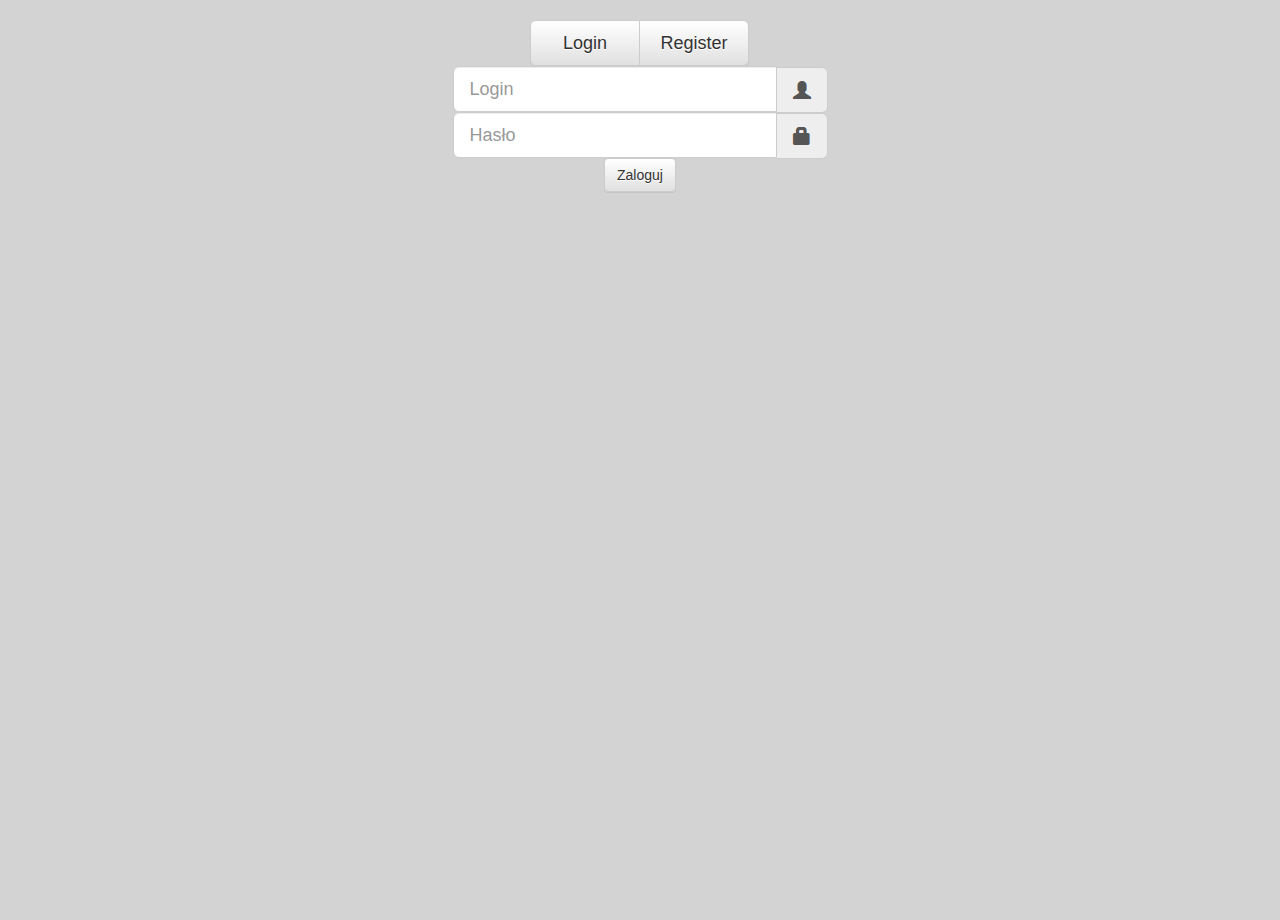
<file: index.html>
<html ng-app="TaskManagerApp">
	<head>
		<base href="/">
		
		<!--JQuery-->
		<script src="js/libs/jquery-2.1.4/jquery-2.1.4.js"></script>

		<!-- JQuery UI -->
		<script src="js/libs/jquery-ui-1.11.4/jquery-ui.js"></script>
		<link rel="stylesheet" type="text/css" href="js/libs/jquery-ui-1.11.4/jquery-ui.css">
	
		<!-- Twitter Boostrap -->
		<script src="js/libs/bootstrap-3.3.5/js/bootstrap.js"></script>
		<link rel="stylesheet" type="text/css" href="js/libs/bootstrap-3.3.5/js/css/bootstrap.css">
		<link rel="stylesheet" type="text/css" href="js/libs/bootstrap-3.3.5/js/css/bootstrap-theme.css">
		
		<!--Angular-->
		<script src="js/libs/angular-1.4.7/angular.js"></script>
		<script src="js/libs/angular-1.4.7/angular-route.js"></script>
		<script src="js/libs/angular-1.4.7/angular-resource.js"></script>
		<script src="js/libs/ui-bootstrap-tpls-0.14.3/ui-bootstrap-0.14.3.js"></script>
		<script src="js/libs/ui-bootstrap-tpls-0.14.3/ui-bootstrap-tpls-0.14.3.js"></script>
		

		<!--Human MSG-->
		<script src="js/libs/Humanized Messages/humanmsg.js"></script>
		<link rel="stylesheet" type="text/css" href="js/libs/Humanized Messages/humanmsg.css">

		<!--CKEditor-->
		<script src="js/libs/ckeditor-4.5.4/ckeditor.js"></script>
		<script src="js/libs/ckeditor-4.5.4/styles.js"></script>
		<link rel="stylesheet" type="text/css" href="js/libs/ckeditor-4.5.4/contents.css">

		<!-- MVC -->
		<script src="js/app.js"></script>
		<script src="js/controllers.js"></script>
		<script src="js/services.js"></script>
		<script src="js/directives.js"></script>
	
		<!-- parse -->
		<script src="js/libs/parse-1.6.7/parse.js"></script>

		<!-- range slider -->
		<script src="js/libs/rangeslider-2.0.2/rangeslider.js"></script>
		<link rel="stylesheet" type="text/css" href="js/libs/rangeslider-2.0.2/rangeslider.css"></script>

		<!-- Datepicker -->
		<script type="text/javascript" src="js/libs/angular-js-bootstrap-datetimepicker-master/datetimepicker.js"></script>
		<link rel="stylesheet" href="js/libs/angular-js-bootstrap-datetimepicker-master/datetimepicker.css">	

		<link rel="stylesheet" type="text/css" href="styles/site.css">
		

	</head>
	<body>
		<div id="container" ng-view> </div>
	</body>
<html>
</file>
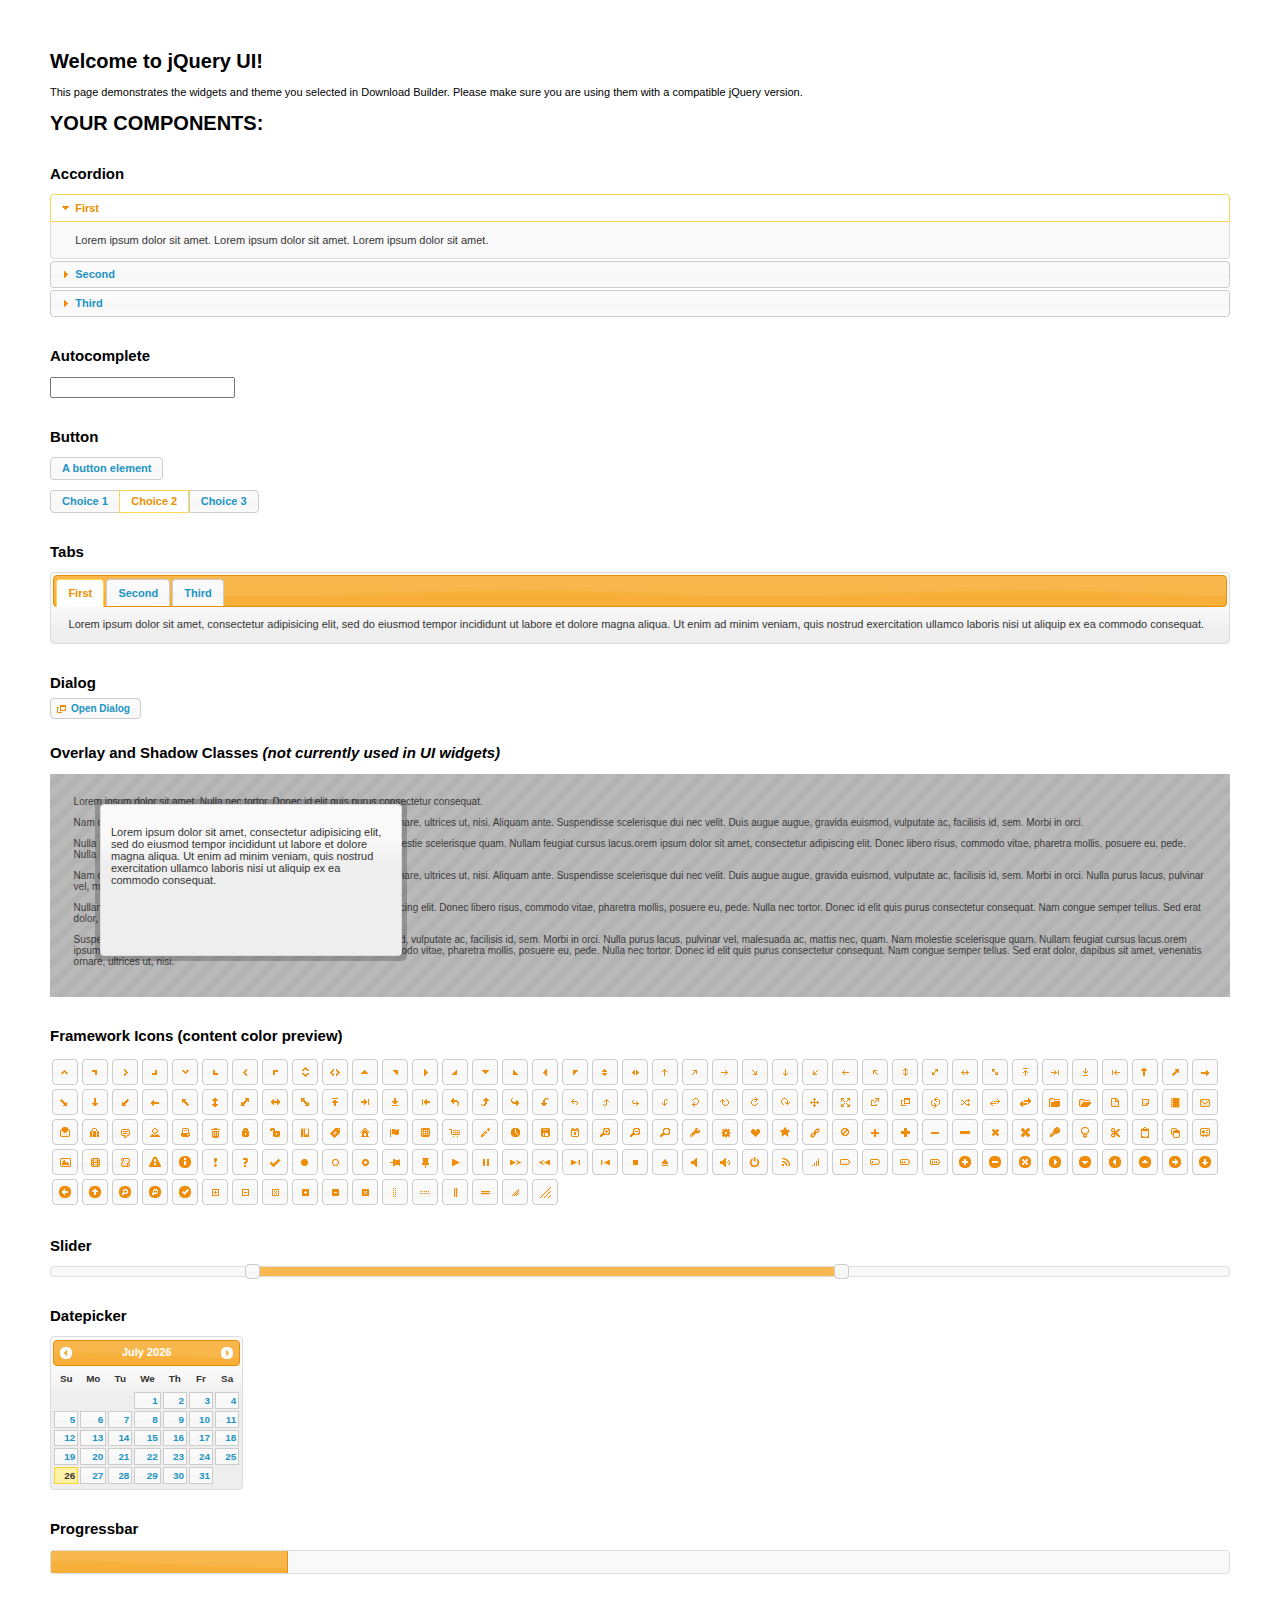
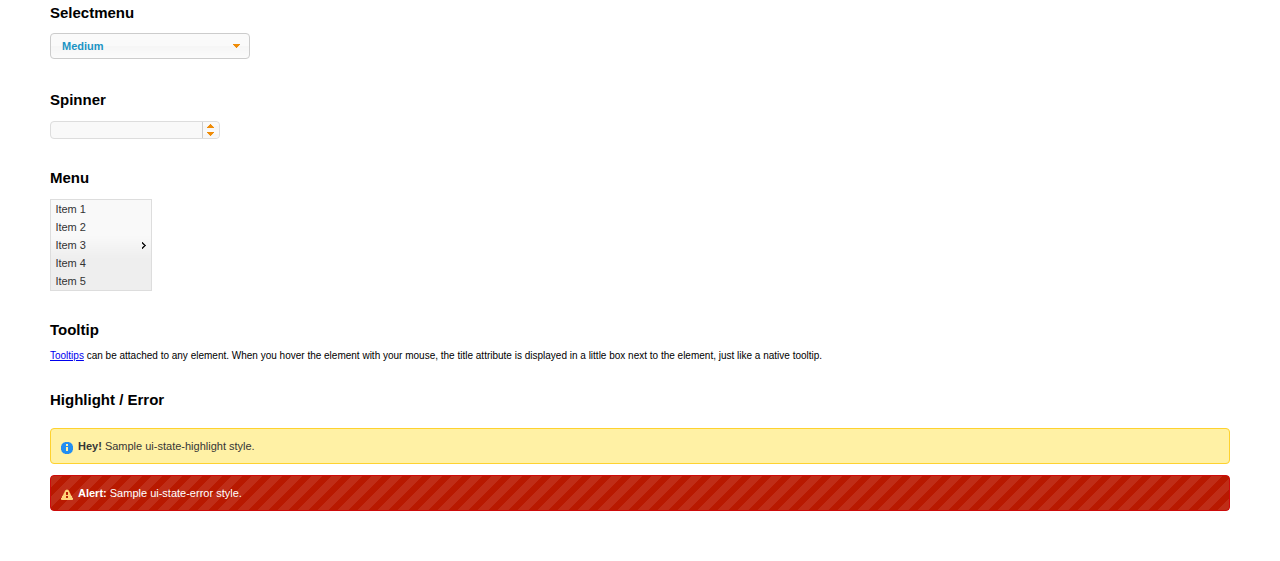
<file: js/libs/jquery-ui-1.11.4/index.html>
<!doctype html>
<html lang="us">
<head>
	<meta charset="utf-8">
	<title>jQuery UI Example Page</title>
	<link href="jquery-ui.css" rel="stylesheet">
	<style>
	body{
		font: 62.5% "Trebuchet MS", sans-serif;
		margin: 50px;
	}
	.demoHeaders {
		margin-top: 2em;
	}
	#dialog-link {
		padding: .4em 1em .4em 20px;
		text-decoration: none;
		position: relative;
	}
	#dialog-link span.ui-icon {
		margin: 0 5px 0 0;
		position: absolute;
		left: .2em;
		top: 50%;
		margin-top: -8px;
	}
	#icons {
		margin: 0;
		padding: 0;
	}
	#icons li {
		margin: 2px;
		position: relative;
		padding: 4px 0;
		cursor: pointer;
		float: left;
		list-style: none;
	}
	#icons span.ui-icon {
		float: left;
		margin: 0 4px;
	}
	.fakewindowcontain .ui-widget-overlay {
		position: absolute;
	}
	select {
		width: 200px;
	}
	</style>
</head>
<body>

<h1>Welcome to jQuery UI!</h1>

<div class="ui-widget">
	<p>This page demonstrates the widgets and theme you selected in Download Builder. Please make sure you are using them with a compatible jQuery version.</p>
</div>

<h1>YOUR COMPONENTS:</h1>


<!-- Accordion -->
<h2 class="demoHeaders">Accordion</h2>
<div id="accordion">
	<h3>First</h3>
	<div>Lorem ipsum dolor sit amet. Lorem ipsum dolor sit amet. Lorem ipsum dolor sit amet.</div>
	<h3>Second</h3>
	<div>Phasellus mattis tincidunt nibh.</div>
	<h3>Third</h3>
	<div>Nam dui erat, auctor a, dignissim quis.</div>
</div>



<!-- Autocomplete -->
<h2 class="demoHeaders">Autocomplete</h2>
<div>
	<input id="autocomplete" title="type &quot;a&quot;">
</div>



<!-- Button -->
<h2 class="demoHeaders">Button</h2>
<button id="button">A button element</button>
<form style="margin-top: 1em;">
	<div id="radioset">
		<input type="radio" id="radio1" name="radio"><label for="radio1">Choice 1</label>
		<input type="radio" id="radio2" name="radio" checked="checked"><label for="radio2">Choice 2</label>
		<input type="radio" id="radio3" name="radio"><label for="radio3">Choice 3</label>
	</div>
</form>



<!-- Tabs -->
<h2 class="demoHeaders">Tabs</h2>
<div id="tabs">
	<ul>
		<li><a href="#tabs-1">First</a></li>
		<li><a href="#tabs-2">Second</a></li>
		<li><a href="#tabs-3">Third</a></li>
	</ul>
	<div id="tabs-1">Lorem ipsum dolor sit amet, consectetur adipisicing elit, sed do eiusmod tempor incididunt ut labore et dolore magna aliqua. Ut enim ad minim veniam, quis nostrud exercitation ullamco laboris nisi ut aliquip ex ea commodo consequat.</div>
	<div id="tabs-2">Phasellus mattis tincidunt nibh. Cras orci urna, blandit id, pretium vel, aliquet ornare, felis. Maecenas scelerisque sem non nisl. Fusce sed lorem in enim dictum bibendum.</div>
	<div id="tabs-3">Nam dui erat, auctor a, dignissim quis, sollicitudin eu, felis. Pellentesque nisi urna, interdum eget, sagittis et, consequat vestibulum, lacus. Mauris porttitor ullamcorper augue.</div>
</div>



<!-- Dialog NOTE: Dialog is not generated by UI in this demo so it can be visually styled in themeroller-->
<h2 class="demoHeaders">Dialog</h2>
<p><a href="#" id="dialog-link" class="ui-state-default ui-corner-all"><span class="ui-icon ui-icon-newwin"></span>Open Dialog</a></p>

<h2 class="demoHeaders">Overlay and Shadow Classes <em>(not currently used in UI widgets)</em></h2>
<div style="position: relative; width: 96%; height: 200px; padding:1% 2%; overflow:hidden;" class="fakewindowcontain">
	<p>Lorem ipsum dolor sit amet,  Nulla nec tortor. Donec id elit quis purus consectetur consequat. </p><p>Nam congue semper tellus. Sed erat dolor, dapibus sit amet, venenatis ornare, ultrices ut, nisi. Aliquam ante. Suspendisse scelerisque dui nec velit. Duis augue augue, gravida euismod, vulputate ac, facilisis id, sem. Morbi in orci. </p><p>Nulla purus lacus, pulvinar vel, malesuada ac, mattis nec, quam. Nam molestie scelerisque quam. Nullam feugiat cursus lacus.orem ipsum dolor sit amet, consectetur adipiscing elit. Donec libero risus, commodo vitae, pharetra mollis, posuere eu, pede. Nulla nec tortor. Donec id elit quis purus consectetur consequat. </p><p>Nam congue semper tellus. Sed erat dolor, dapibus sit amet, venenatis ornare, ultrices ut, nisi. Aliquam ante. Suspendisse scelerisque dui nec velit. Duis augue augue, gravida euismod, vulputate ac, facilisis id, sem. Morbi in orci. Nulla purus lacus, pulvinar vel, malesuada ac, mattis nec, quam. Nam molestie scelerisque quam. </p><p>Nullam feugiat cursus lacus.orem ipsum dolor sit amet, consectetur adipiscing elit. Donec libero risus, commodo vitae, pharetra mollis, posuere eu, pede. Nulla nec tortor. Donec id elit quis purus consectetur consequat. Nam congue semper tellus. Sed erat dolor, dapibus sit amet, venenatis ornare, ultrices ut, nisi. Aliquam ante. </p><p>Suspendisse scelerisque dui nec velit. Duis augue augue, gravida euismod, vulputate ac, facilisis id, sem. Morbi in orci. Nulla purus lacus, pulvinar vel, malesuada ac, mattis nec, quam. Nam molestie scelerisque quam. Nullam feugiat cursus lacus.orem ipsum dolor sit amet, consectetur adipiscing elit. Donec libero risus, commodo vitae, pharetra mollis, posuere eu, pede. Nulla nec tortor. Donec id elit quis purus consectetur consequat. Nam congue semper tellus. Sed erat dolor, dapibus sit amet, venenatis ornare, ultrices ut, nisi. </p>

	<!-- ui-dialog -->
	<div class="ui-overlay"><div class="ui-widget-overlay"></div><div class="ui-widget-shadow ui-corner-all" style="width: 302px; height: 152px; position: absolute; left: 50px; top: 30px;"></div></div>
	<div style="position: absolute; width: 280px; height: 130px;left: 50px; top: 30px; padding: 10px;" class="ui-widget ui-widget-content ui-corner-all">
		<div class="ui-dialog-content ui-widget-content" style="background: none; border: 0;">
			<p>Lorem ipsum dolor sit amet, consectetur adipisicing elit, sed do eiusmod tempor incididunt ut labore et dolore magna aliqua. Ut enim ad minim veniam, quis nostrud exercitation ullamco laboris nisi ut aliquip ex ea commodo consequat.</p>
		</div>
	</div>

</div>

<!-- ui-dialog -->
<div id="dialog" title="Dialog Title">
	<p>Lorem ipsum dolor sit amet, consectetur adipisicing elit, sed do eiusmod tempor incididunt ut labore et dolore magna aliqua. Ut enim ad minim veniam, quis nostrud exercitation ullamco laboris nisi ut aliquip ex ea commodo consequat.</p>
</div>



<h2 class="demoHeaders">Framework Icons (content color preview)</h2>
<ul id="icons" class="ui-widget ui-helper-clearfix">
	<li class="ui-state-default ui-corner-all" title=".ui-icon-carat-1-n"><span class="ui-icon ui-icon-carat-1-n"></span></li>
	<li class="ui-state-default ui-corner-all" title=".ui-icon-carat-1-ne"><span class="ui-icon ui-icon-carat-1-ne"></span></li>
	<li class="ui-state-default ui-corner-all" title=".ui-icon-carat-1-e"><span class="ui-icon ui-icon-carat-1-e"></span></li>
	<li class="ui-state-default ui-corner-all" title=".ui-icon-carat-1-se"><span class="ui-icon ui-icon-carat-1-se"></span></li>
	<li class="ui-state-default ui-corner-all" title=".ui-icon-carat-1-s"><span class="ui-icon ui-icon-carat-1-s"></span></li>
	<li class="ui-state-default ui-corner-all" title=".ui-icon-carat-1-sw"><span class="ui-icon ui-icon-carat-1-sw"></span></li>
	<li class="ui-state-default ui-corner-all" title=".ui-icon-carat-1-w"><span class="ui-icon ui-icon-carat-1-w"></span></li>
	<li class="ui-state-default ui-corner-all" title=".ui-icon-carat-1-nw"><span class="ui-icon ui-icon-carat-1-nw"></span></li>
	<li class="ui-state-default ui-corner-all" title=".ui-icon-carat-2-n-s"><span class="ui-icon ui-icon-carat-2-n-s"></span></li>
	<li class="ui-state-default ui-corner-all" title=".ui-icon-carat-2-e-w"><span class="ui-icon ui-icon-carat-2-e-w"></span></li>
	<li class="ui-state-default ui-corner-all" title=".ui-icon-triangle-1-n"><span class="ui-icon ui-icon-triangle-1-n"></span></li>
	<li class="ui-state-default ui-corner-all" title=".ui-icon-triangle-1-ne"><span class="ui-icon ui-icon-triangle-1-ne"></span></li>
	<li class="ui-state-default ui-corner-all" title=".ui-icon-triangle-1-e"><span class="ui-icon ui-icon-triangle-1-e"></span></li>
	<li class="ui-state-default ui-corner-all" title=".ui-icon-triangle-1-se"><span class="ui-icon ui-icon-triangle-1-se"></span></li>
	<li class="ui-state-default ui-corner-all" title=".ui-icon-triangle-1-s"><span class="ui-icon ui-icon-triangle-1-s"></span></li>
	<li class="ui-state-default ui-corner-all" title=".ui-icon-triangle-1-sw"><span class="ui-icon ui-icon-triangle-1-sw"></span></li>
	<li class="ui-state-default ui-corner-all" title=".ui-icon-triangle-1-w"><span class="ui-icon ui-icon-triangle-1-w"></span></li>
	<li class="ui-state-default ui-corner-all" title=".ui-icon-triangle-1-nw"><span class="ui-icon ui-icon-triangle-1-nw"></span></li>
	<li class="ui-state-default ui-corner-all" title=".ui-icon-triangle-2-n-s"><span class="ui-icon ui-icon-triangle-2-n-s"></span></li>
	<li class="ui-state-default ui-corner-all" title=".ui-icon-triangle-2-e-w"><span class="ui-icon ui-icon-triangle-2-e-w"></span></li>
	<li class="ui-state-default ui-corner-all" title=".ui-icon-arrow-1-n"><span class="ui-icon ui-icon-arrow-1-n"></span></li>
	<li class="ui-state-default ui-corner-all" title=".ui-icon-arrow-1-ne"><span class="ui-icon ui-icon-arrow-1-ne"></span></li>
	<li class="ui-state-default ui-corner-all" title=".ui-icon-arrow-1-e"><span class="ui-icon ui-icon-arrow-1-e"></span></li>
	<li class="ui-state-default ui-corner-all" title=".ui-icon-arrow-1-se"><span class="ui-icon ui-icon-arrow-1-se"></span></li>
	<li class="ui-state-default ui-corner-all" title=".ui-icon-arrow-1-s"><span class="ui-icon ui-icon-arrow-1-s"></span></li>
	<li class="ui-state-default ui-corner-all" title=".ui-icon-arrow-1-sw"><span class="ui-icon ui-icon-arrow-1-sw"></span></li>
	<li class="ui-state-default ui-corner-all" title=".ui-icon-arrow-1-w"><span class="ui-icon ui-icon-arrow-1-w"></span></li>
	<li class="ui-state-default ui-corner-all" title=".ui-icon-arrow-1-nw"><span class="ui-icon ui-icon-arrow-1-nw"></span></li>
	<li class="ui-state-default ui-corner-all" title=".ui-icon-arrow-2-n-s"><span class="ui-icon ui-icon-arrow-2-n-s"></span></li>
	<li class="ui-state-default ui-corner-all" title=".ui-icon-arrow-2-ne-sw"><span class="ui-icon ui-icon-arrow-2-ne-sw"></span></li>
	<li class="ui-state-default ui-corner-all" title=".ui-icon-arrow-2-e-w"><span class="ui-icon ui-icon-arrow-2-e-w"></span></li>
	<li class="ui-state-default ui-corner-all" title=".ui-icon-arrow-2-se-nw"><span class="ui-icon ui-icon-arrow-2-se-nw"></span></li>
	<li class="ui-state-default ui-corner-all" title=".ui-icon-arrowstop-1-n"><span class="ui-icon ui-icon-arrowstop-1-n"></span></li>
	<li class="ui-state-default ui-corner-all" title=".ui-icon-arrowstop-1-e"><span class="ui-icon ui-icon-arrowstop-1-e"></span></li>
	<li class="ui-state-default ui-corner-all" title=".ui-icon-arrowstop-1-s"><span class="ui-icon ui-icon-arrowstop-1-s"></span></li>
	<li class="ui-state-default ui-corner-all" title=".ui-icon-arrowstop-1-w"><span class="ui-icon ui-icon-arrowstop-1-w"></span></li>
	<li class="ui-state-default ui-corner-all" title=".ui-icon-arrowthick-1-n"><span class="ui-icon ui-icon-arrowthick-1-n"></span></li>
	<li class="ui-state-default ui-corner-all" title=".ui-icon-arrowthick-1-ne"><span class="ui-icon ui-icon-arrowthick-1-ne"></span></li>
	<li class="ui-state-default ui-corner-all" title=".ui-icon-arrowthick-1-e"><span class="ui-icon ui-icon-arrowthick-1-e"></span></li>
	<li class="ui-state-default ui-corner-all" title=".ui-icon-arrowthick-1-se"><span class="ui-icon ui-icon-arrowthick-1-se"></span></li>
	<li class="ui-state-default ui-corner-all" title=".ui-icon-arrowthick-1-s"><span class="ui-icon ui-icon-arrowthick-1-s"></span></li>
	<li class="ui-state-default ui-corner-all" title=".ui-icon-arrowthick-1-sw"><span class="ui-icon ui-icon-arrowthick-1-sw"></span></li>
	<li class="ui-state-default ui-corner-all" title=".ui-icon-arrowthick-1-w"><span class="ui-icon ui-icon-arrowthick-1-w"></span></li>
	<li class="ui-state-default ui-corner-all" title=".ui-icon-arrowthick-1-nw"><span class="ui-icon ui-icon-arrowthick-1-nw"></span></li>
	<li class="ui-state-default ui-corner-all" title=".ui-icon-arrowthick-2-n-s"><span class="ui-icon ui-icon-arrowthick-2-n-s"></span></li>
	<li class="ui-state-default ui-corner-all" title=".ui-icon-arrowthick-2-ne-sw"><span class="ui-icon ui-icon-arrowthick-2-ne-sw"></span></li>
	<li class="ui-state-default ui-corner-all" title=".ui-icon-arrowthick-2-e-w"><span class="ui-icon ui-icon-arrowthick-2-e-w"></span></li>
	<li class="ui-state-default ui-corner-all" title=".ui-icon-arrowthick-2-se-nw"><span class="ui-icon ui-icon-arrowthick-2-se-nw"></span></li>
	<li class="ui-state-default ui-corner-all" title=".ui-icon-arrowthickstop-1-n"><span class="ui-icon ui-icon-arrowthickstop-1-n"></span></li>
	<li class="ui-state-default ui-corner-all" title=".ui-icon-arrowthickstop-1-e"><span class="ui-icon ui-icon-arrowthickstop-1-e"></span></li>
	<li class="ui-state-default ui-corner-all" title=".ui-icon-arrowthickstop-1-s"><span class="ui-icon ui-icon-arrowthickstop-1-s"></span></li>
	<li class="ui-state-default ui-corner-all" title=".ui-icon-arrowthickstop-1-w"><span class="ui-icon ui-icon-arrowthickstop-1-w"></span></li>
	<li class="ui-state-default ui-corner-all" title=".ui-icon-arrowreturnthick-1-w"><span class="ui-icon ui-icon-arrowreturnthick-1-w"></span></li>
	<li class="ui-state-default ui-corner-all" title=".ui-icon-arrowreturnthick-1-n"><span class="ui-icon ui-icon-arrowreturnthick-1-n"></span></li>
	<li class="ui-state-default ui-corner-all" title=".ui-icon-arrowreturnthick-1-e"><span class="ui-icon ui-icon-arrowreturnthick-1-e"></span></li>
	<li class="ui-state-default ui-corner-all" title=".ui-icon-arrowreturnthick-1-s"><span class="ui-icon ui-icon-arrowreturnthick-1-s"></span></li>
	<li class="ui-state-default ui-corner-all" title=".ui-icon-arrowreturn-1-w"><span class="ui-icon ui-icon-arrowreturn-1-w"></span></li>
	<li class="ui-state-default ui-corner-all" title=".ui-icon-arrowreturn-1-n"><span class="ui-icon ui-icon-arrowreturn-1-n"></span></li>
	<li class="ui-state-default ui-corner-all" title=".ui-icon-arrowreturn-1-e"><span class="ui-icon ui-icon-arrowreturn-1-e"></span></li>
	<li class="ui-state-default ui-corner-all" title=".ui-icon-arrowreturn-1-s"><span class="ui-icon ui-icon-arrowreturn-1-s"></span></li>
	<li class="ui-state-default ui-corner-all" title=".ui-icon-arrowrefresh-1-w"><span class="ui-icon ui-icon-arrowrefresh-1-w"></span></li>
	<li class="ui-state-default ui-corner-all" title=".ui-icon-arrowrefresh-1-n"><span class="ui-icon ui-icon-arrowrefresh-1-n"></span></li>
	<li class="ui-state-default ui-corner-all" title=".ui-icon-arrowrefresh-1-e"><span class="ui-icon ui-icon-arrowrefresh-1-e"></span></li>
	<li class="ui-state-default ui-corner-all" title=".ui-icon-arrowrefresh-1-s"><span class="ui-icon ui-icon-arrowrefresh-1-s"></span></li>
	<li class="ui-state-default ui-corner-all" title=".ui-icon-arrow-4"><span class="ui-icon ui-icon-arrow-4"></span></li>
	<li class="ui-state-default ui-corner-all" title=".ui-icon-arrow-4-diag"><span class="ui-icon ui-icon-arrow-4-diag"></span></li>
	<li class="ui-state-default ui-corner-all" title=".ui-icon-extlink"><span class="ui-icon ui-icon-extlink"></span></li>
	<li class="ui-state-default ui-corner-all" title=".ui-icon-newwin"><span class="ui-icon ui-icon-newwin"></span></li>
	<li class="ui-state-default ui-corner-all" title=".ui-icon-refresh"><span class="ui-icon ui-icon-refresh"></span></li>
	<li class="ui-state-default ui-corner-all" title=".ui-icon-shuffle"><span class="ui-icon ui-icon-shuffle"></span></li>
	<li class="ui-state-default ui-corner-all" title=".ui-icon-transfer-e-w"><span class="ui-icon ui-icon-transfer-e-w"></span></li>
	<li class="ui-state-default ui-corner-all" title=".ui-icon-transferthick-e-w"><span class="ui-icon ui-icon-transferthick-e-w"></span></li>
	<li class="ui-state-default ui-corner-all" title=".ui-icon-folder-collapsed"><span class="ui-icon ui-icon-folder-collapsed"></span></li>
	<li class="ui-state-default ui-corner-all" title=".ui-icon-folder-open"><span class="ui-icon ui-icon-folder-open"></span></li>
	<li class="ui-state-default ui-corner-all" title=".ui-icon-document"><span class="ui-icon ui-icon-document"></span></li>
	<li class="ui-state-default ui-corner-all" title=".ui-icon-document-b"><span class="ui-icon ui-icon-document-b"></span></li>
	<li class="ui-state-default ui-corner-all" title=".ui-icon-note"><span class="ui-icon ui-icon-note"></span></li>
	<li class="ui-state-default ui-corner-all" title=".ui-icon-mail-closed"><span class="ui-icon ui-icon-mail-closed"></span></li>
	<li class="ui-state-default ui-corner-all" title=".ui-icon-mail-open"><span class="ui-icon ui-icon-mail-open"></span></li>
	<li class="ui-state-default ui-corner-all" title=".ui-icon-suitcase"><span class="ui-icon ui-icon-suitcase"></span></li>
	<li class="ui-state-default ui-corner-all" title=".ui-icon-comment"><span class="ui-icon ui-icon-comment"></span></li>
	<li class="ui-state-default ui-corner-all" title=".ui-icon-person"><span class="ui-icon ui-icon-person"></span></li>
	<li class="ui-state-default ui-corner-all" title=".ui-icon-print"><span class="ui-icon ui-icon-print"></span></li>
	<li class="ui-state-default ui-corner-all" title=".ui-icon-trash"><span class="ui-icon ui-icon-trash"></span></li>
	<li class="ui-state-default ui-corner-all" title=".ui-icon-locked"><span class="ui-icon ui-icon-locked"></span></li>
	<li class="ui-state-default ui-corner-all" title=".ui-icon-unlocked"><span class="ui-icon ui-icon-unlocked"></span></li>
	<li class="ui-state-default ui-corner-all" title=".ui-icon-bookmark"><span class="ui-icon ui-icon-bookmark"></span></li>
	<li class="ui-state-default ui-corner-all" title=".ui-icon-tag"><span class="ui-icon ui-icon-tag"></span></li>
	<li class="ui-state-default ui-corner-all" title=".ui-icon-home"><span class="ui-icon ui-icon-home"></span></li>
	<li class="ui-state-default ui-corner-all" title=".ui-icon-flag"><span class="ui-icon ui-icon-flag"></span></li>
	<li class="ui-state-default ui-corner-all" title=".ui-icon-calculator"><span class="ui-icon ui-icon-calculator"></span></li>
	<li class="ui-state-default ui-corner-all" title=".ui-icon-cart"><span class="ui-icon ui-icon-cart"></span></li>
	<li class="ui-state-default ui-corner-all" title=".ui-icon-pencil"><span class="ui-icon ui-icon-pencil"></span></li>
	<li class="ui-state-default ui-corner-all" title=".ui-icon-clock"><span class="ui-icon ui-icon-clock"></span></li>
	<li class="ui-state-default ui-corner-all" title=".ui-icon-disk"><span class="ui-icon ui-icon-disk"></span></li>
	<li class="ui-state-default ui-corner-all" title=".ui-icon-calendar"><span class="ui-icon ui-icon-calendar"></span></li>
	<li class="ui-state-default ui-corner-all" title=".ui-icon-zoomin"><span class="ui-icon ui-icon-zoomin"></span></li>
	<li class="ui-state-default ui-corner-all" title=".ui-icon-zoomout"><span class="ui-icon ui-icon-zoomout"></span></li>
	<li class="ui-state-default ui-corner-all" title=".ui-icon-search"><span class="ui-icon ui-icon-search"></span></li>
	<li class="ui-state-default ui-corner-all" title=".ui-icon-wrench"><span class="ui-icon ui-icon-wrench"></span></li>
	<li class="ui-state-default ui-corner-all" title=".ui-icon-gear"><span class="ui-icon ui-icon-gear"></span></li>
	<li class="ui-state-default ui-corner-all" title=".ui-icon-heart"><span class="ui-icon ui-icon-heart"></span></li>
	<li class="ui-state-default ui-corner-all" title=".ui-icon-star"><span class="ui-icon ui-icon-star"></span></li>
	<li class="ui-state-default ui-corner-all" title=".ui-icon-link"><span class="ui-icon ui-icon-link"></span></li>
	<li class="ui-state-default ui-corner-all" title=".ui-icon-cancel"><span class="ui-icon ui-icon-cancel"></span></li>
	<li class="ui-state-default ui-corner-all" title=".ui-icon-plus"><span class="ui-icon ui-icon-plus"></span></li>
	<li class="ui-state-default ui-corner-all" title=".ui-icon-plusthick"><span class="ui-icon ui-icon-plusthick"></span></li>
	<li class="ui-state-default ui-corner-all" title=".ui-icon-minus"><span class="ui-icon ui-icon-minus"></span></li>
	<li class="ui-state-default ui-corner-all" title=".ui-icon-minusthick"><span class="ui-icon ui-icon-minusthick"></span></li>
	<li class="ui-state-default ui-corner-all" title=".ui-icon-close"><span class="ui-icon ui-icon-close"></span></li>
	<li class="ui-state-default ui-corner-all" title=".ui-icon-closethick"><span class="ui-icon ui-icon-closethick"></span></li>
	<li class="ui-state-default ui-corner-all" title=".ui-icon-key"><span class="ui-icon ui-icon-key"></span></li>
	<li class="ui-state-default ui-corner-all" title=".ui-icon-lightbulb"><span class="ui-icon ui-icon-lightbulb"></span></li>
	<li class="ui-state-default ui-corner-all" title=".ui-icon-scissors"><span class="ui-icon ui-icon-scissors"></span></li>
	<li class="ui-state-default ui-corner-all" title=".ui-icon-clipboard"><span class="ui-icon ui-icon-clipboard"></span></li>
	<li class="ui-state-default ui-corner-all" title=".ui-icon-copy"><span class="ui-icon ui-icon-copy"></span></li>
	<li class="ui-state-default ui-corner-all" title=".ui-icon-contact"><span class="ui-icon ui-icon-contact"></span></li>
	<li class="ui-state-default ui-corner-all" title=".ui-icon-image"><span class="ui-icon ui-icon-image"></span></li>
	<li class="ui-state-default ui-corner-all" title=".ui-icon-video"><span class="ui-icon ui-icon-video"></span></li>
	<li class="ui-state-default ui-corner-all" title=".ui-icon-script"><span class="ui-icon ui-icon-script"></span></li>
	<li class="ui-state-default ui-corner-all" title=".ui-icon-alert"><span class="ui-icon ui-icon-alert"></span></li>
	<li class="ui-state-default ui-corner-all" title=".ui-icon-info"><span class="ui-icon ui-icon-info"></span></li>
	<li class="ui-state-default ui-corner-all" title=".ui-icon-notice"><span class="ui-icon ui-icon-notice"></span></li>
	<li class="ui-state-default ui-corner-all" title=".ui-icon-help"><span class="ui-icon ui-icon-help"></span></li>
	<li class="ui-state-default ui-corner-all" title=".ui-icon-check"><span class="ui-icon ui-icon-check"></span></li>
	<li class="ui-state-default ui-corner-all" title=".ui-icon-bullet"><span class="ui-icon ui-icon-bullet"></span></li>
	<li class="ui-state-default ui-corner-all" title=".ui-icon-radio-off"><span class="ui-icon ui-icon-radio-off"></span></li>
	<li class="ui-state-default ui-corner-all" title=".ui-icon-radio-on"><span class="ui-icon ui-icon-radio-on"></span></li>
	<li class="ui-state-default ui-corner-all" title=".ui-icon-pin-w"><span class="ui-icon ui-icon-pin-w"></span></li>
	<li class="ui-state-default ui-corner-all" title=".ui-icon-pin-s"><span class="ui-icon ui-icon-pin-s"></span></li>
	<li class="ui-state-default ui-corner-all" title=".ui-icon-play"><span class="ui-icon ui-icon-play"></span></li>
	<li class="ui-state-default ui-corner-all" title=".ui-icon-pause"><span class="ui-icon ui-icon-pause"></span></li>
	<li class="ui-state-default ui-corner-all" title=".ui-icon-seek-next"><span class="ui-icon ui-icon-seek-next"></span></li>
	<li class="ui-state-default ui-corner-all" title=".ui-icon-seek-prev"><span class="ui-icon ui-icon-seek-prev"></span></li>
	<li class="ui-state-default ui-corner-all" title=".ui-icon-seek-end"><span class="ui-icon ui-icon-seek-end"></span></li>
	<li class="ui-state-default ui-corner-all" title=".ui-icon-seek-first"><span class="ui-icon ui-icon-seek-first"></span></li>
	<li class="ui-state-default ui-corner-all" title=".ui-icon-stop"><span class="ui-icon ui-icon-stop"></span></li>
	<li class="ui-state-default ui-corner-all" title=".ui-icon-eject"><span class="ui-icon ui-icon-eject"></span></li>
	<li class="ui-state-default ui-corner-all" title=".ui-icon-volume-off"><span class="ui-icon ui-icon-volume-off"></span></li>
	<li class="ui-state-default ui-corner-all" title=".ui-icon-volume-on"><span class="ui-icon ui-icon-volume-on"></span></li>
	<li class="ui-state-default ui-corner-all" title=".ui-icon-power"><span class="ui-icon ui-icon-power"></span></li>
	<li class="ui-state-default ui-corner-all" title=".ui-icon-signal-diag"><span class="ui-icon ui-icon-signal-diag"></span></li>
	<li class="ui-state-default ui-corner-all" title=".ui-icon-signal"><span class="ui-icon ui-icon-signal"></span></li>
	<li class="ui-state-default ui-corner-all" title=".ui-icon-battery-0"><span class="ui-icon ui-icon-battery-0"></span></li>
	<li class="ui-state-default ui-corner-all" title=".ui-icon-battery-1"><span class="ui-icon ui-icon-battery-1"></span></li>
	<li class="ui-state-default ui-corner-all" title=".ui-icon-battery-2"><span class="ui-icon ui-icon-battery-2"></span></li>
	<li class="ui-state-default ui-corner-all" title=".ui-icon-battery-3"><span class="ui-icon ui-icon-battery-3"></span></li>
	<li class="ui-state-default ui-corner-all" title=".ui-icon-circle-plus"><span class="ui-icon ui-icon-circle-plus"></span></li>
	<li class="ui-state-default ui-corner-all" title=".ui-icon-circle-minus"><span class="ui-icon ui-icon-circle-minus"></span></li>
	<li class="ui-state-default ui-corner-all" title=".ui-icon-circle-close"><span class="ui-icon ui-icon-circle-close"></span></li>
	<li class="ui-state-default ui-corner-all" title=".ui-icon-circle-triangle-e"><span class="ui-icon ui-icon-circle-triangle-e"></span></li>
	<li class="ui-state-default ui-corner-all" title=".ui-icon-circle-triangle-s"><span class="ui-icon ui-icon-circle-triangle-s"></span></li>
	<li class="ui-state-default ui-corner-all" title=".ui-icon-circle-triangle-w"><span class="ui-icon ui-icon-circle-triangle-w"></span></li>
	<li class="ui-state-default ui-corner-all" title=".ui-icon-circle-triangle-n"><span class="ui-icon ui-icon-circle-triangle-n"></span></li>
	<li class="ui-state-default ui-corner-all" title=".ui-icon-circle-arrow-e"><span class="ui-icon ui-icon-circle-arrow-e"></span></li>
	<li class="ui-state-default ui-corner-all" title=".ui-icon-circle-arrow-s"><span class="ui-icon ui-icon-circle-arrow-s"></span></li>
	<li class="ui-state-default ui-corner-all" title=".ui-icon-circle-arrow-w"><span class="ui-icon ui-icon-circle-arrow-w"></span></li>
	<li class="ui-state-default ui-corner-all" title=".ui-icon-circle-arrow-n"><span class="ui-icon ui-icon-circle-arrow-n"></span></li>
	<li class="ui-state-default ui-corner-all" title=".ui-icon-circle-zoomin"><span class="ui-icon ui-icon-circle-zoomin"></span></li>
	<li class="ui-state-default ui-corner-all" title=".ui-icon-circle-zoomout"><span class="ui-icon ui-icon-circle-zoomout"></span></li>
	<li class="ui-state-default ui-corner-all" title=".ui-icon-circle-check"><span class="ui-icon ui-icon-circle-check"></span></li>
	<li class="ui-state-default ui-corner-all" title=".ui-icon-circlesmall-plus"><span class="ui-icon ui-icon-circlesmall-plus"></span></li>
	<li class="ui-state-default ui-corner-all" title=".ui-icon-circlesmall-minus"><span class="ui-icon ui-icon-circlesmall-minus"></span></li>
	<li class="ui-state-default ui-corner-all" title=".ui-icon-circlesmall-close"><span class="ui-icon ui-icon-circlesmall-close"></span></li>
	<li class="ui-state-default ui-corner-all" title=".ui-icon-squaresmall-plus"><span class="ui-icon ui-icon-squaresmall-plus"></span></li>
	<li class="ui-state-default ui-corner-all" title=".ui-icon-squaresmall-minus"><span class="ui-icon ui-icon-squaresmall-minus"></span></li>
	<li class="ui-state-default ui-corner-all" title=".ui-icon-squaresmall-close"><span class="ui-icon ui-icon-squaresmall-close"></span></li>
	<li class="ui-state-default ui-corner-all" title=".ui-icon-grip-dotted-vertical"><span class="ui-icon ui-icon-grip-dotted-vertical"></span></li>
	<li class="ui-state-default ui-corner-all" title=".ui-icon-grip-dotted-horizontal"><span class="ui-icon ui-icon-grip-dotted-horizontal"></span></li>
	<li class="ui-state-default ui-corner-all" title=".ui-icon-grip-solid-vertical"><span class="ui-icon ui-icon-grip-solid-vertical"></span></li>
	<li class="ui-state-default ui-corner-all" title=".ui-icon-grip-solid-horizontal"><span class="ui-icon ui-icon-grip-solid-horizontal"></span></li>
	<li class="ui-state-default ui-corner-all" title=".ui-icon-gripsmall-diagonal-se"><span class="ui-icon ui-icon-gripsmall-diagonal-se"></span></li>
	<li class="ui-state-default ui-corner-all" title=".ui-icon-grip-diagonal-se"><span class="ui-icon ui-icon-grip-diagonal-se"></span></li>
</ul>


<!-- Slider -->
<h2 class="demoHeaders">Slider</h2>
<div id="slider"></div>



<!-- Datepicker -->
<h2 class="demoHeaders">Datepicker</h2>
<div id="datepicker"></div>



<!-- Progressbar -->
<h2 class="demoHeaders">Progressbar</h2>
<div id="progressbar"></div>



<!-- Progressbar -->
<h2 class="demoHeaders">Selectmenu</h2>
<select id="selectmenu">
	<option>Slower</option>
	<option>Slow</option>
	<option selected="selected">Medium</option>
	<option>Fast</option>
	<option>Faster</option>
</select>



<!-- Spinner -->
<h2 class="demoHeaders">Spinner</h2>
<input id="spinner">



<!-- Menu -->
<h2 class="demoHeaders">Menu</h2>
<ul style="width:100px;" id="menu">
	<li>Item 1</li>
	<li>Item 2</li>
	<li>Item 3
		<ul>
			<li>Item 3-1</li>
			<li>Item 3-2</li>
			<li>Item 3-3</li>
			<li>Item 3-4</li>
			<li>Item 3-5</li>
		</ul>
	</li>
	<li>Item 4</li>
	<li>Item 5</li>
</ul>



<!-- Tooltip -->
<h2 class="demoHeaders">Tooltip</h2>
<p id="tooltip">
	<a href="#" title="That&apos;s what this widget is">Tooltips</a> can be attached to any element. When you hover
the element with your mouse, the title attribute is displayed in a little box next to the element, just like a native tooltip.
</p>


<!-- Highlight / Error -->
<h2 class="demoHeaders">Highlight / Error</h2>
<div class="ui-widget">
	<div class="ui-state-highlight ui-corner-all" style="margin-top: 20px; padding: 0 .7em;">
		<p><span class="ui-icon ui-icon-info" style="float: left; margin-right: .3em;"></span>
		<strong>Hey!</strong> Sample ui-state-highlight style.</p>
	</div>
</div>
<br>
<div class="ui-widget">
	<div class="ui-state-error ui-corner-all" style="padding: 0 .7em;">
		<p><span class="ui-icon ui-icon-alert" style="float: left; margin-right: .3em;"></span>
		<strong>Alert:</strong> Sample ui-state-error style.</p>
	</div>
</div>

<script src="external/jquery/jquery.js"></script>
<script src="jquery-ui.js"></script>
<script>

$( "#accordion" ).accordion();



var availableTags = [
	"ActionScript",
	"AppleScript",
	"Asp",
	"BASIC",
	"C",
	"C++",
	"Clojure",
	"COBOL",
	"ColdFusion",
	"Erlang",
	"Fortran",
	"Groovy",
	"Haskell",
	"Java",
	"JavaScript",
	"Lisp",
	"Perl",
	"PHP",
	"Python",
	"Ruby",
	"Scala",
	"Scheme"
];
$( "#autocomplete" ).autocomplete({
	source: availableTags
});



$( "#button" ).button();
$( "#radioset" ).buttonset();



$( "#tabs" ).tabs();



$( "#dialog" ).dialog({
	autoOpen: false,
	width: 400,
	buttons: [
		{
			text: "Ok",
			click: function() {
				$( this ).dialog( "close" );
			}
		},
		{
			text: "Cancel",
			click: function() {
				$( this ).dialog( "close" );
			}
		}
	]
});

// Link to open the dialog
$( "#dialog-link" ).click(function( event ) {
	$( "#dialog" ).dialog( "open" );
	event.preventDefault();
});



$( "#datepicker" ).datepicker({
	inline: true
});



$( "#slider" ).slider({
	range: true,
	values: [ 17, 67 ]
});



$( "#progressbar" ).progressbar({
	value: 20
});



$( "#spinner" ).spinner();



$( "#menu" ).menu();



$( "#tooltip" ).tooltip();



$( "#selectmenu" ).selectmenu();


// Hover states on the static widgets
$( "#dialog-link, #icons li" ).hover(
	function() {
		$( this ).addClass( "ui-state-hover" );
	},
	function() {
		$( this ).removeClass( "ui-state-hover" );
	}
);
</script>
</body>
</html>
</file>
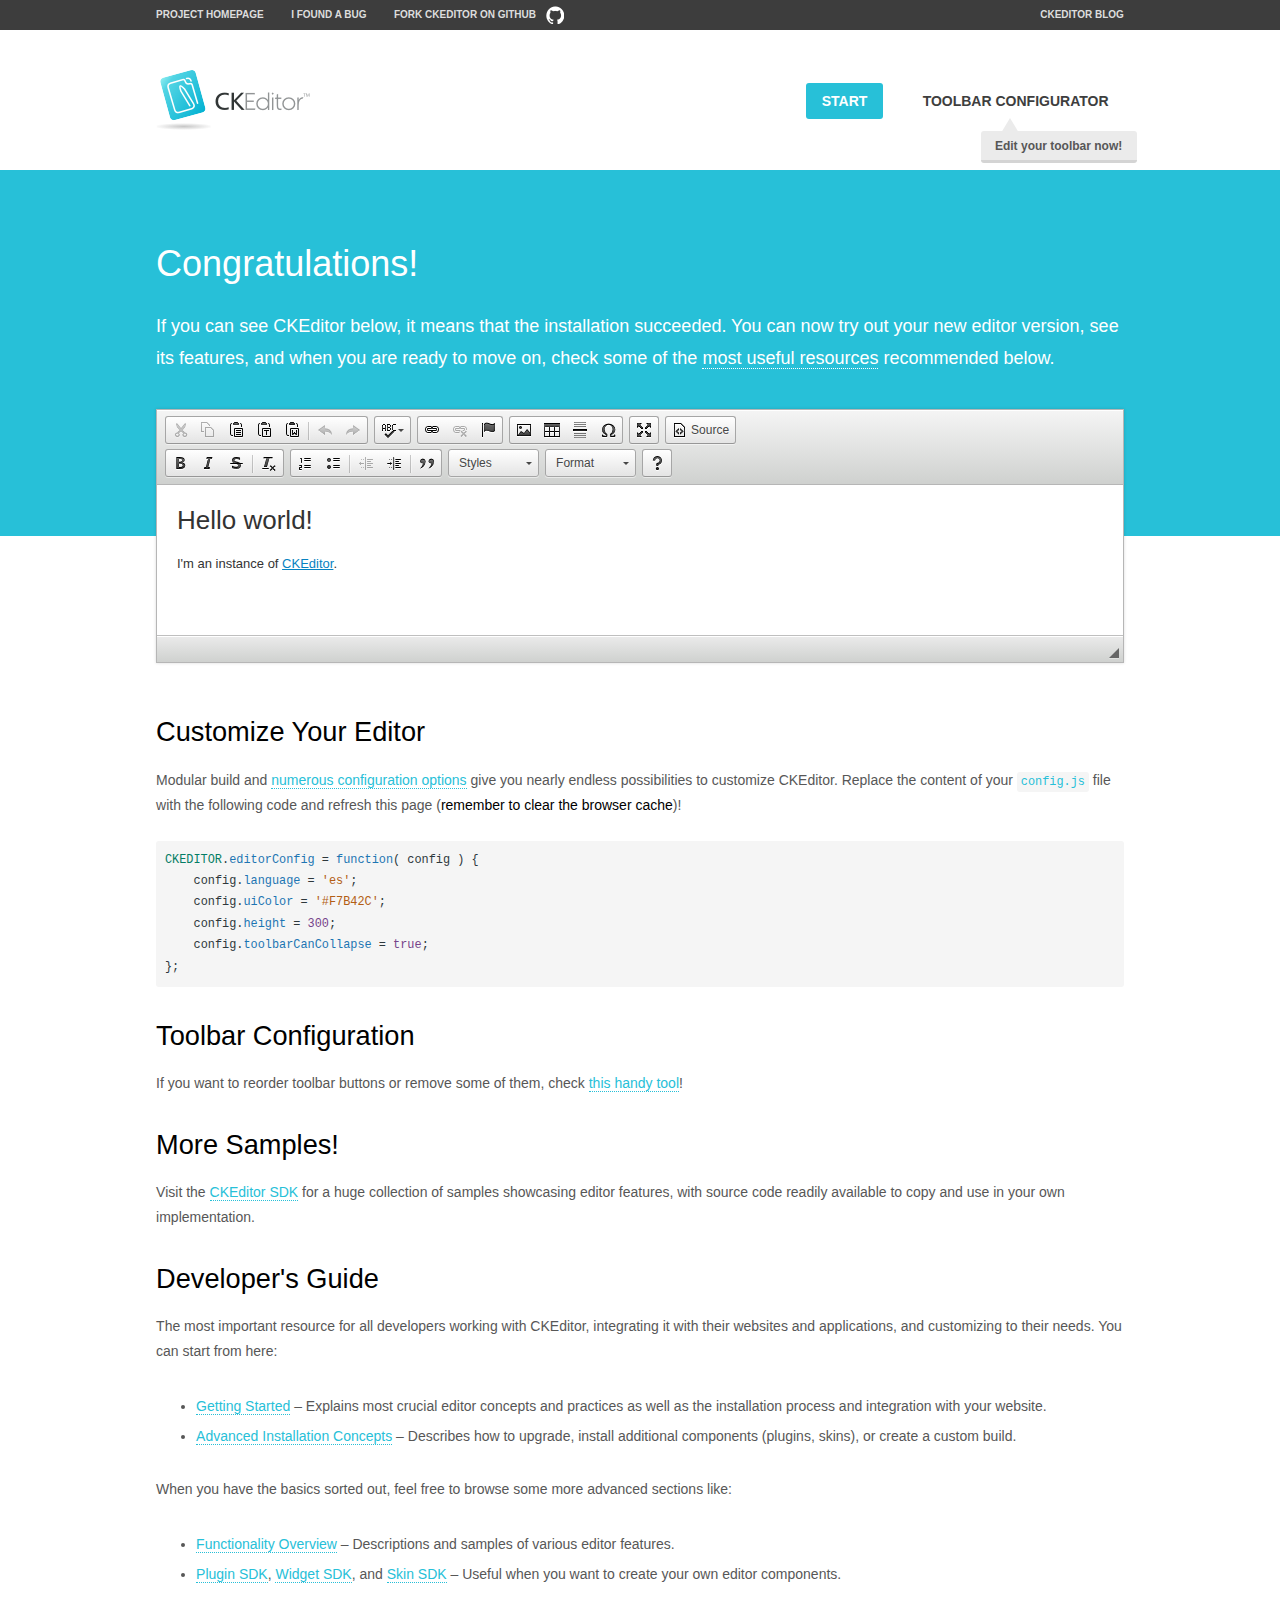
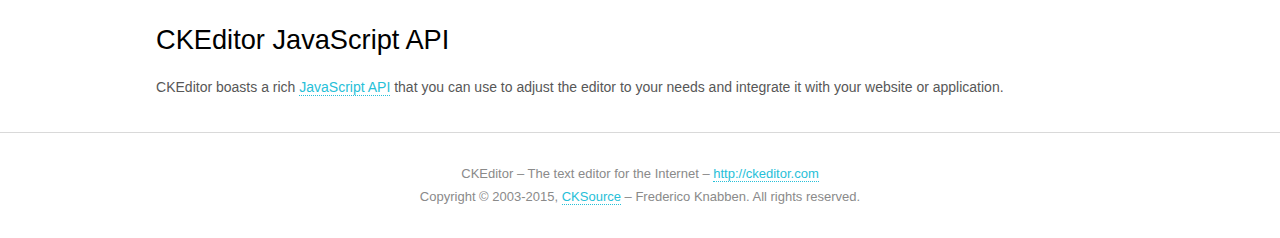
<file: js/libs/ckeditor-4.5.4/samples/index.html>
<!DOCTYPE html>
<!--
Copyright (c) 2003-2015, CKSource - Frederico Knabben. All rights reserved.
For licensing, see LICENSE.md or http://ckeditor.com/license
-->
<html>
<head>
	<meta charset="utf-8">
	<title>CKEditor Sample</title>
	<script src="../ckeditor.js"></script>
	<script src="js/sample.js"></script>
	<link rel="stylesheet" href="css/samples.css">
	<link rel="stylesheet" href="toolbarconfigurator/lib/codemirror/neo.css">
</head>
<body id="main">

<nav class="navigation-a">
	<div class="grid-container">
		<ul class="navigation-a-left grid-width-70">
			<li><a href="http://ckeditor.com">Project Homepage</a></li>
			<li><a href="http://dev.ckeditor.com/">I found a bug</a></li>
			<li><a href="http://github.com/ckeditor/ckeditor-dev" class="icon-pos-right icon-navigation-a-github">Fork CKEditor on GitHub</a></li>
		</ul>
		<ul class="navigation-a-right grid-width-30">
			<li><a href="http://ckeditor.com/blog-list">CKEditor Blog</a></li>
		</ul>
	</div>
</nav>

<header class="header-a">
	<div class="grid-container">
		<h1 class="header-a-logo grid-width-30">
			<a href="index.html"><img src="img/logo.png" alt="CKEditor Sample"></a>
		</h1>

		<nav class="navigation-b grid-width-70">
			<ul>
				<li><a href="index.html" class="button-a button-a-background">Start</a></li>
				<li><a href="toolbarconfigurator/index.html" class="button-a">Toolbar configurator <span class="balloon-a balloon-a-nw">Edit your toolbar now!</span></a></li>
			</ul>
		</nav>
	</div>
</header>

<main>
	<div class="adjoined-top">
		<div class="grid-container">
			<div class="content grid-width-100">
				<h1>Congratulations!</h1>
				<p>
					If you can see CKEditor below, it means that the installation succeeded.
					You can now try out your new editor version, see its features, and when you are ready to move on, check some of the <a href="#sample-customize">most useful resources</a> recommended below.
				</p>
			</div>
		</div>
	</div>
	<div class="adjoined-bottom">
		<div class="grid-container">
			<div class="grid-width-100">
				<div id="editor">
					<h1>Hello world!</h1>
					<p>I'm an instance of <a href="http://ckeditor.com">CKEditor</a>.</p>
				</div>
			</div>
		</div>
	</div>

	<div class="grid-container">
		<div class="content grid-width-100">
			<section id="sample-customize">
				<h2>Customize Your Editor</h2>
				<p>Modular build and <a href="http://docs.ckeditor.com/#!/guide/dev_configuration">numerous configuration options</a> give you nearly endless possibilities to customize CKEditor. Replace the content of your <code><a href="../config.js">config.js</a></code> file with the following code and refresh this page (<strong>remember to clear the browser cache</strong>)!</p>
		<pre class="cm-s-neo CodeMirror"><code><span style="padding-right: 0.1px;"><span class="cm-variable">CKEDITOR</span>.<span class="cm-property">editorConfig</span> <span class="cm-operator">=</span> <span class="cm-keyword">function</span>( <span class="cm-def">config</span> ) {</span>
<span style="padding-right: 0.1px;"><span class="cm-tab">	</span><span class="cm-variable-2">config</span>.<span class="cm-property">language</span> <span class="cm-operator">=</span> <span class="cm-string">'es'</span>;</span>
<span style="padding-right: 0.1px;"><span class="cm-tab">	</span><span class="cm-variable-2">config</span>.<span class="cm-property">uiColor</span> <span class="cm-operator">=</span> <span class="cm-string">'#F7B42C'</span>;</span>
<span style="padding-right: 0.1px;"><span class="cm-tab">	</span><span class="cm-variable-2">config</span>.<span class="cm-property">height</span> <span class="cm-operator">=</span> <span class="cm-number">300</span>;</span>
<span style="padding-right: 0.1px;"><span class="cm-tab">	</span><span class="cm-variable-2">config</span>.<span class="cm-property">toolbarCanCollapse</span> <span class="cm-operator">=</span> <span class="cm-atom">true</span>;</span>
<span style="padding-right: 0.1px;">};</span></code></pre>
			</section>

			<section>
				<h2>Toolbar Configuration</h2>
				<p>If you want to reorder toolbar buttons or remove some of them, check <a href="toolbarconfigurator/index.html">this handy tool</a>!</p>
			</section>

			<section>
				<h2>More Samples!</h2>
				<p>Visit the <a href="http://sdk.ckeditor.com">CKEditor SDK</a> for a huge collection of samples showcasing editor features, with source code readily available to copy and use in your own implementation.</p>
			</section>

			<section>
				<h2>Developer's Guide</h2>
				<p>The most important resource for all developers working with CKEditor, integrating it with their websites and applications, and customizing to their needs. You can start from here:</p>
				<ul>
					<li><a href="http://docs.ckeditor.com/#!/guide/dev_installation">Getting Started</a> &ndash; Explains most crucial editor concepts and practices as well as the installation process and integration with your website.</li>
					<li><a href="http://docs.ckeditor.com/#!/guide/dev_advanced_installation">Advanced Installation Concepts</a> &ndash; Describes how to upgrade, install additional components (plugins, skins), or create a custom build.</li>
				</ul>
					<p>When you have the basics sorted out, feel free to browse some more advanced sections like:</p>
				<ul>
					<li><a href="http://docs.ckeditor.com/#!/guide/dev_features">Functionality Overview</a> &ndash; Descriptions and samples of various editor features.</li>
					<li><a href="http://docs.ckeditor.com/#!/guide/plugin_sdk_intro">Plugin SDK</a>, <a href="http://docs.ckeditor.com/#!/guide/widget_sdk_intro">Widget SDK</a>, and <a href="http://docs.ckeditor.com/#!/guide/skin_sdk_intro">Skin SDK</a> &ndash; Useful when you want to create your own editor components.</li>
				</ul>
			</section>

			<section>
				<h2>CKEditor JavaScript API</h2>
				<p>CKEditor boasts a rich <a href="http://docs.ckeditor.com/#!/api">JavaScript API</a> that you can use to adjust the editor to your needs and integrate it with your website or application.</p>
			</section>
		</div>
	</div>
</main>

<footer class="footer-a grid-container">
	<div class="grid-container">
		<p class="grid-width-100">
			CKEditor &ndash; The text editor for the Internet &ndash; <a class="samples" href="http://ckeditor.com/">http://ckeditor.com</a>
		</p>
		<p class="grid-width-100" id="copy">
			Copyright &copy; 2003-2015, <a class="samples" href="http://cksource.com/">CKSource</a> &ndash; Frederico Knabben. All rights reserved.
		</p>
	</div>
</footer>
<script>
	initSample();
</script>

</body>
</html>
</file>
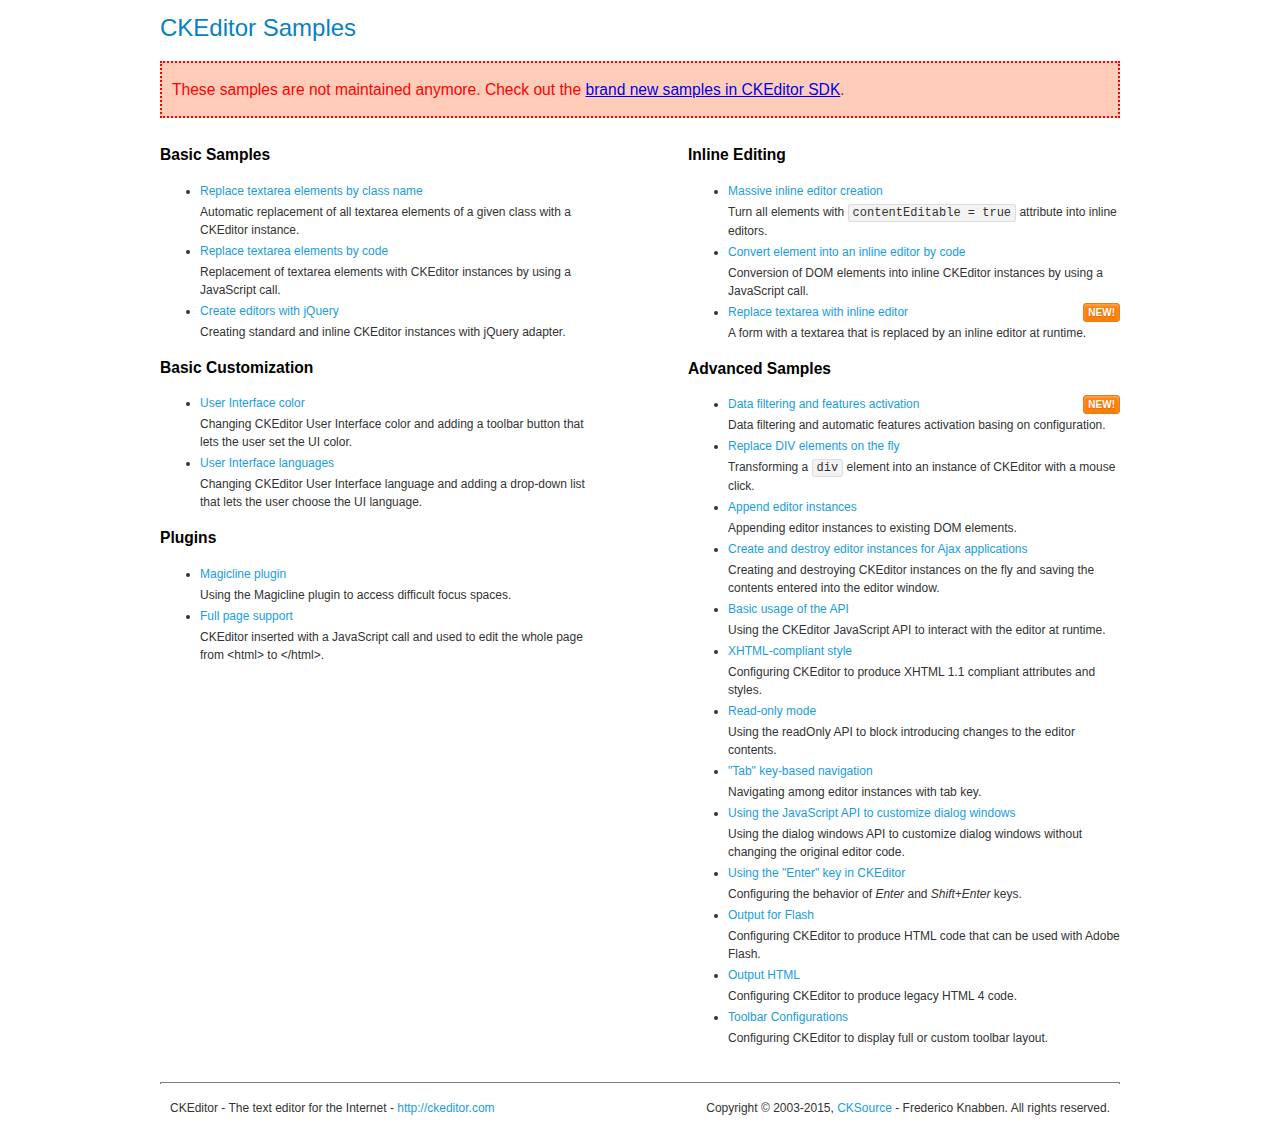
<file: js/libs/ckeditor-4.5.4/samples/old/index.html>
<!DOCTYPE html>
<!--
Copyright (c) 2003-2015, CKSource - Frederico Knabben. All rights reserved.
For licensing, see LICENSE.md or http://ckeditor.com/license
-->
<html>
<head>
	<meta charset="utf-8">
	<title>CKEditor Samples</title>
	<link rel="stylesheet" href="sample.css">
</head>
<body>
	<h1 class="samples">
		CKEditor Samples
	</h1>
	<div class="warning deprecated">
		These samples are not maintained anymore. Check out the <a href="http://sdk.ckeditor.com/">brand new samples in CKEditor SDK</a>.
	</div>
	<div class="twoColumns">
		<div class="twoColumnsLeft">
			<h2 class="samples">
				Basic Samples
			</h2>
			<dl class="samples">
				<dt><a class="samples" href="replacebyclass.html">Replace textarea elements by class name</a></dt>
				<dd>Automatic replacement of all textarea elements of a given class with a CKEditor instance.</dd>

				<dt><a class="samples" href="replacebycode.html">Replace textarea elements by code</a></dt>
				<dd>Replacement of textarea elements with CKEditor instances by using a JavaScript call.</dd>

				<dt><a class="samples" href="jquery.html">Create editors with jQuery</a></dt>
				<dd>Creating standard and inline CKEditor instances with jQuery adapter.</dd>
			</dl>

			<h2 class="samples">
				Basic Customization
			</h2>
			<dl class="samples">
				<dt><a class="samples" href="uicolor.html">User Interface color</a></dt>
				<dd>Changing CKEditor User Interface color and adding a toolbar button that lets the user set the UI color.</dd>

				<dt><a class="samples" href="uilanguages.html">User Interface languages</a></dt>
				<dd>Changing CKEditor User Interface language and adding a drop-down list that lets the user choose the UI language.</dd>
			</dl>


			<h2 class="samples">Plugins</h2>
<dl class="samples">
<dt><a class="samples" href="magicline/magicline.html">Magicline plugin</a></dt>
<dd>Using the Magicline plugin to access difficult focus spaces.</dd>

<dt><a class="samples" href="wysiwygarea/fullpage.html">Full page support</a></dt>
<dd>CKEditor inserted with a JavaScript call and used to edit the whole page from &lt;html&gt; to &lt;/html&gt;.</dd>
</dl>
		</div>
		<div class="twoColumnsRight">
			<h2 class="samples">
				Inline Editing
			</h2>
			<dl class="samples">
				<dt><a class="samples" href="inlineall.html">Massive inline editor creation</a></dt>
				<dd>Turn all elements with <code>contentEditable = true</code> attribute into inline editors.</dd>

				<dt><a class="samples" href="inlinebycode.html">Convert element into an inline editor by code</a></dt>
				<dd>Conversion of DOM elements into inline CKEditor instances by using a JavaScript call.</dd>

				<dt><a class="samples" href="inlinetextarea.html">Replace textarea with inline editor</a> <span class="new">New!</span></dt>
				<dd>A form with a textarea that is replaced by an inline editor at runtime.</dd>

				
			</dl>

			<h2 class="samples">
				Advanced Samples
			</h2>
			<dl class="samples">
				<dt><a class="samples" href="datafiltering.html">Data filtering and features activation</a> <span class="new">New!</span></dt>
				<dd>Data filtering and automatic features activation basing on configuration.</dd>

				<dt><a class="samples" href="divreplace.html">Replace DIV elements on the fly</a></dt>
				<dd>Transforming a <code>div</code> element into an instance of CKEditor with a mouse click.</dd>

				<dt><a class="samples" href="appendto.html">Append editor instances</a></dt>
				<dd>Appending editor instances to existing DOM elements.</dd>

				<dt><a class="samples" href="ajax.html">Create and destroy editor instances for Ajax applications</a></dt>
				<dd>Creating and destroying CKEditor instances on the fly and saving the contents entered into the editor window.</dd>

				<dt><a class="samples" href="api.html">Basic usage of the API</a></dt>
				<dd>Using the CKEditor JavaScript API to interact with the editor at runtime.</dd>

				<dt><a class="samples" href="xhtmlstyle.html">XHTML-compliant style</a></dt>
				<dd>Configuring CKEditor to produce XHTML 1.1 compliant attributes and styles.</dd>

				<dt><a class="samples" href="readonly.html">Read-only mode</a></dt>
				<dd>Using the readOnly API to block introducing changes to the editor contents.</dd>

				<dt><a class="samples" href="tabindex.html">"Tab" key-based navigation</a></dt>
				<dd>Navigating among editor instances with tab key.</dd>


				
<dt><a class="samples" href="dialog/dialog.html">Using the JavaScript API to customize dialog windows</a></dt>
<dd>Using the dialog windows API to customize dialog windows without changing the original editor code.</dd>

<dt><a class="samples" href="enterkey/enterkey.html">Using the &quot;Enter&quot; key in CKEditor</a></dt>
<dd>Configuring the behavior of <em>Enter</em> and <em>Shift+Enter</em> keys.</dd>

<dt><a class="samples" href="htmlwriter/outputforflash.html">Output for Flash</a></dt>
<dd>Configuring CKEditor to produce HTML code that can be used with Adobe Flash.</dd>

<dt><a class="samples" href="htmlwriter/outputhtml.html">Output HTML</a></dt>
<dd>Configuring CKEditor to produce legacy HTML 4 code.</dd>

<dt><a class="samples" href="toolbar/toolbar.html">Toolbar Configurations</a></dt>
<dd>Configuring CKEditor to display full or custom toolbar layout.</dd>

			</dl>
		</div>
	</div>
	<div id="footer">
		<hr>
		<p>
			CKEditor - The text editor for the Internet - <a class="samples" href="http://ckeditor.com/">http://ckeditor.com</a>
		</p>
		<p id="copy">
			Copyright &copy; 2003-2015, <a class="samples" href="http://cksource.com/">CKSource</a> - Frederico Knabben. All rights reserved.
		</p>
	</div>
</body>
</html>
</file>
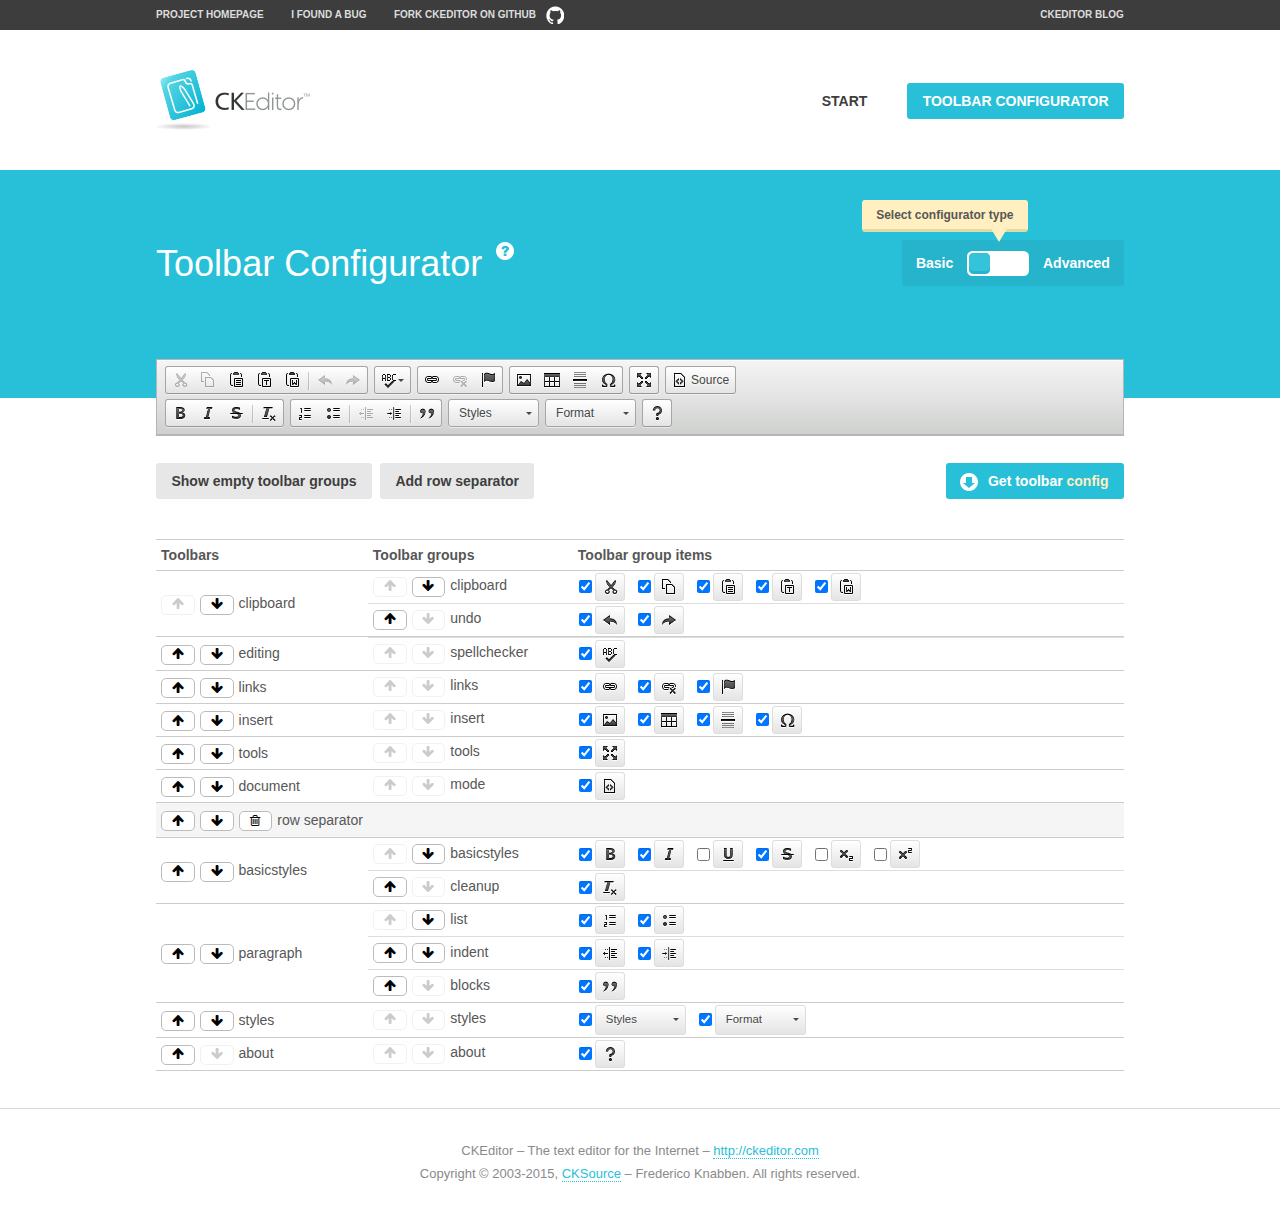
<file: js/libs/ckeditor-4.5.4/samples/toolbarconfigurator/index.html>
<!DOCTYPE html>
<!--
Copyright (c) 2003-2015, CKSource - Frederico Knabben. All rights reserved.
For licensing, see LICENSE.md or http://ckeditor.com/license
-->
<!--[if IE 8]><html class="ie8"><![endif]-->
<!--[if gt IE 8]><html><![endif]-->
<!--[if !IE]><!--><html><!--<![endif]-->
<head>
	<meta charset="utf-8">
	<title>Toolbar Configurator</title>
	<script src="../../ckeditor.js"></script>
	<script>
		if ( CKEDITOR.env.ie && CKEDITOR.env.version < 9 )
			CKEDITOR.tools.enableHtml5Elements( document );
	</script>
	<link rel="stylesheet" href="lib/codemirror/codemirror.css">
	<link rel="stylesheet" href="lib/codemirror/show-hint.css">
	<link rel="stylesheet" href="lib/codemirror/neo.css">
	<link rel="stylesheet" href="css/fontello.css">
	<link rel="stylesheet" href="../css/samples.css">
</head>
<body id="toolbar">

<nav class="navigation-a">
	<div class="grid-container">
		<ul class="navigation-a-left grid-width-70">
			<li><a href="http://ckeditor.com">Project Homepage</a></li>
			<li><a href="http://dev.ckeditor.com/">I found a bug</a></li>
			<li><a href="http://github.com/ckeditor/ckeditor-dev" class="icon-pos-right icon-navigation-a-github">Fork CKEditor on GitHub</a></li>
		</ul>
		<ul class="navigation-a-right grid-width-30">
			<li><a href="http://ckeditor.com/blog-list">CKEditor Blog</a></li>
		</ul>
	</div>
</nav>

<header class="header-a">
	<div class="grid-container">
		<h1 class="header-a-logo grid-width-30">
			<a href="../index.html"><img src="../img/logo.png" alt="CKEditor Logo"></a>
		</h1>
		<nav class="navigation-b grid-width-70">
			<ul>
				<li><a href="../index.html"  class="button-a">Start</a></li>
				<li><a href="index.html"  class="button-a button-a-background">Toolbar configurator</a></li>
			</ul>
		</nav>
	</div>
</header>

<main>
	<div class="adjoined-top">
		<div class="grid-container">
			<div class="content grid-width-100">
				<div class="grid-container-nested">
					<h1 class="grid-width-60">
						Toolbar Configurator
						<a href="#help-content" type="button" title="Configurator help" id="help" class="button-a button-a-background button-a-no-text icon-pos-left icon-question-mark">Help</a>
					</h1>

					<div class="grid-width-40 grid-switch-magic">
						<div class="switch">
							<span class="balloon-a balloon-a-se">Select configurator type</span>
							<input type="radio" name="radio" data-num="1" id="radio-basic" />
							<input type="radio" name="radio" data-num="2" id="radio-advanced" />
							<label data-for="1" for="radio-basic">Basic</label>
							<span class="switch-inner">
								<span class="handler"></span>
							</span>
							<label data-for="2" for="radio-advanced">Advanced</label>
						</div>
					</div>
				</div>
			</div>
		</div>
	</div>
	<div class="adjoined-bottom">
		<div class="grid-container">
			<div class="grid-width-100">
				<div class="editors-container">
					<div id="editor-basic"></div>
					<div id="editor-advanced"></div>
				</div>
			</div>
		</div>
	</div>

	<div class="grid-container configurator">
		<div class="content grid-width-100">
			<div class="configurator">
				<div>
					<div id="toolbarModifierWrapper"></div>
				</div>
			</div>
		</div>
	</div>

	<div id="help-content">
		<div class="grid-container">
			<div class="grid-width-100">
				<h2>What Am I Doing Here?</h2>

				<div class="grid-container grid-container-nested">
					<div class="basic">
						<div class="grid-width-50">
							<p>Arrange <a href="http://docs.ckeditor.com/#!/api/CKEDITOR.config-cfg-toolbarGroups">toolbar groups</a>, toggle <a href="http://docs.ckeditor.com/#!/api/CKEDITOR.config-cfg-removeButtons">button visibility</a> according to your needs and get your toolbar configuration.</p>
							<p>You can replace the content of the <a href="../../config.js"><code>config.js</code></a> file with the generated configuration. If you already set some configuration options you will need to merge both configurations.</p>
						</div>
						<div class="grid-width-50">
							<p>Read more about different ways of <a href="http://docs.ckeditor.com/#!/guide/dev_configuration">setting configuration</a> and do not forget about <strong>clearing browser cache</strong>.</p>
							<p>Arranging toolbar groups is the recommended way of configuring the toolbar, but if you need more freedom you can use the <a href="#advanced">advanced configurator</a>.</p>
						</div>
					</div>
					<div class="advanced" style="display: none;">
						<div class="grid-width-50">
							<p>With this code editor you can edit your <a href="http://docs.ckeditor.com/#!/api/CKEDITOR.config-cfg-toolbar">toolbar configuration</a> live.</p>
							<p>You can replace the content of the <a href="../../config.js"><code>config.js</code></a> file with the generated configuration. If you already set some configuration options you will need to merge both configurations.</p>
						</div>
						<div class="grid-width-50">
							<p>Read more about different ways of <a href="http://docs.ckeditor.com/#!/guide/dev_configuration">setting configuration</a> and do not forget about <strong>clearing browser cache</strong>.</p>
						</div>
					</div>
				</div>

				<p class="grid-container grid-container-nested">
					<button type="button" class="help-content-close grid-width-100 button-a button-a-background">Got it. Let's play!</button>
				</p>
			</div>
		</div>
	</div>
</main>

<footer class="footer-a grid-container">
	<p class="grid-width-100">
		CKEditor &ndash; The text editor for the Internet &ndash; <a class="samples" href="http://ckeditor.com/">http://ckeditor.com</a>
	</p>
	<p class="grid-width-100" id="copy">
		Copyright &copy; 2003-2015, <a class="samples" href="http://cksource.com/">CKSource</a> &ndash; Frederico Knabben. All rights reserved.
	</p>
</footer>

<script src="lib/codemirror/codemirror.js"></script>
<script src="lib/codemirror/javascript.js"></script>
<script src="lib/codemirror/show-hint.js"></script>

<script src="js/fulltoolbareditor.js"></script>
<script src="js/abstracttoolbarmodifier.js"></script>
<script src="js/toolbarmodifier.js"></script>
<script src="js/toolbartextmodifier.js"></script>
<script src="../js/sf.js"></script>

<script>
	( function() {
		'use strict';

		var mode = ( window.location.hash.substr( 1 ) === 'advanced' ) ? 'advanced' : 'basic',
			configuratorSection = CKEDITOR.document.findOne( 'main > .grid-container.configurator' ),
			basicInstruction = CKEDITOR.document.findOne( '#help-content .basic' ),
			advancedInstruction = CKEDITOR.document.findOne( '#help-content .advanced' ),

			// Configurator mode switcher.
			modeSwitchBasic = CKEDITOR.document.getById( 'radio-basic' ),
			modeSwitchAdvanced = CKEDITOR.document.getById( 'radio-advanced' );

		// Initial setup
		function updateSwitcher() {
			if ( mode === 'advanced' ) {
				modeSwitchAdvanced.$.checked = true;
			} else {
				modeSwitchBasic.$.checked = true;
			}
		}

		updateSwitcher();

		CKEDITOR.document.getWindow().on( 'hashchange', function( e ) {
			var hash = window.location.hash.substr( 1 );
			if ( !( hash === 'advanced' || hash === 'basic' ) ) {
				return;
			}
			mode = hash;
			onToolbarsDone( mode );
		} );

		CKEDITOR.document.getWindow().on( 'resize', function() {
			updateToolbar( ( mode === 'basic' ? toolbarModifier : toolbarTextModifier )[ 'editorInstance' ] );
		} );

		function onRefresh( modifier ) {
			modifier = modifier || this;

			if ( mode === 'basic' && modifier instanceof ToolbarConfigurator.ToolbarTextModifier ) {
				return;
			}

			// CodeMirror container becomes visible, so we need to refresh and to avoid rendering problems.
			if ( mode === 'advanced' && modifier instanceof ToolbarConfigurator.ToolbarTextModifier ) {
				modifier.codeContainer.refresh();
			}

			updateToolbar( modifier.editorInstance );
		}

		function updateToolbar( editor ) {
			var editorContainer = editor.container;

			// Not always editor is loaded.
			if ( !editorContainer ) {
				return;
			}

			var displayStyle = editorContainer.getStyle( 'display' );

			editorContainer.setStyle( 'display', 'block' );

			var newHeight = editorContainer.getSize( 'height' );

			var newMarginTop = parseInt( editorContainer.getComputedStyle( 'margin-top' ), 10 );
			newMarginTop = ( isNaN( newMarginTop ) ? 0 : Number( newMarginTop ) );

			var newMarginBottom = parseInt( editorContainer.getComputedStyle( 'margin-bottom' ), 10 );
			newMarginBottom = ( isNaN( newMarginBottom ) ? 0 : Number( newMarginBottom ) );

			var result = newHeight + newMarginTop + newMarginBottom;

			editorContainer.setStyle( 'display', displayStyle );

			editor.container.getAscendant( 'div' ).setStyle( 'height', result + 'px' );
		}

		var toolbarModifier = new ToolbarConfigurator.ToolbarModifier( 'editor-basic' );

		var done = 0;
		toolbarModifier.init( onToolbarInit );
		toolbarModifier.onRefresh = onRefresh;

		CKEDITOR.document.getById( 'toolbarModifierWrapper' ).append( toolbarModifier.mainContainer );

		var toolbarTextModifier = new ToolbarConfigurator.ToolbarTextModifier( 'editor-advanced' );
		toolbarTextModifier.init( onToolbarInit );
		toolbarTextModifier.onRefresh = onRefresh;

		function onToolbarInit() {
			if ( ++done === 2 ) {
				onToolbarsDone();

				positionSticky.watch( CKEDITOR.document.findOne( '.toolbar' ), function() {
					return mode === 'advanced';
				} );
			}
		}

		function onToolbarsDone() {
			if ( mode === 'basic' ) {
				toggleModeBasic( false );
			} else {
				toggleModeAdvanced( false );
			}

			updateSwitcher();

			setTimeout( function() {
				CKEDITOR.document.findOne( '.editors-container' ).addClass( 'active' );
				CKEDITOR.document.findOne( '#toolbarModifierWrapper' ).addClass( 'active' );
			}, 200 );
		}

		CKEDITOR.document.getById( 'toolbarModifierWrapper' ).append( toolbarTextModifier.mainContainer );

		function toogleModeSwitch( onElement, offElement, onModifier, offModifier ) {
			onElement.addClass( 'fancy-button-active' );
			offElement.removeClass( 'fancy-button-active' );

			onModifier.showUI();
			offModifier.hideUI();
		}

		function toggleModeBasic( callOnRefresh ) {
			callOnRefresh = ( callOnRefresh !== false );
			mode = 'basic';
			window.location.hash = '#basic';
			toogleModeSwitch( modeSwitchBasic, modeSwitchAdvanced, toolbarModifier, toolbarTextModifier );

			configuratorSection.removeClass( 'freed-width' );
			basicInstruction.show();
			advancedInstruction.hide();

			callOnRefresh && onRefresh( toolbarModifier );
		}

		function toggleModeAdvanced( callOnRefresh ) {
			callOnRefresh = ( callOnRefresh !== false );
			mode = 'advanced';
			window.location.hash = '#advanced';
			toogleModeSwitch( modeSwitchAdvanced, modeSwitchBasic, toolbarTextModifier, toolbarModifier );

			configuratorSection.addClass( 'freed-width' );
			advancedInstruction.show();
			basicInstruction.hide();

			callOnRefresh && onRefresh( toolbarTextModifier );
		}

		modeSwitchBasic.on( 'click', toggleModeBasic );
		modeSwitchAdvanced.on( 'click', toggleModeAdvanced );

		//
		// Position:sticky for the toolbar.
		//

		// Will make elements behave like they were styled with position:sticky.
		var positionSticky = {
			// Store object: {
			// 		element: CKEDITOR.dom.element, // Element which will float.
			// 		placeholder: CKEDITOR.dom.element, // Placeholder which is place to prevent page bounce.
			// 		isFixed: boolean // Whether element float now.
			// }
			watched: [],

			active: [],

			staticContainer: null,

			init: function() {
				var element = CKEDITOR.dom.element.createFromHtml(
					'<div class="staticContainer">' +
						'<div class="grid-container" >' +
							'<div class="grid-width-100">' +
								'<div class="inner"></div>' +
							'</div>' +
						'</div>' +
					'</div>' );

				this.staticContainer = element.findOne( '.inner' );

				CKEDITOR.document.getBody().append( element );
			},

			watch: function( element, preventFunc ) {
				this.watched.push( {
					element: element,
					placeholder: new CKEDITOR.dom.element( 'div' ),
					isFixed: false,
					preventFunc: preventFunc
				} );
			},

			checkAll: function() {
				for ( var i = 0; i < this.watched.length; i++ ) {
					this.check( this.watched[ i ] );
				}
			},

			check: function( element ) {
				var isFixed = element.isFixed;
				var shouldBeFixed = this.shouldBeFixed( element );

				// Nothing to be done.
				if ( isFixed === shouldBeFixed ) {
					return;
				}

				var placeholder = element.placeholder;

				if ( isFixed ) {
					// Unfixing.

					element.element.insertBefore( placeholder );
					placeholder.remove();

					element.element.removeStyle( 'margin' );

					this.active.splice( CKEDITOR.tools.indexOf( this.active, element ), 1 );

				} else {
					// Fixing.
					placeholder.setStyle( 'width', element.element.getSize( 'width' ) + 'px' );
					placeholder.setStyle( 'height', element.element.getSize( 'height' ) + 'px' );
					placeholder.setStyle( 'margin-bottom', element.element.getComputedStyle( 'margin-bottom' ) );
					placeholder.setStyle( 'display', element.element.getComputedStyle( 'display' ) );
					placeholder.insertAfter( element.element );

					this.staticContainer.append( element.element );

					this.active.push( element );
				}

				element.isFixed = !element.isFixed;
			},

			shouldBeFixed: function( element ) {
				if ( element.preventFunc && element.preventFunc() ) {
					return false;
				}

				// If element is already fixed we are checking it's placeholder.
				var related = ( element.isFixed ? element.placeholder : element.element ),
					clientRect = related.$.getBoundingClientRect(),
					staticHeight = this.staticContainer.getSize('height' ),
					elemHeight = element.element.getSize( 'height' );

				if ( element.isFixed ) {
					return ( clientRect.top + elemHeight < staticHeight );
				} else {
					return ( clientRect.top < staticHeight );
				}
			}
		};

		positionSticky.init();

		CKEDITOR.document.getWindow().on( 'scroll',
			new CKEDITOR.tools.eventsBuffer( 100, positionSticky.checkAll, positionSticky ).input
		);

		// Make the toolbar sticky.
		positionSticky.watch( CKEDITOR.document.findOne( '.editors-container' ) );

		// Help button and help-content.
		( function() {
			var helpButton = CKEDITOR.document.getById( 'help' ),
				helpContent = CKEDITOR.document.getById( 'help-content' );

			// Don't show help button on IE8 because it's unsupported by Pico Modal.
			if ( CKEDITOR.env.ie && CKEDITOR.env.version == 8 ) {
				helpButton.hide();
			} else {
				// Display help modal when the button is clicked.
				helpButton.on( 'click', function( evt ) {
					SF.modal( {
						// Clone modal content from DOM.
						content: helpContent.getHtml(),

						afterCreate: function( modal ) {
							// Enable modal content button to close the modal.
							new CKEDITOR.dom.element( modal.modalElem() ).findOne( '.help-content-close' ).once( 'click', modal.close );
						}
					} ).show();
				} );
			}
		} )();
	} )();
</script>
</body>
</html>
</file>
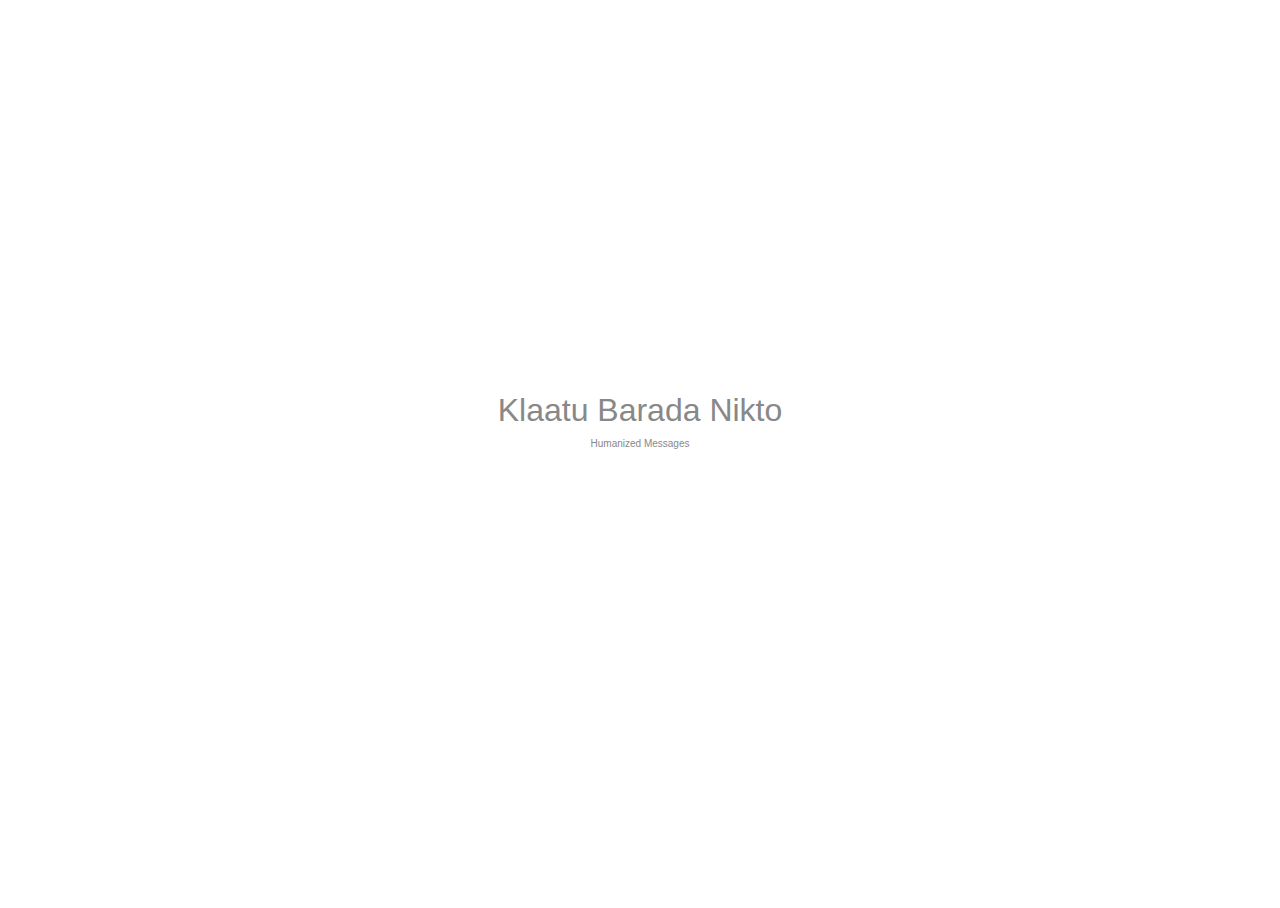
<file: js/libs/Humanized Messages/demo.html>
<!DOCTYPE html PUBLIC "-//W3C//DTD XHTML 1.0 Transitional//EN" "http://www.w3.org/TR/xhtml1/DTD/xhtml1-transitional.dtd">
<html xmlns="http://www.w3.org/1999/xhtml">
<html>
<head>
	<!--
		HUMANIZED MESSAGES 1.0
		idea - http://www.humanized.com/weblog/2006/09/11/monolog_boxes_and_transparent_messages
		home - http://humanmsg.googlecode.com
	-->

	<title>Humanized Messages - Demo</title>
	<script type="text/javascript" src="jquery.js"></script>
	<script type="text/javascript" src="humanmsg.js"></script>
	<link href="humanmsg.css" media="screen" type="text/css" rel="stylesheet">

	<script>
	jQuery(document).ready(function() {
		jQuery('a.showmessage').click(function() {
			humanMsg.displayMsg('<strong>Success:</strong> <span class="indent">You clicked \''+jQuery(this).text()+'\'</span>');
			return false;
		})

		jQuery('a.showmessage:last').click(function() {
			humanMsg.displayMsg('"Your <strong>Earth</strong> will be reduced to a burned-out cinder."');
			return false;
		})
	})
	</script>
	
	<style>
		p.links {
			position: absolute;
			font: 2em Helvetica, Arial, Sans-Serif;
			top: 40%;
			left: 50%;
			width: 400px;
			margin-left: -200px;
			text-align: center;			
		}
		
		p.links a {
			text-decoration: none;
			color: #888;
		}
		
		p.links a:hover {
			color: #222;
		}
		
		p.links a.home {
			font-size: 10px;
			line-height: 30px;
		}
	</style>
</head>

<body>

	<p class="links">
		<a href="#" class="showmessage">Klaatu</a>
		<a href="#" class="showmessage">Barada</a>
		<a href="#" class="showmessage">Nikto</a><br />
		<a href="http://humanmsg.googlecode.com" class="home">Humanized Messages</a>
	</p>

</body>
</html>
</file>
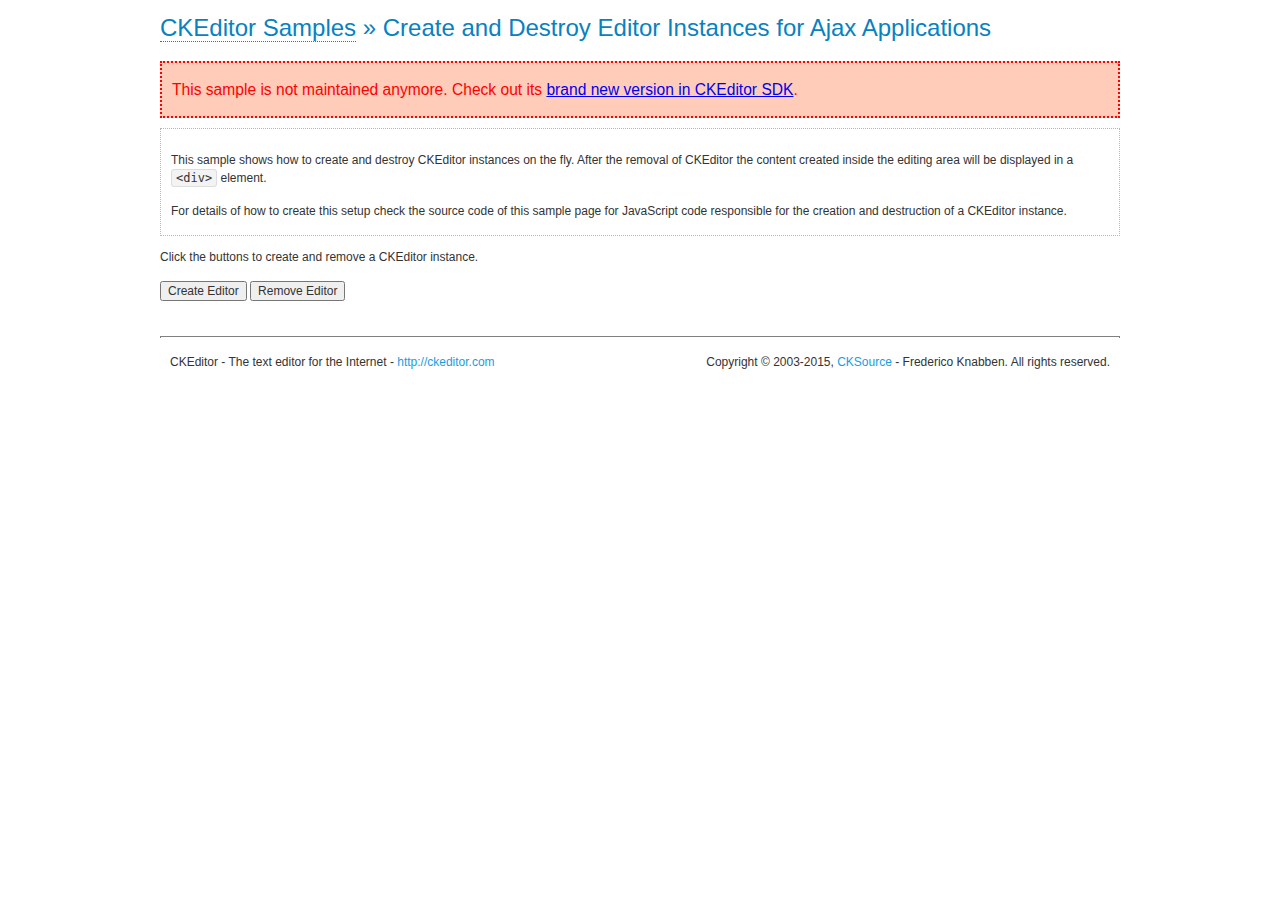
<file: js/libs/ckeditor-4.5.4/samples/old/ajax.html>
<!DOCTYPE html>
<!--
Copyright (c) 2003-2015, CKSource - Frederico Knabben. All rights reserved.
For licensing, see LICENSE.md or http://ckeditor.com/license
-->
<html>
<head>
	<meta charset="utf-8">
	<title>Ajax &mdash; CKEditor Sample</title>
	<script src="../../ckeditor.js"></script>
	<link rel="stylesheet" href="sample.css">
	<script>

		var editor, html = '';

		function createEditor() {
			if ( editor )
				return;

			// Create a new editor inside the <div id="editor">, setting its value to html
			var config = {};
			editor = CKEDITOR.appendTo( 'editor', config, html );
		}

		function removeEditor() {
			if ( !editor )
				return;

			// Retrieve the editor contents. In an Ajax application, this data would be
			// sent to the server or used in any other way.
			document.getElementById( 'editorcontents' ).innerHTML = html = editor.getData();
			document.getElementById( 'contents' ).style.display = '';

			// Destroy the editor.
			editor.destroy();
			editor = null;
		}

	</script>
</head>
<body>
	<h1 class="samples">
		<a href="index.html">CKEditor Samples</a> &raquo; Create and Destroy Editor Instances for Ajax Applications
	</h1>
	<div class="warning deprecated">
		This sample is not maintained anymore. Check out its <a href="http://sdk.ckeditor.com/samples/saveajax.html">brand new version in CKEditor SDK</a>.
	</div>
	<div class="description">
		<p>
			This sample shows how to create and destroy CKEditor instances on the fly. After the removal of CKEditor the content created inside the editing
			area will be displayed in a <code>&lt;div&gt;</code> element.
		</p>
		<p>
			For details of how to create this setup check the source code of this sample page
			for JavaScript code responsible for the creation and destruction of a CKEditor instance.
		</p>
	</div>
	<p>Click the buttons to create and remove a CKEditor instance.</p>
	<p>
		<input onclick="createEditor();" type="button" value="Create Editor">
		<input onclick="removeEditor();" type="button" value="Remove Editor">
	</p>
	<!-- This div will hold the editor. -->
	<div id="editor">
	</div>
	<div id="contents" style="display: none">
		<p>
			Edited Contents:
		</p>
		<!-- This div will be used to display the editor contents. -->
		<div id="editorcontents">
		</div>
	</div>
	<div id="footer">
		<hr>
		<p>
			CKEditor - The text editor for the Internet - <a class="samples" href="http://ckeditor.com/">http://ckeditor.com</a>
		</p>
		<p id="copy">
			Copyright &copy; 2003-2015, <a class="samples" href="http://cksource.com/">CKSource</a> - Frederico
			Knabben. All rights reserved.
		</p>
	</div>
</body>
</html>
</file>
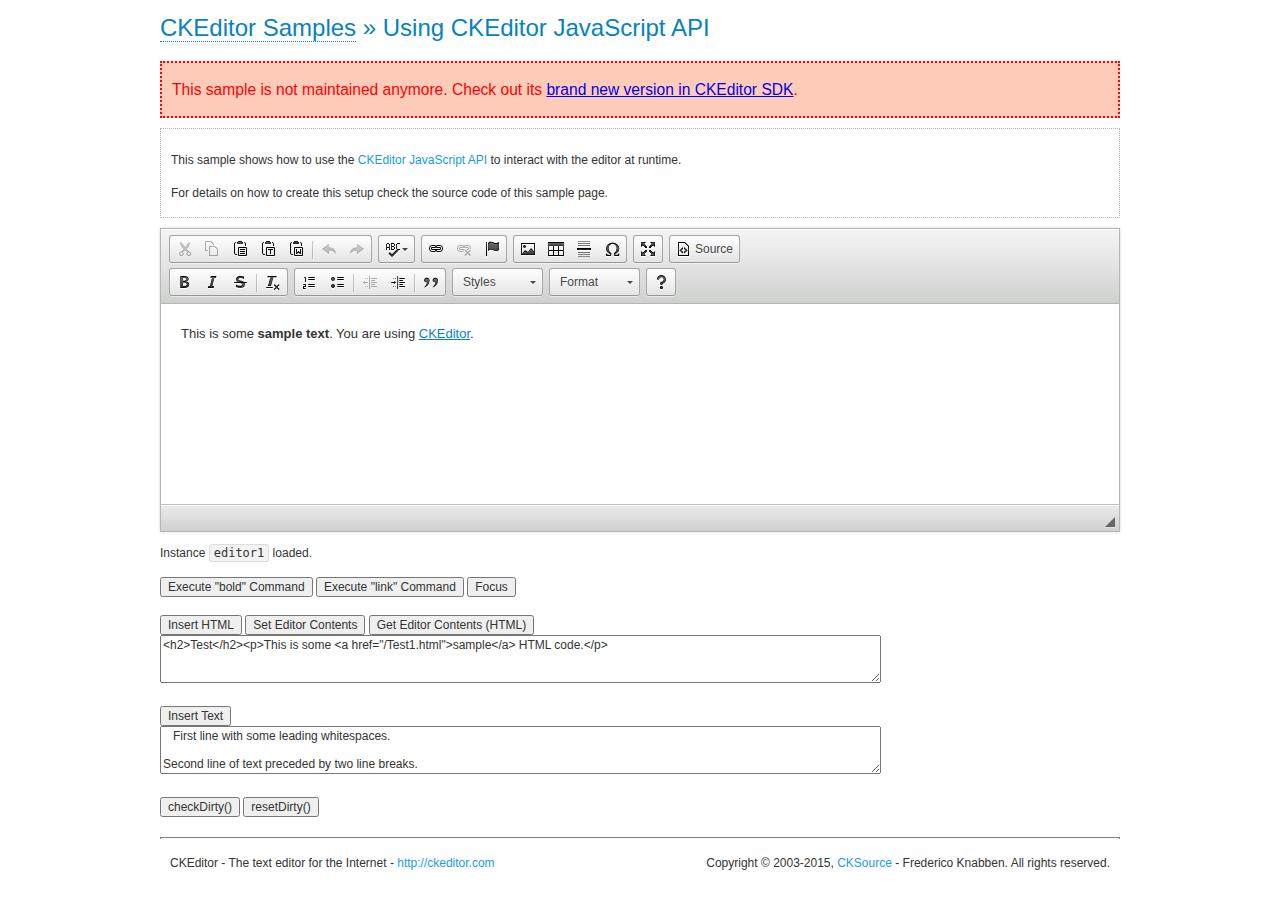
<file: js/libs/ckeditor-4.5.4/samples/old/api.html>
<!DOCTYPE html>
<!--
Copyright (c) 2003-2015, CKSource - Frederico Knabben. All rights reserved.
For licensing, see LICENSE.md or http://ckeditor.com/license
-->
<html>
<head>
	<meta charset="utf-8">
	<title>API Usage &mdash; CKEditor Sample</title>
	<script src="../../ckeditor.js"></script>
	<link href="sample.css" rel="stylesheet">
	<script>

// The instanceReady event is fired, when an instance of CKEditor has finished
// its initialization.
CKEDITOR.on( 'instanceReady', function( ev ) {
	// Show the editor name and description in the browser status bar.
	document.getElementById( 'eMessage' ).innerHTML = 'Instance <code>' + ev.editor.name + '<\/code> loaded.';

	// Show this sample buttons.
	document.getElementById( 'eButtons' ).style.display = 'block';
});

function InsertHTML() {
	// Get the editor instance that we want to interact with.
	var editor = CKEDITOR.instances.editor1;
	var value = document.getElementById( 'htmlArea' ).value;

	// Check the active editing mode.
	if ( editor.mode == 'wysiwyg' )
	{
		// Insert HTML code.
		// http://docs.ckeditor.com/#!/api/CKEDITOR.editor-method-insertHtml
		editor.insertHtml( value );
	}
	else
		alert( 'You must be in WYSIWYG mode!' );
}

function InsertText() {
	// Get the editor instance that we want to interact with.
	var editor = CKEDITOR.instances.editor1;
	var value = document.getElementById( 'txtArea' ).value;

	// Check the active editing mode.
	if ( editor.mode == 'wysiwyg' )
	{
		// Insert as plain text.
		// http://docs.ckeditor.com/#!/api/CKEDITOR.editor-method-insertText
		editor.insertText( value );
	}
	else
		alert( 'You must be in WYSIWYG mode!' );
}

function SetContents() {
	// Get the editor instance that we want to interact with.
	var editor = CKEDITOR.instances.editor1;
	var value = document.getElementById( 'htmlArea' ).value;

	// Set editor contents (replace current contents).
	// http://docs.ckeditor.com/#!/api/CKEDITOR.editor-method-setData
	editor.setData( value );
}

function GetContents() {
	// Get the editor instance that you want to interact with.
	var editor = CKEDITOR.instances.editor1;

	// Get editor contents
	// http://docs.ckeditor.com/#!/api/CKEDITOR.editor-method-getData
	alert( editor.getData() );
}

function ExecuteCommand( commandName ) {
	// Get the editor instance that we want to interact with.
	var editor = CKEDITOR.instances.editor1;

	// Check the active editing mode.
	if ( editor.mode == 'wysiwyg' )
	{
		// Execute the command.
		// http://docs.ckeditor.com/#!/api/CKEDITOR.editor-method-execCommand
		editor.execCommand( commandName );
	}
	else
		alert( 'You must be in WYSIWYG mode!' );
}

function CheckDirty() {
	// Get the editor instance that we want to interact with.
	var editor = CKEDITOR.instances.editor1;
	// Checks whether the current editor contents present changes when compared
	// to the contents loaded into the editor at startup
	// http://docs.ckeditor.com/#!/api/CKEDITOR.editor-method-checkDirty
	alert( editor.checkDirty() );
}

function ResetDirty() {
	// Get the editor instance that we want to interact with.
	var editor = CKEDITOR.instances.editor1;
	// Resets the "dirty state" of the editor (see CheckDirty())
	// http://docs.ckeditor.com/#!/api/CKEDITOR.editor-method-resetDirty
	editor.resetDirty();
	alert( 'The "IsDirty" status has been reset' );
}

function Focus() {
	CKEDITOR.instances.editor1.focus();
}

function onFocus() {
	document.getElementById( 'eMessage' ).innerHTML = '<b>' + this.name + ' is focused </b>';
}

function onBlur() {
	document.getElementById( 'eMessage' ).innerHTML = this.name + ' lost focus';
}

	</script>

</head>
<body>
	<h1 class="samples">
		<a href="index.html">CKEditor Samples</a> &raquo; Using CKEditor JavaScript API
	</h1>
	<div class="warning deprecated">
		This sample is not maintained anymore. Check out its <a href="http://sdk.ckeditor.com/samples/api.html">brand new version in CKEditor SDK</a>.
	</div>
	<div class="description">
	<p>
		This sample shows how to use the
		<a class="samples" href="http://docs.ckeditor.com/#!/api/CKEDITOR.editor">CKEditor JavaScript API</a>
		to interact with the editor at runtime.
	</p>
	<p>
		For details on how to create this setup check the source code of this sample page.
	</p>
	</div>

	<!-- This <div> holds alert messages to be display in the sample page. -->
	<div id="alerts">
		<noscript>
			<p>
				<strong>CKEditor requires JavaScript to run</strong>. In a browser with no JavaScript
				support, like yours, you should still see the contents (HTML data) and you should
				be able to edit it normally, without a rich editor interface.
			</p>
		</noscript>
	</div>
	<form action="../../../samples/sample_posteddata.php" method="post">
		<textarea cols="100" id="editor1" name="editor1" rows="10">&lt;p&gt;This is some &lt;strong&gt;sample text&lt;/strong&gt;. You are using &lt;a href="http://ckeditor.com/"&gt;CKEditor&lt;/a&gt;.&lt;/p&gt;</textarea>

		<script>
			// Replace the <textarea id="editor1"> with an CKEditor instance.
			CKEDITOR.replace( 'editor1', {
				on: {
					focus: onFocus,
					blur: onBlur,

					// Check for availability of corresponding plugins.
					pluginsLoaded: function( evt ) {
						var doc = CKEDITOR.document, ed = evt.editor;
						if ( !ed.getCommand( 'bold' ) )
							doc.getById( 'exec-bold' ).hide();
						if ( !ed.getCommand( 'link' ) )
							doc.getById( 'exec-link' ).hide();
					}
				}
			});
		</script>

		<p id="eMessage">
		</p>

		<div id="eButtons" style="display: none">
			<input id="exec-bold" onclick="ExecuteCommand('bold');" type="button" value="Execute &quot;bold&quot; Command">
			<input id="exec-link" onclick="ExecuteCommand('link');" type="button" value="Execute &quot;link&quot; Command">
			<input onclick="Focus();" type="button" value="Focus">
			<br><br>
			<input onclick="InsertHTML();" type="button" value="Insert HTML">
			<input onclick="SetContents();" type="button" value="Set Editor Contents">
			<input onclick="GetContents();" type="button" value="Get Editor Contents (HTML)">
			<br>
			<textarea cols="100" id="htmlArea" rows="3">&lt;h2&gt;Test&lt;/h2&gt;&lt;p&gt;This is some &lt;a href="/Test1.html"&gt;sample&lt;/a&gt; HTML code.&lt;/p&gt;</textarea>
			<br>
			<br>
			<input onclick="InsertText();" type="button" value="Insert Text">
			<br>
			<textarea cols="100" id="txtArea" rows="3">   First line with some leading whitespaces.

Second line of text preceded by two line breaks.</textarea>
			<br>
			<br>
			<input onclick="CheckDirty();" type="button" value="checkDirty()">
			<input onclick="ResetDirty();" type="button" value="resetDirty()">
		</div>
	</form>
	<div id="footer">
		<hr>
		<p>
			CKEditor - The text editor for the Internet - <a class="samples" href="http://ckeditor.com/">http://ckeditor.com</a>
		</p>
		<p id="copy">
			Copyright &copy; 2003-2015, <a class="samples" href="http://cksource.com/">CKSource</a> - Frederico
			Knabben. All rights reserved.
		</p>
	</div>
</body>
</html>
</file>
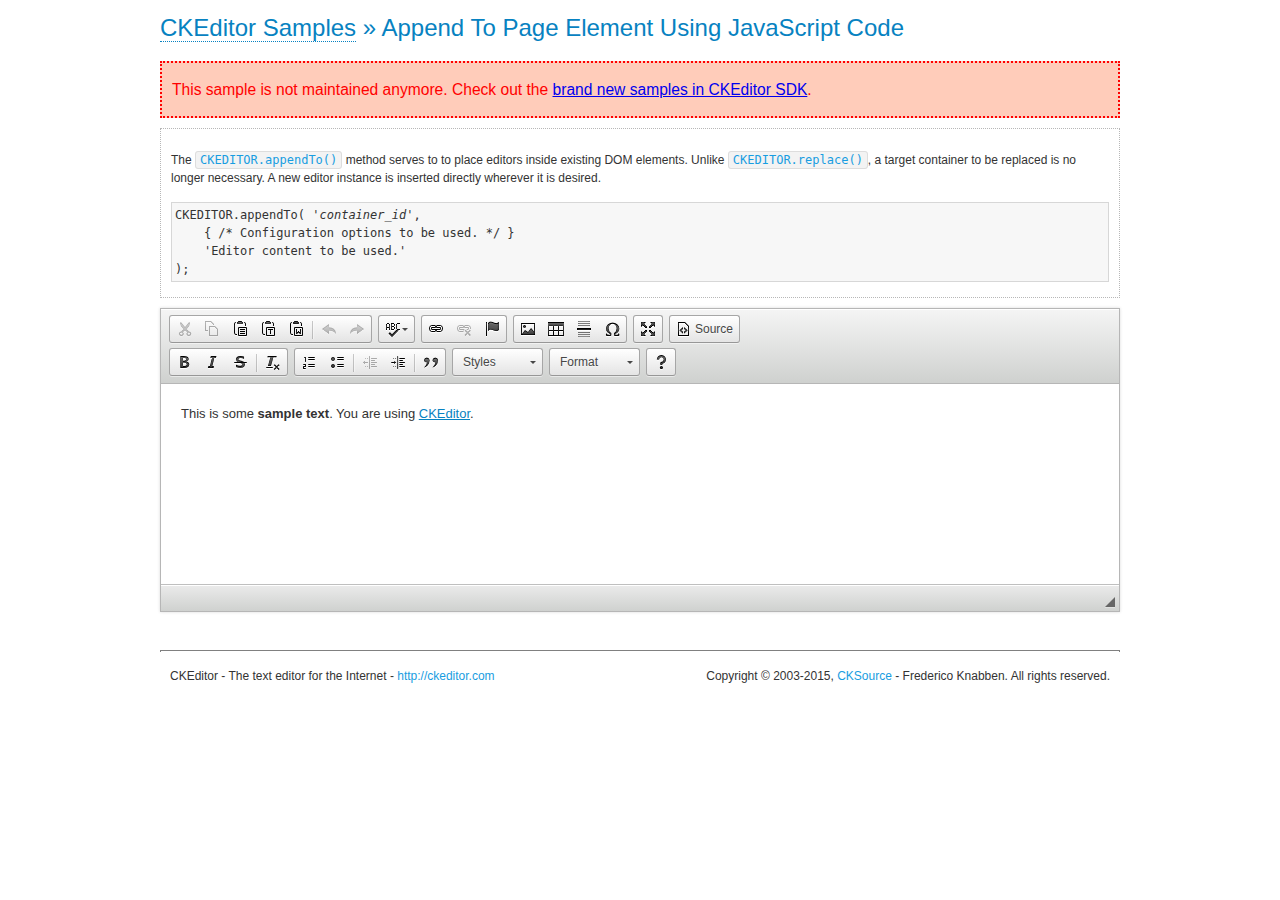
<file: js/libs/ckeditor-4.5.4/samples/old/appendto.html>
<!DOCTYPE html>
<!--
Copyright (c) 2003-2015, CKSource - Frederico Knabben. All rights reserved.
For licensing, see LICENSE.md or http://ckeditor.com/license
-->
<html>
<head>
	<meta charset="utf-8">
	<title>Append To Page Element Using JavaScript Code &mdash; CKEditor Sample</title>
	<script src="../../ckeditor.js"></script>
	<link rel="stylesheet" href="sample.css">
</head>
<body>
	<h1 class="samples">
		<a href="index.html">CKEditor Samples</a> &raquo; Append To Page Element Using JavaScript Code
	</h1>
	<div class="warning deprecated">
		This sample is not maintained anymore. Check out the <a href="http://sdk.ckeditor.com/">brand new samples in CKEditor SDK</a>.
	</div>
	<div id="section1">
		<div class="description">
			<p>
				The <code><a class="samples" href="http://docs.ckeditor.com/#!/api/CKEDITOR-method-appendTo">CKEDITOR.appendTo()</a></code> method serves to to place editors inside existing DOM elements. Unlike <code><a class="samples" href="http://docs.ckeditor.com/#!/api/CKEDITOR-method-replace">CKEDITOR.replace()</a></code>,
				a target container to be replaced is no longer necessary. A new editor
				instance is inserted directly wherever it is desired.
			</p>
<pre class="samples">CKEDITOR.appendTo( '<em>container_id</em>',
	{ /* Configuration options to be used. */ }
	'Editor content to be used.'
);</pre>
		</div>
		<script>

			// This call can be placed at any point after the
			// DOM element to append CKEditor to or inside the <head><script>
			// in a window.onload event handler.

			// Append a CKEditor instance using the default configuration and the
			// provided content to the <div> element of ID "section1".
			CKEDITOR.appendTo( 'section1',
				null,
				'<p>This is some <strong>sample text</strong>. You are using <a href="http://ckeditor.com/">CKEditor</a>.</p>'
			);

		</script>
	</div>
	<br>
	<div id="footer">
		<hr>
		<p>
			CKEditor - The text editor for the Internet - <a class="samples" href="http://ckeditor.com/">http://ckeditor.com</a>
		</p>
		<p id="copy">
			Copyright &copy; 2003-2015, <a class="samples" href="http://cksource.com/">CKSource</a> - Frederico
			Knabben. All rights reserved.
		</p>
	</div>
</body>
</html>
</file>
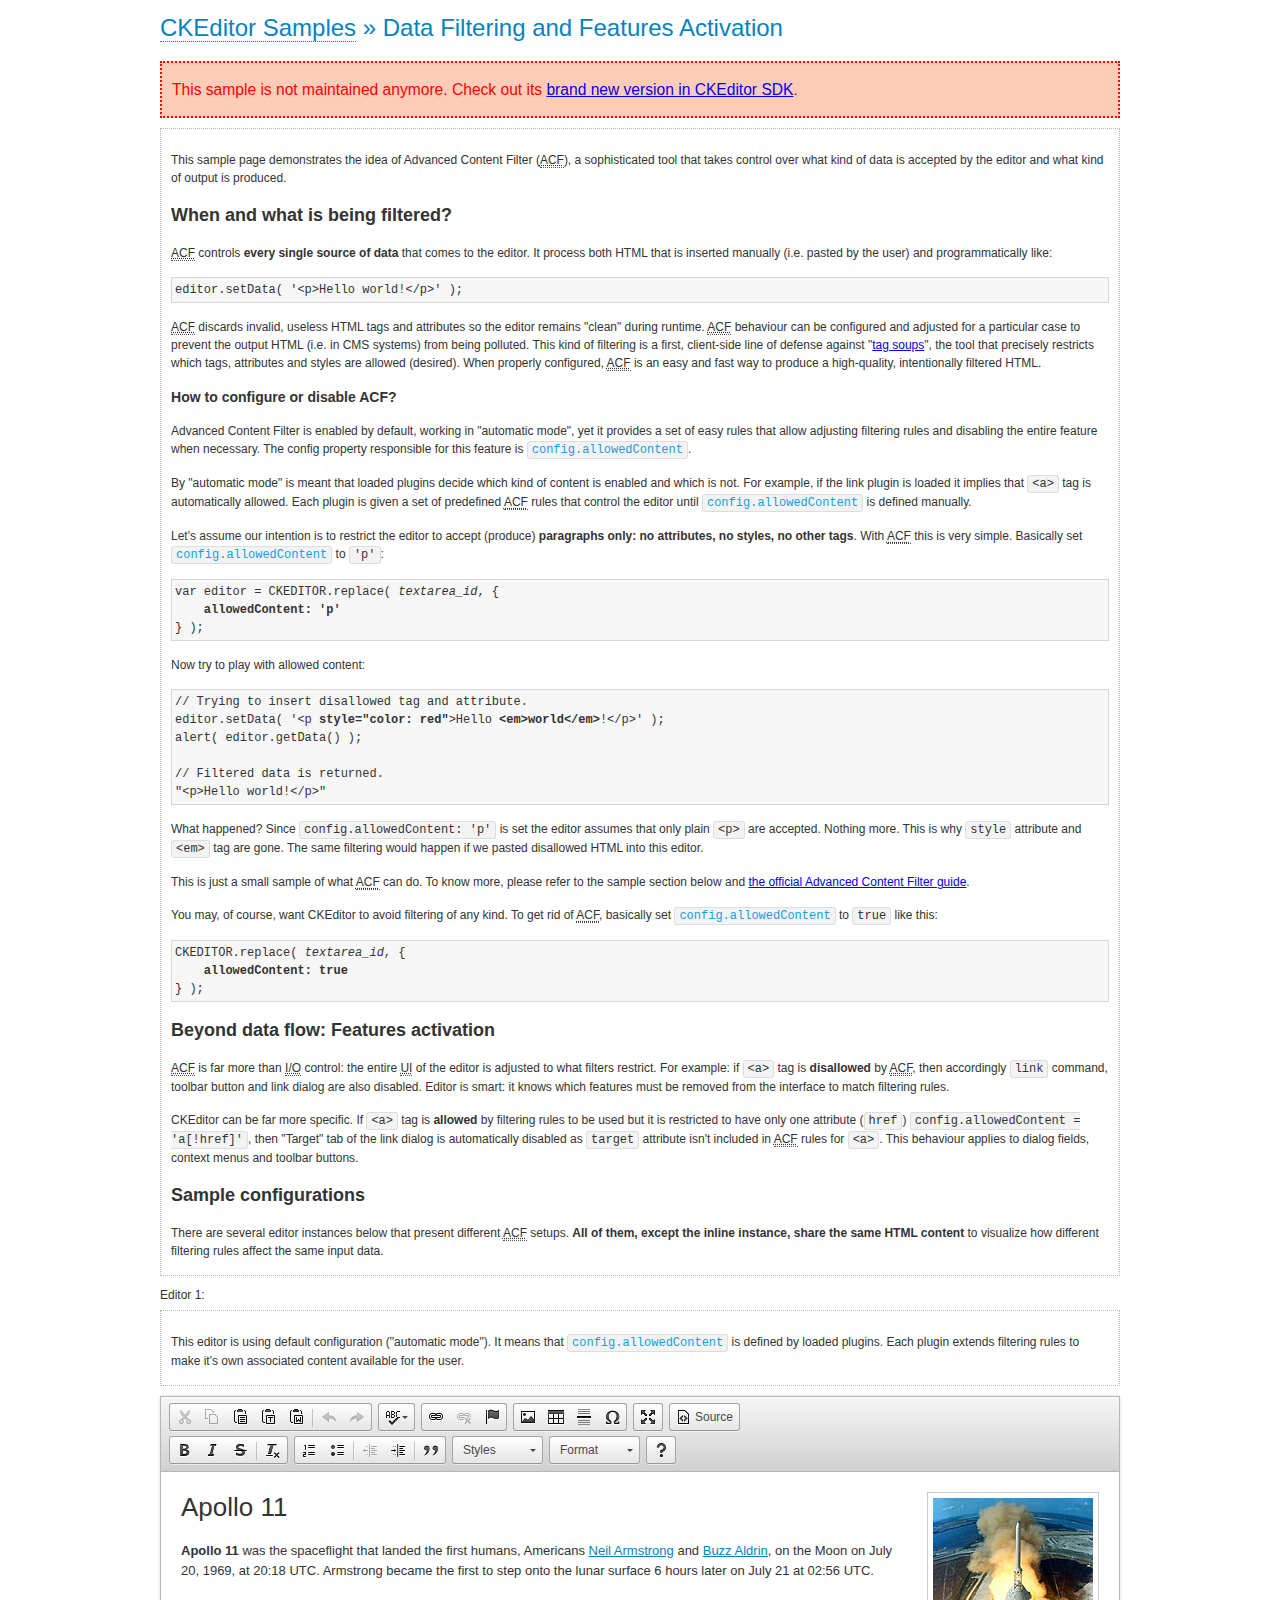
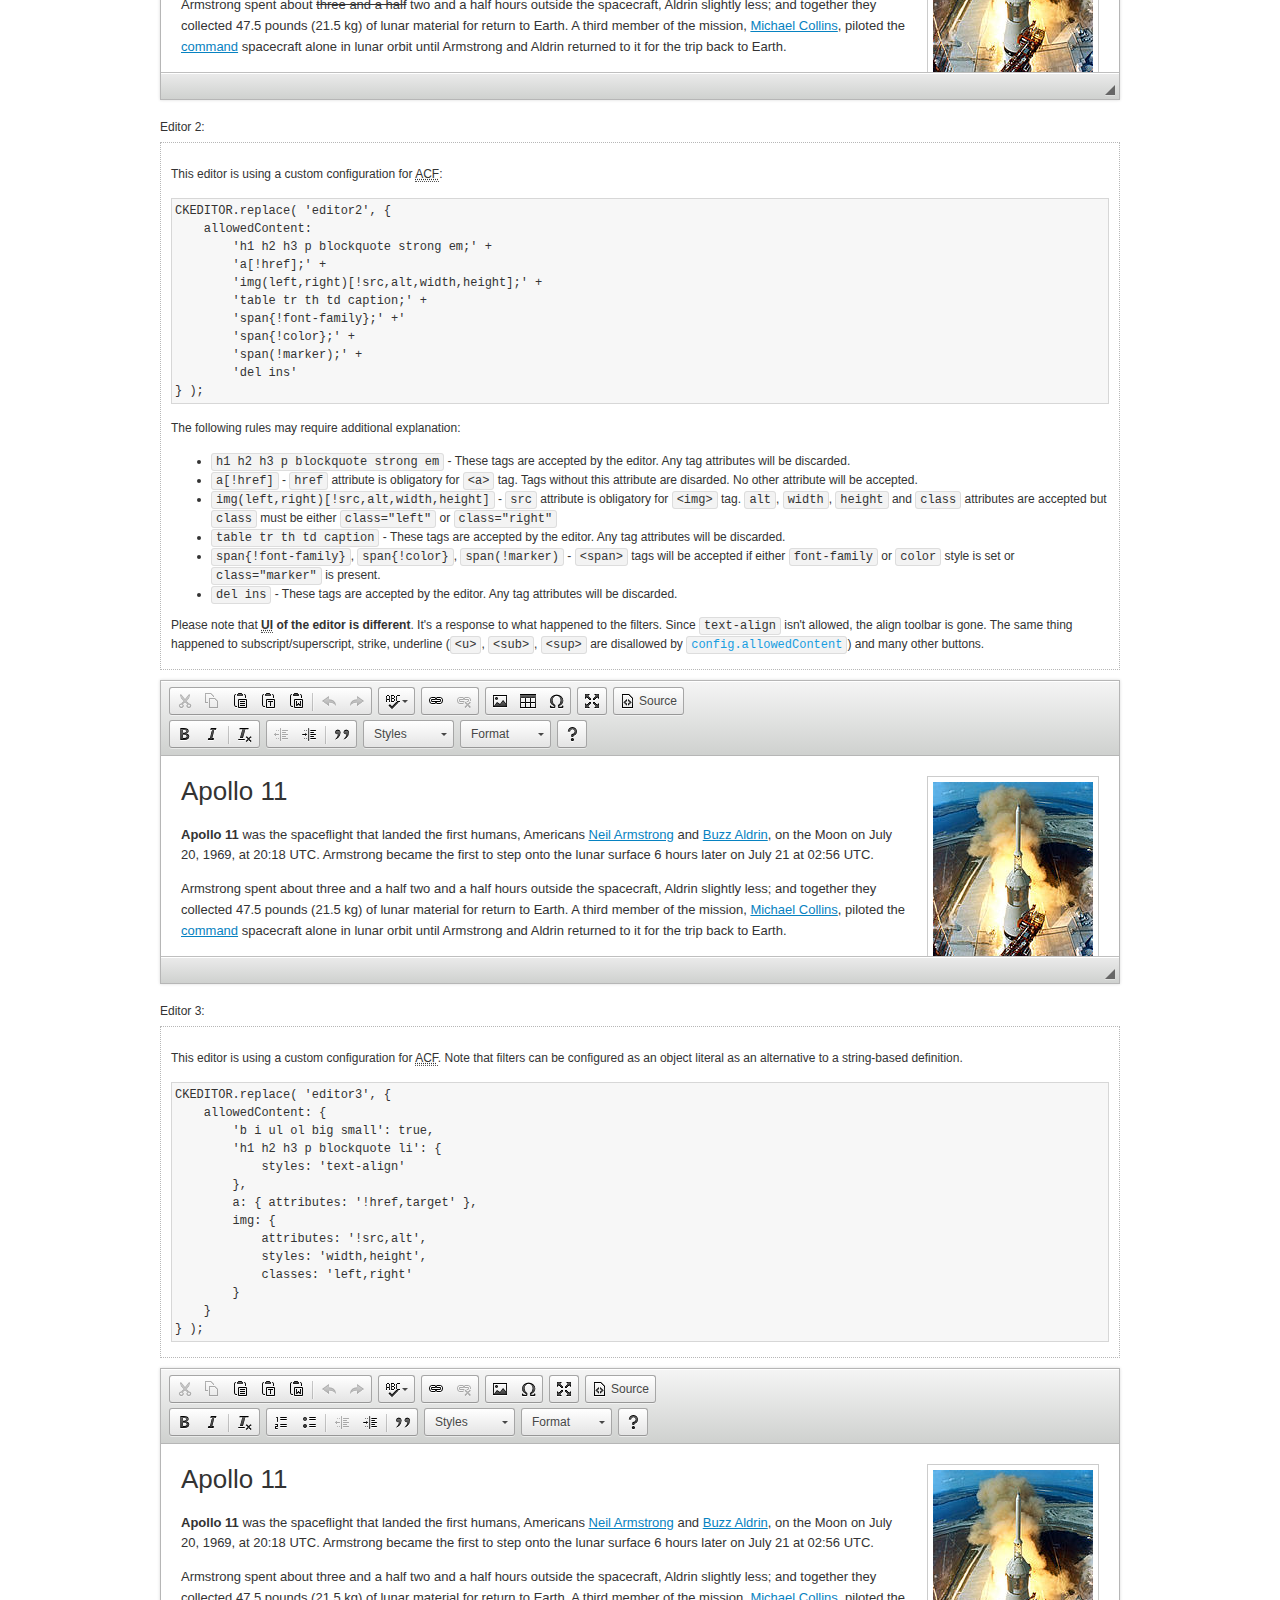
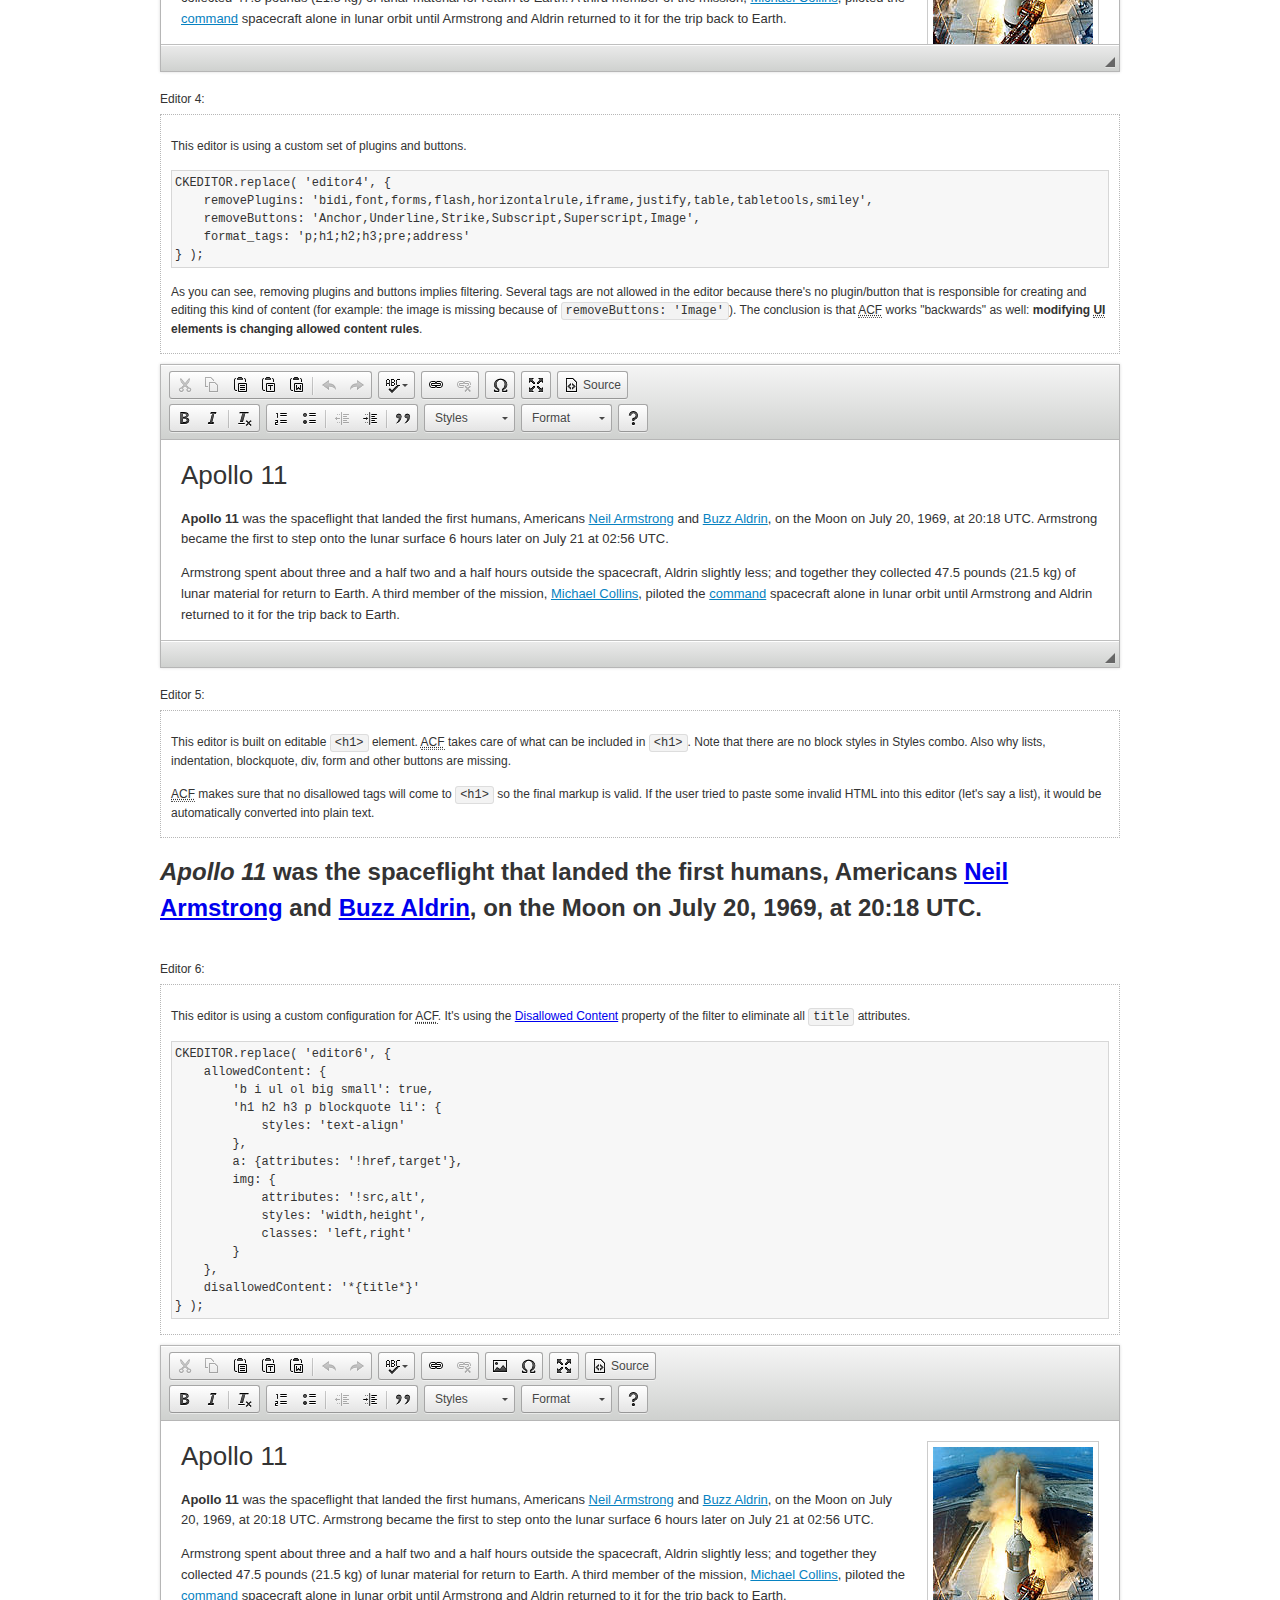
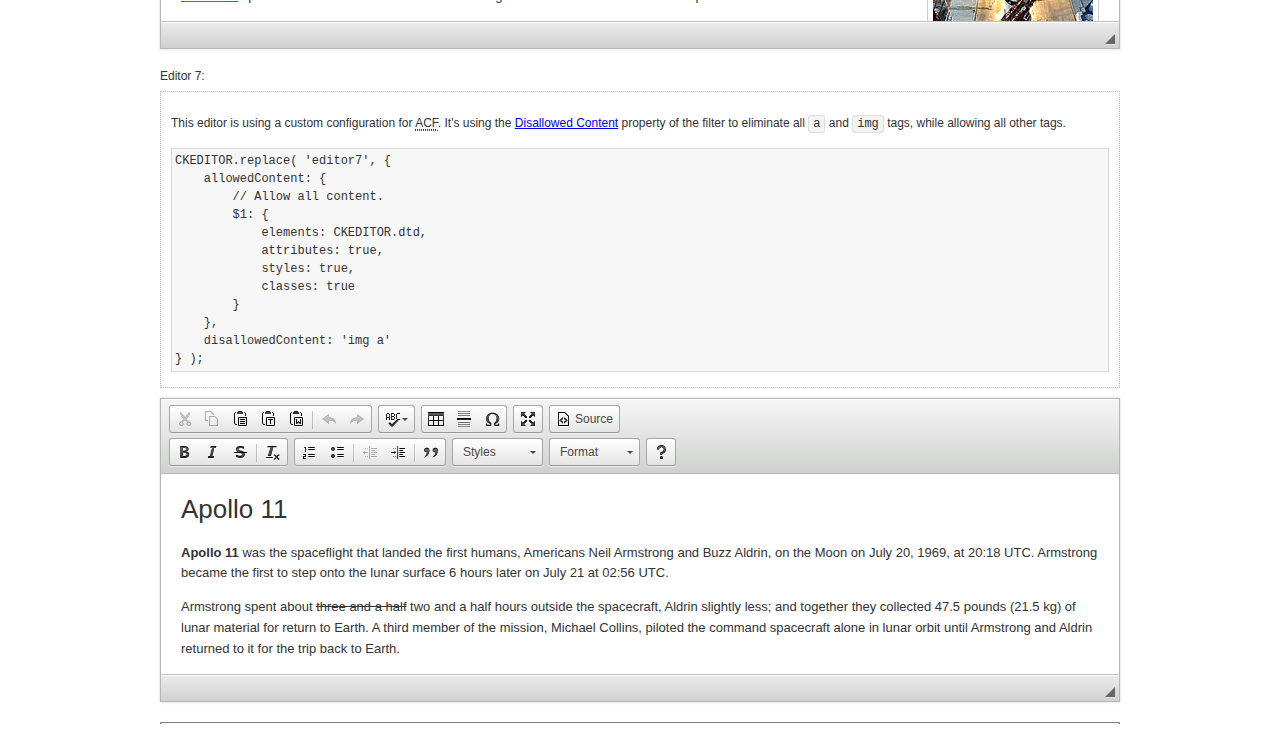
<file: js/libs/ckeditor-4.5.4/samples/old/datafiltering.html>
<!DOCTYPE html>
<!--
Copyright (c) 2003-2015, CKSource - Frederico Knabben. All rights reserved.
For licensing, see LICENSE.md or http://ckeditor.com/license
-->
<html>
<head>
	<meta charset="utf-8">
	<title>Data Filtering &mdash; CKEditor Sample</title>
	<script src="../../ckeditor.js"></script>
	<link rel="stylesheet" href="sample.css">
	<script>
		// Remove advanced tabs for all editors.
		CKEDITOR.config.removeDialogTabs = 'image:advanced;link:advanced;flash:advanced;creatediv:advanced;editdiv:advanced';
	</script>
</head>
<body>
	<h1 class="samples">
		<a href="index.html">CKEditor Samples</a> &raquo; Data Filtering and Features Activation
	</h1>
	<div class="warning deprecated">
		This sample is not maintained anymore. Check out its <a href="http://sdk.ckeditor.com/samples/acf.html">brand new version in CKEditor SDK</a>.
	</div>
	<div class="description">
		<p>
			This sample page demonstrates the idea of Advanced Content Filter
			(<abbr title="Advanced Content Filter">ACF</abbr>), a sophisticated
			tool that takes control over what kind of data is accepted by the editor and what
			kind of output is produced.
		</p>
		<h2>When and what is being filtered?</h2>
		<p>
			<abbr title="Advanced Content Filter">ACF</abbr> controls
			<strong>every single source of data</strong> that comes to the editor.
			It process both HTML that is inserted manually (i.e. pasted by the user)
			and programmatically like:
		</p>
<pre class="samples">
editor.setData( '&lt;p&gt;Hello world!&lt;/p&gt;' );
</pre>
		<p>
			<abbr title="Advanced Content Filter">ACF</abbr> discards invalid,
			useless HTML tags and attributes so the editor remains "clean" during
			runtime. <abbr title="Advanced Content Filter">ACF</abbr> behaviour
			can be configured and adjusted for a particular case to prevent the
			output HTML (i.e. in CMS systems) from being polluted.

			This kind of filtering is a first, client-side line of defense
			against "<a href="http://en.wikipedia.org/wiki/Tag_soup">tag soups</a>",
			the tool that precisely restricts which tags, attributes and styles
			are allowed (desired). When properly configured, <abbr title="Advanced Content Filter">ACF</abbr>
			is an easy and fast way to produce a high-quality, intentionally filtered HTML.
		</p>

		<h3>How to configure or disable ACF?</h3>
		<p>
			Advanced Content Filter is enabled by default, working in "automatic mode", yet
			it provides a set of easy rules that allow adjusting filtering rules
			and disabling the entire feature when necessary. The config property
			responsible for this feature is <code><a class="samples"
			href="http://docs.ckeditor.com/#!/api/CKEDITOR.config-cfg-allowedContent">config.allowedContent</a></code>.
		</p>
		<p>
			By "automatic mode" is meant that loaded plugins decide which kind
			of content is enabled and which is not. For example, if the link
			plugin is loaded it implies that <code>&lt;a&gt;</code> tag is
			automatically allowed. Each plugin is given a set
			of predefined <abbr title="Advanced Content Filter">ACF</abbr> rules
			that control the editor until <code><a class="samples"
			href="http://docs.ckeditor.com/#!/api/CKEDITOR.config-cfg-allowedContent">
			config.allowedContent</a></code>
			is defined manually.
		</p>
		<p>
			Let's assume our intention is to restrict the editor to accept (produce) <strong>paragraphs
			only: no attributes, no styles, no other tags</strong>.
			With <abbr title="Advanced Content Filter">ACF</abbr>
			this is very simple. Basically set <code><a class="samples"
			href="http://docs.ckeditor.com/#!/api/CKEDITOR.config-cfg-allowedContent">
			config.allowedContent</a></code> to <code>'p'</code>:
		</p>
<pre class="samples">
var editor = CKEDITOR.replace( <em>textarea_id</em>, {
	<strong>allowedContent: 'p'</strong>
} );
</pre>
		<p>
			Now try to play with allowed content:
		</p>
<pre class="samples">
// Trying to insert disallowed tag and attribute.
editor.setData( '&lt;p <strong>style="color: red"</strong>&gt;Hello <strong>&lt;em&gt;world&lt;/em&gt;</strong>!&lt;/p&gt;' );
alert( editor.getData() );

// Filtered data is returned.
"&lt;p&gt;Hello world!&lt;/p&gt;"
</pre>
		<p>
			What happened? Since <code>config.allowedContent: 'p'</code> is set the editor assumes
			that only plain <code>&lt;p&gt;</code> are accepted. Nothing more. This is why
			<code>style</code> attribute and <code>&lt;em&gt;</code> tag are gone. The same
			filtering would happen if we pasted disallowed HTML into this editor.
		</p>
		<p>
			This is just a small sample of what <abbr title="Advanced Content Filter">ACF</abbr>
			can do. To know more, please refer to the sample section below and
			<a href="http://docs.ckeditor.com/#!/guide/dev_advanced_content_filter">the official Advanced Content Filter guide</a>.
		</p>
		<p>
			You may, of course, want CKEditor to avoid filtering of any kind.
			To get rid of <abbr title="Advanced Content Filter">ACF</abbr>,
			basically set <code><a class="samples"
			href="http://docs.ckeditor.com/#!/api/CKEDITOR.config-cfg-allowedContent">
			config.allowedContent</a></code> to <code>true</code> like this:
		</p>
<pre class="samples">
CKEDITOR.replace( <em>textarea_id</em>, {
	<strong>allowedContent: true</strong>
} );
</pre>

		<h2>Beyond data flow: Features activation</h2>
		<p>
			<abbr title="Advanced Content Filter">ACF</abbr> is far more than
			<abbr title="Input/Output">I/O</abbr> control: the entire
			<abbr title="User Interface">UI</abbr> of the editor is adjusted to what
			filters restrict. For example: if <code>&lt;a&gt;</code> tag is
			<strong>disallowed</strong>
			by <abbr title="Advanced Content Filter">ACF</abbr>,
			then accordingly <code>link</code> command, toolbar button and link dialog
			are also disabled. Editor is smart: it knows which features must be
			removed from the interface to match filtering rules.
		</p>
		<p>
			CKEditor can be far more specific. If <code>&lt;a&gt;</code> tag is
			<strong>allowed</strong> by filtering rules to be used but it is restricted
			to have only one attribute (<code>href</code>)
			<code>config.allowedContent = 'a[!href]'</code>, then
			"Target" tab of the link dialog is automatically disabled as <code>target</code>
			attribute isn't included in <abbr title="Advanced Content Filter">ACF</abbr> rules
			for <code>&lt;a&gt;</code>. This behaviour applies to dialog fields, context
			menus and toolbar buttons.
		</p>

		<h2>Sample configurations</h2>
		<p>
			There are several editor instances below that present different
			<abbr title="Advanced Content Filter">ACF</abbr> setups. <strong>All of them,
			except the inline instance, share the same HTML content</strong> to visualize
			how different filtering rules affect the same input data.
		</p>
	</div>

	<div>
		<label for="editor1">
			Editor 1:
		</label>
		<div class="description">
			<p>
				This editor is using default configuration ("automatic mode"). It means that
				<code><a class="samples"
				href="http://docs.ckeditor.com/#!/api/CKEDITOR.config-cfg-allowedContent">
				config.allowedContent</a></code> is defined by loaded plugins.
				Each plugin extends filtering rules to make it's own associated content
				available for the user.
			</p>
		</div>
		<textarea cols="80" id="editor1" name="editor1" rows="10">
			&lt;h1&gt;&lt;img alt=&quot;Saturn V carrying Apollo 11&quot; class=&quot;right&quot; src=&quot;assets/sample.jpg&quot;/&gt; Apollo 11&lt;/h1&gt; &lt;p&gt;&lt;b&gt;Apollo 11&lt;/b&gt; was the spaceflight that landed the first humans, Americans &lt;a href=&quot;http://en.wikipedia.org/wiki/Neil_Armstrong&quot; title=&quot;Neil Armstrong&quot;&gt;Neil Armstrong&lt;/a&gt; and &lt;a href=&quot;http://en.wikipedia.org/wiki/Buzz_Aldrin&quot; title=&quot;Buzz Aldrin&quot;&gt;Buzz Aldrin&lt;/a&gt;, on the Moon on July 20, 1969, at 20:18 UTC. Armstrong became the first to step onto the lunar surface 6 hours later on July 21 at 02:56 UTC.&lt;/p&gt; &lt;p&gt;Armstrong spent about &lt;s&gt;three and a half&lt;/s&gt; two and a half hours outside the spacecraft, Aldrin slightly less; and together they collected 47.5 pounds (21.5&amp;nbsp;kg) of lunar material for return to Earth. A third member of the mission, &lt;a href=&quot;http://en.wikipedia.org/wiki/Michael_Collins_(astronaut)&quot; title=&quot;Michael Collins (astronaut)&quot;&gt;Michael Collins&lt;/a&gt;, piloted the &lt;a href=&quot;http://en.wikipedia.org/wiki/Apollo_Command/Service_Module&quot; title=&quot;Apollo Command/Service Module&quot;&gt;command&lt;/a&gt; spacecraft alone in lunar orbit until Armstrong and Aldrin returned to it for the trip back to Earth.&lt;/p&gt; &lt;h2&gt;Broadcasting and &lt;em&gt;quotes&lt;/em&gt; &lt;a id=&quot;quotes&quot; name=&quot;quotes&quot;&gt;&lt;/a&gt;&lt;/h2&gt; &lt;p&gt;Broadcast on live TV to a world-wide audience, Armstrong stepped onto the lunar surface and described the event as:&lt;/p&gt; &lt;blockquote&gt;&lt;p&gt;One small step for [a] man, one giant leap for mankind.&lt;/p&gt;&lt;/blockquote&gt; &lt;p&gt;Apollo 11 effectively ended the &lt;a href=&quot;http://en.wikipedia.org/wiki/Space_Race&quot; title=&quot;Space Race&quot;&gt;Space Race&lt;/a&gt; and fulfilled a national goal proposed in 1961 by the late U.S. President &lt;a href=&quot;http://en.wikipedia.org/wiki/John_F._Kennedy&quot; title=&quot;John F. Kennedy&quot;&gt;John F. Kennedy&lt;/a&gt; in a speech before the United States Congress:&lt;/p&gt; &lt;blockquote&gt;&lt;p&gt;[...] before this decade is out, of landing a man on the Moon and returning him safely to the Earth.&lt;/p&gt;&lt;/blockquote&gt; &lt;h2&gt;Technical details &lt;a id=&quot;tech-details&quot; name=&quot;tech-details&quot;&gt;&lt;/a&gt;&lt;/h2&gt; &lt;table align=&quot;right&quot; border=&quot;1&quot; bordercolor=&quot;#ccc&quot; cellpadding=&quot;5&quot; cellspacing=&quot;0&quot; style=&quot;border-collapse:collapse;margin:10px 0 10px 15px;&quot;&gt; &lt;caption&gt;&lt;strong&gt;Mission crew&lt;/strong&gt;&lt;/caption&gt; &lt;thead&gt; &lt;tr&gt; &lt;th scope=&quot;col&quot;&gt;Position&lt;/th&gt; &lt;th scope=&quot;col&quot;&gt;Astronaut&lt;/th&gt; &lt;/tr&gt; &lt;/thead&gt; &lt;tbody&gt; &lt;tr&gt; &lt;td&gt;Commander&lt;/td&gt; &lt;td&gt;Neil A. Armstrong&lt;/td&gt; &lt;/tr&gt; &lt;tr&gt; &lt;td&gt;Command Module Pilot&lt;/td&gt; &lt;td&gt;Michael Collins&lt;/td&gt; &lt;/tr&gt; &lt;tr&gt; &lt;td&gt;Lunar Module Pilot&lt;/td&gt; &lt;td&gt;Edwin &amp;quot;Buzz&amp;quot; E. Aldrin, Jr.&lt;/td&gt; &lt;/tr&gt; &lt;/tbody&gt; &lt;/table&gt; &lt;p&gt;Launched by a &lt;strong&gt;Saturn V&lt;/strong&gt; rocket from &lt;a href=&quot;http://en.wikipedia.org/wiki/Kennedy_Space_Center&quot; title=&quot;Kennedy Space Center&quot;&gt;Kennedy Space Center&lt;/a&gt; in Merritt Island, Florida on July 16, Apollo 11 was the fifth manned mission of &lt;a href=&quot;http://en.wikipedia.org/wiki/NASA&quot; title=&quot;NASA&quot;&gt;NASA&lt;/a&gt;&amp;#39;s Apollo program. The Apollo spacecraft had three parts:&lt;/p&gt; &lt;ol&gt; &lt;li&gt;&lt;strong&gt;Command Module&lt;/strong&gt; with a cabin for the three astronauts which was the only part which landed back on Earth&lt;/li&gt; &lt;li&gt;&lt;strong&gt;Service Module&lt;/strong&gt; which supported the Command Module with propulsion, electrical power, oxygen and water&lt;/li&gt; &lt;li&gt;&lt;strong&gt;Lunar Module&lt;/strong&gt; for landing on the Moon.&lt;/li&gt; &lt;/ol&gt; &lt;p&gt;After being sent to the Moon by the Saturn V&amp;#39;s upper stage, the astronauts separated the spacecraft from it and travelled for three days until they entered into lunar orbit. Armstrong and Aldrin then moved into the Lunar Module and landed in the &lt;a href=&quot;http://en.wikipedia.org/wiki/Mare_Tranquillitatis&quot; title=&quot;Mare Tranquillitatis&quot;&gt;Sea of Tranquility&lt;/a&gt;. They stayed a total of about 21 and a half hours on the lunar surface. After lifting off in the upper part of the Lunar Module and rejoining Collins in the Command Module, they returned to Earth and landed in the &lt;a href=&quot;http://en.wikipedia.org/wiki/Pacific_Ocean&quot; title=&quot;Pacific Ocean&quot;&gt;Pacific Ocean&lt;/a&gt; on July 24.&lt;/p&gt; &lt;hr/&gt; &lt;p style=&quot;text-align: right;&quot;&gt;&lt;small&gt;Source: &lt;a href=&quot;http://en.wikipedia.org/wiki/Apollo_11&quot;&gt;Wikipedia.org&lt;/a&gt;&lt;/small&gt;&lt;/p&gt;
		</textarea>

		<script>

			CKEDITOR.replace( 'editor1' );

		</script>
	</div>

	<br>

	<div>
		<label for="editor2">
			Editor 2:
		</label>
		<div class="description">
			<p>
				This editor is using a custom configuration for
				<abbr title="Advanced Content Filter">ACF</abbr>:
			</p>
<pre class="samples">
CKEDITOR.replace( 'editor2', {
	allowedContent:
		'h1 h2 h3 p blockquote strong em;' +
		'a[!href];' +
		'img(left,right)[!src,alt,width,height];' +
		'table tr th td caption;' +
		'span{!font-family};' +'
		'span{!color};' +
		'span(!marker);' +
		'del ins'
} );
</pre>
			<p>
				The following rules may require additional explanation:
			</p>
			<ul>
				<li>
					<code>h1 h2 h3 p blockquote strong em</code> - These tags
					are accepted by the editor. Any tag attributes will be discarded.
				</li>
				<li>
					<code>a[!href]</code> - <code>href</code> attribute is obligatory
					for <code>&lt;a&gt;</code> tag. Tags without this attribute
					are disarded. No other attribute will be accepted.
				</li>
				<li>
					<code>img(left,right)[!src,alt,width,height]</code> - <code>src</code>
					attribute is obligatory for <code>&lt;img&gt;</code> tag.
					<code>alt</code>, <code>width</code>, <code>height</code>
					and <code>class</code> attributes are accepted but
					<code>class</code> must be either <code>class="left"</code>
					or <code>class="right"</code>
				</li>
				<li>
					<code>table tr th td caption</code> - These tags
					are accepted by the editor. Any tag attributes will be discarded.
				</li>
				<li>
					<code>span{!font-family}</code>, <code>span{!color}</code>,
					<code>span(!marker)</code> - <code>&lt;span&gt;</code> tags
					will be accepted if either <code>font-family</code> or
					<code>color</code> style is set or <code>class="marker"</code>
					is present.
				</li>
				<li>
					<code>del ins</code> - These tags
					are accepted by the editor. Any tag attributes will be discarded.
				</li>
			</ul>
			<p>
				Please note that <strong><abbr title="User Interface">UI</abbr> of the
				editor is different</strong>. It's a response to what happened to the filters.
				Since <code>text-align</code> isn't allowed, the align toolbar is gone.
				The same thing happened to subscript/superscript, strike, underline
				(<code>&lt;u&gt;</code>, <code>&lt;sub&gt;</code>, <code>&lt;sup&gt;</code>
				are disallowed by <code><a class="samples"
				href="http://docs.ckeditor.com/#!/api/CKEDITOR.config-cfg-allowedContent">
				config.allowedContent</a></code>) and many other buttons.
			</p>
		</div>
		<textarea cols="80" id="editor2" name="editor2" rows="10">
			&lt;h1&gt;&lt;img alt=&quot;Saturn V carrying Apollo 11&quot; class=&quot;right&quot; src=&quot;assets/sample.jpg&quot;/&gt; Apollo 11&lt;/h1&gt; &lt;p&gt;&lt;b&gt;Apollo 11&lt;/b&gt; was the spaceflight that landed the first humans, Americans &lt;a href=&quot;http://en.wikipedia.org/wiki/Neil_Armstrong&quot; title=&quot;Neil Armstrong&quot;&gt;Neil Armstrong&lt;/a&gt; and &lt;a href=&quot;http://en.wikipedia.org/wiki/Buzz_Aldrin&quot; title=&quot;Buzz Aldrin&quot;&gt;Buzz Aldrin&lt;/a&gt;, on the Moon on July 20, 1969, at 20:18 UTC. Armstrong became the first to step onto the lunar surface 6 hours later on July 21 at 02:56 UTC.&lt;/p&gt; &lt;p&gt;Armstrong spent about &lt;s&gt;three and a half&lt;/s&gt; two and a half hours outside the spacecraft, Aldrin slightly less; and together they collected 47.5 pounds (21.5&amp;nbsp;kg) of lunar material for return to Earth. A third member of the mission, &lt;a href=&quot;http://en.wikipedia.org/wiki/Michael_Collins_(astronaut)&quot; title=&quot;Michael Collins (astronaut)&quot;&gt;Michael Collins&lt;/a&gt;, piloted the &lt;a href=&quot;http://en.wikipedia.org/wiki/Apollo_Command/Service_Module&quot; title=&quot;Apollo Command/Service Module&quot;&gt;command&lt;/a&gt; spacecraft alone in lunar orbit until Armstrong and Aldrin returned to it for the trip back to Earth.&lt;/p&gt; &lt;h2&gt;Broadcasting and &lt;em&gt;quotes&lt;/em&gt; &lt;a id=&quot;quotes&quot; name=&quot;quotes&quot;&gt;&lt;/a&gt;&lt;/h2&gt; &lt;p&gt;Broadcast on live TV to a world-wide audience, Armstrong stepped onto the lunar surface and described the event as:&lt;/p&gt; &lt;blockquote&gt;&lt;p&gt;One small step for [a] man, one giant leap for mankind.&lt;/p&gt;&lt;/blockquote&gt; &lt;p&gt;Apollo 11 effectively ended the &lt;a href=&quot;http://en.wikipedia.org/wiki/Space_Race&quot; title=&quot;Space Race&quot;&gt;Space Race&lt;/a&gt; and fulfilled a national goal proposed in 1961 by the late U.S. President &lt;a href=&quot;http://en.wikipedia.org/wiki/John_F._Kennedy&quot; title=&quot;John F. Kennedy&quot;&gt;John F. Kennedy&lt;/a&gt; in a speech before the United States Congress:&lt;/p&gt; &lt;blockquote&gt;&lt;p&gt;[...] before this decade is out, of landing a man on the Moon and returning him safely to the Earth.&lt;/p&gt;&lt;/blockquote&gt; &lt;h2&gt;Technical details &lt;a id=&quot;tech-details&quot; name=&quot;tech-details&quot;&gt;&lt;/a&gt;&lt;/h2&gt; &lt;table align=&quot;right&quot; border=&quot;1&quot; bordercolor=&quot;#ccc&quot; cellpadding=&quot;5&quot; cellspacing=&quot;0&quot; style=&quot;border-collapse:collapse;margin:10px 0 10px 15px;&quot;&gt; &lt;caption&gt;&lt;strong&gt;Mission crew&lt;/strong&gt;&lt;/caption&gt; &lt;thead&gt; &lt;tr&gt; &lt;th scope=&quot;col&quot;&gt;Position&lt;/th&gt; &lt;th scope=&quot;col&quot;&gt;Astronaut&lt;/th&gt; &lt;/tr&gt; &lt;/thead&gt; &lt;tbody&gt; &lt;tr&gt; &lt;td&gt;Commander&lt;/td&gt; &lt;td&gt;Neil A. Armstrong&lt;/td&gt; &lt;/tr&gt; &lt;tr&gt; &lt;td&gt;Command Module Pilot&lt;/td&gt; &lt;td&gt;Michael Collins&lt;/td&gt; &lt;/tr&gt; &lt;tr&gt; &lt;td&gt;Lunar Module Pilot&lt;/td&gt; &lt;td&gt;Edwin &amp;quot;Buzz&amp;quot; E. Aldrin, Jr.&lt;/td&gt; &lt;/tr&gt; &lt;/tbody&gt; &lt;/table&gt; &lt;p&gt;Launched by a &lt;strong&gt;Saturn V&lt;/strong&gt; rocket from &lt;a href=&quot;http://en.wikipedia.org/wiki/Kennedy_Space_Center&quot; title=&quot;Kennedy Space Center&quot;&gt;Kennedy Space Center&lt;/a&gt; in Merritt Island, Florida on July 16, Apollo 11 was the fifth manned mission of &lt;a href=&quot;http://en.wikipedia.org/wiki/NASA&quot; title=&quot;NASA&quot;&gt;NASA&lt;/a&gt;&amp;#39;s Apollo program. The Apollo spacecraft had three parts:&lt;/p&gt; &lt;ol&gt; &lt;li&gt;&lt;strong&gt;Command Module&lt;/strong&gt; with a cabin for the three astronauts which was the only part which landed back on Earth&lt;/li&gt; &lt;li&gt;&lt;strong&gt;Service Module&lt;/strong&gt; which supported the Command Module with propulsion, electrical power, oxygen and water&lt;/li&gt; &lt;li&gt;&lt;strong&gt;Lunar Module&lt;/strong&gt; for landing on the Moon.&lt;/li&gt; &lt;/ol&gt; &lt;p&gt;After being sent to the Moon by the Saturn V&amp;#39;s upper stage, the astronauts separated the spacecraft from it and travelled for three days until they entered into lunar orbit. Armstrong and Aldrin then moved into the Lunar Module and landed in the &lt;a href=&quot;http://en.wikipedia.org/wiki/Mare_Tranquillitatis&quot; title=&quot;Mare Tranquillitatis&quot;&gt;Sea of Tranquility&lt;/a&gt;. They stayed a total of about 21 and a half hours on the lunar surface. After lifting off in the upper part of the Lunar Module and rejoining Collins in the Command Module, they returned to Earth and landed in the &lt;a href=&quot;http://en.wikipedia.org/wiki/Pacific_Ocean&quot; title=&quot;Pacific Ocean&quot;&gt;Pacific Ocean&lt;/a&gt; on July 24.&lt;/p&gt; &lt;hr/&gt; &lt;p style=&quot;text-align: right;&quot;&gt;&lt;small&gt;Source: &lt;a href=&quot;http://en.wikipedia.org/wiki/Apollo_11&quot;&gt;Wikipedia.org&lt;/a&gt;&lt;/small&gt;&lt;/p&gt;
		</textarea>
		<script>

			CKEDITOR.replace( 'editor2', {
				allowedContent:
					'h1 h2 h3 p blockquote strong em;' +
					'a[!href];' +
					'img(left,right)[!src,alt,width,height];' +
					'table tr th td caption;' +
					'span{!font-family};' +
					'span{!color};' +
					'span(!marker);' +
					'del ins'
			} );

		</script>
	</div>

	<br>

	<div>
		<label for="editor3">
			Editor 3:
		</label>
		<div class="description">
			<p>
				This editor is using a custom configuration for
				<abbr title="Advanced Content Filter">ACF</abbr>.
				Note that filters can be configured as an object literal
				as an alternative to a string-based definition.
			</p>
<pre class="samples">
CKEDITOR.replace( 'editor3', {
	allowedContent: {
		'b i ul ol big small': true,
		'h1 h2 h3 p blockquote li': {
			styles: 'text-align'
		},
		a: { attributes: '!href,target' },
		img: {
			attributes: '!src,alt',
			styles: 'width,height',
			classes: 'left,right'
		}
	}
} );
</pre>
		</div>
		<textarea cols="80" id="editor3" name="editor3" rows="10">
			&lt;h1&gt;&lt;img alt=&quot;Saturn V carrying Apollo 11&quot; class=&quot;right&quot; src=&quot;assets/sample.jpg&quot;/&gt; Apollo 11&lt;/h1&gt; &lt;p&gt;&lt;b&gt;Apollo 11&lt;/b&gt; was the spaceflight that landed the first humans, Americans &lt;a href=&quot;http://en.wikipedia.org/wiki/Neil_Armstrong&quot; title=&quot;Neil Armstrong&quot;&gt;Neil Armstrong&lt;/a&gt; and &lt;a href=&quot;http://en.wikipedia.org/wiki/Buzz_Aldrin&quot; title=&quot;Buzz Aldrin&quot;&gt;Buzz Aldrin&lt;/a&gt;, on the Moon on July 20, 1969, at 20:18 UTC. Armstrong became the first to step onto the lunar surface 6 hours later on July 21 at 02:56 UTC.&lt;/p&gt; &lt;p&gt;Armstrong spent about &lt;s&gt;three and a half&lt;/s&gt; two and a half hours outside the spacecraft, Aldrin slightly less; and together they collected 47.5 pounds (21.5&amp;nbsp;kg) of lunar material for return to Earth. A third member of the mission, &lt;a href=&quot;http://en.wikipedia.org/wiki/Michael_Collins_(astronaut)&quot; title=&quot;Michael Collins (astronaut)&quot;&gt;Michael Collins&lt;/a&gt;, piloted the &lt;a href=&quot;http://en.wikipedia.org/wiki/Apollo_Command/Service_Module&quot; title=&quot;Apollo Command/Service Module&quot;&gt;command&lt;/a&gt; spacecraft alone in lunar orbit until Armstrong and Aldrin returned to it for the trip back to Earth.&lt;/p&gt; &lt;h2&gt;Broadcasting and &lt;em&gt;quotes&lt;/em&gt; &lt;a id=&quot;quotes&quot; name=&quot;quotes&quot;&gt;&lt;/a&gt;&lt;/h2&gt; &lt;p&gt;Broadcast on live TV to a world-wide audience, Armstrong stepped onto the lunar surface and described the event as:&lt;/p&gt; &lt;blockquote&gt;&lt;p&gt;One small step for [a] man, one giant leap for mankind.&lt;/p&gt;&lt;/blockquote&gt; &lt;p&gt;Apollo 11 effectively ended the &lt;a href=&quot;http://en.wikipedia.org/wiki/Space_Race&quot; title=&quot;Space Race&quot;&gt;Space Race&lt;/a&gt; and fulfilled a national goal proposed in 1961 by the late U.S. President &lt;a href=&quot;http://en.wikipedia.org/wiki/John_F._Kennedy&quot; title=&quot;John F. Kennedy&quot;&gt;John F. Kennedy&lt;/a&gt; in a speech before the United States Congress:&lt;/p&gt; &lt;blockquote&gt;&lt;p&gt;[...] before this decade is out, of landing a man on the Moon and returning him safely to the Earth.&lt;/p&gt;&lt;/blockquote&gt; &lt;h2&gt;Technical details &lt;a id=&quot;tech-details&quot; name=&quot;tech-details&quot;&gt;&lt;/a&gt;&lt;/h2&gt; &lt;table align=&quot;right&quot; border=&quot;1&quot; bordercolor=&quot;#ccc&quot; cellpadding=&quot;5&quot; cellspacing=&quot;0&quot; style=&quot;border-collapse:collapse;margin:10px 0 10px 15px;&quot;&gt; &lt;caption&gt;&lt;strong&gt;Mission crew&lt;/strong&gt;&lt;/caption&gt; &lt;thead&gt; &lt;tr&gt; &lt;th scope=&quot;col&quot;&gt;Position&lt;/th&gt; &lt;th scope=&quot;col&quot;&gt;Astronaut&lt;/th&gt; &lt;/tr&gt; &lt;/thead&gt; &lt;tbody&gt; &lt;tr&gt; &lt;td&gt;Commander&lt;/td&gt; &lt;td&gt;Neil A. Armstrong&lt;/td&gt; &lt;/tr&gt; &lt;tr&gt; &lt;td&gt;Command Module Pilot&lt;/td&gt; &lt;td&gt;Michael Collins&lt;/td&gt; &lt;/tr&gt; &lt;tr&gt; &lt;td&gt;Lunar Module Pilot&lt;/td&gt; &lt;td&gt;Edwin &amp;quot;Buzz&amp;quot; E. Aldrin, Jr.&lt;/td&gt; &lt;/tr&gt; &lt;/tbody&gt; &lt;/table&gt; &lt;p&gt;Launched by a &lt;strong&gt;Saturn V&lt;/strong&gt; rocket from &lt;a href=&quot;http://en.wikipedia.org/wiki/Kennedy_Space_Center&quot; title=&quot;Kennedy Space Center&quot;&gt;Kennedy Space Center&lt;/a&gt; in Merritt Island, Florida on July 16, Apollo 11 was the fifth manned mission of &lt;a href=&quot;http://en.wikipedia.org/wiki/NASA&quot; title=&quot;NASA&quot;&gt;NASA&lt;/a&gt;&amp;#39;s Apollo program. The Apollo spacecraft had three parts:&lt;/p&gt; &lt;ol&gt; &lt;li&gt;&lt;strong&gt;Command Module&lt;/strong&gt; with a cabin for the three astronauts which was the only part which landed back on Earth&lt;/li&gt; &lt;li&gt;&lt;strong&gt;Service Module&lt;/strong&gt; which supported the Command Module with propulsion, electrical power, oxygen and water&lt;/li&gt; &lt;li&gt;&lt;strong&gt;Lunar Module&lt;/strong&gt; for landing on the Moon.&lt;/li&gt; &lt;/ol&gt; &lt;p&gt;After being sent to the Moon by the Saturn V&amp;#39;s upper stage, the astronauts separated the spacecraft from it and travelled for three days until they entered into lunar orbit. Armstrong and Aldrin then moved into the Lunar Module and landed in the &lt;a href=&quot;http://en.wikipedia.org/wiki/Mare_Tranquillitatis&quot; title=&quot;Mare Tranquillitatis&quot;&gt;Sea of Tranquility&lt;/a&gt;. They stayed a total of about 21 and a half hours on the lunar surface. After lifting off in the upper part of the Lunar Module and rejoining Collins in the Command Module, they returned to Earth and landed in the &lt;a href=&quot;http://en.wikipedia.org/wiki/Pacific_Ocean&quot; title=&quot;Pacific Ocean&quot;&gt;Pacific Ocean&lt;/a&gt; on July 24.&lt;/p&gt; &lt;hr/&gt; &lt;p style=&quot;text-align: right;&quot;&gt;&lt;small&gt;Source: &lt;a href=&quot;http://en.wikipedia.org/wiki/Apollo_11&quot;&gt;Wikipedia.org&lt;/a&gt;&lt;/small&gt;&lt;/p&gt;
		</textarea>
		<script>

			CKEDITOR.replace( 'editor3', {
				allowedContent: {
					'b i ul ol big small': true,
					'h1 h2 h3 p blockquote li': {
						styles: 'text-align'
					},
					a: { attributes: '!href,target' },
					img: {
						attributes: '!src,alt',
						styles: 'width,height',
						classes: 'left,right'
					}
				}
			} );

		</script>
	</div>

	<br>

	<div>
		<label for="editor4">
			Editor 4:
		</label>
		<div class="description">
			<p>
				This editor is using a custom set of plugins and buttons.
			</p>
<pre class="samples">
CKEDITOR.replace( 'editor4', {
	removePlugins: 'bidi,font,forms,flash,horizontalrule,iframe,justify,table,tabletools,smiley',
	removeButtons: 'Anchor,Underline,Strike,Subscript,Superscript,Image',
	format_tags: 'p;h1;h2;h3;pre;address'
} );
</pre>
			<p>
				As you can see, removing plugins and buttons implies filtering.
				Several tags are not allowed in the editor because there's no
				plugin/button that is responsible for creating and editing this
				kind of content (for example: the image is missing because
				of <code>removeButtons: 'Image'</code>). The conclusion is that
				<abbr title="Advanced Content Filter">ACF</abbr> works "backwards"
				as well: <strong>modifying <abbr title="User Interface">UI</abbr>
				elements is changing allowed content rules</strong>.
			</p>
		</div>
		<textarea cols="80" id="editor4" name="editor4" rows="10">
			&lt;h1&gt;&lt;img alt=&quot;Saturn V carrying Apollo 11&quot; class=&quot;right&quot; src=&quot;assets/sample.jpg&quot;/&gt; Apollo 11&lt;/h1&gt; &lt;p&gt;&lt;b&gt;Apollo 11&lt;/b&gt; was the spaceflight that landed the first humans, Americans &lt;a href=&quot;http://en.wikipedia.org/wiki/Neil_Armstrong&quot; title=&quot;Neil Armstrong&quot;&gt;Neil Armstrong&lt;/a&gt; and &lt;a href=&quot;http://en.wikipedia.org/wiki/Buzz_Aldrin&quot; title=&quot;Buzz Aldrin&quot;&gt;Buzz Aldrin&lt;/a&gt;, on the Moon on July 20, 1969, at 20:18 UTC. Armstrong became the first to step onto the lunar surface 6 hours later on July 21 at 02:56 UTC.&lt;/p&gt; &lt;p&gt;Armstrong spent about &lt;s&gt;three and a half&lt;/s&gt; two and a half hours outside the spacecraft, Aldrin slightly less; and together they collected 47.5 pounds (21.5&amp;nbsp;kg) of lunar material for return to Earth. A third member of the mission, &lt;a href=&quot;http://en.wikipedia.org/wiki/Michael_Collins_(astronaut)&quot; title=&quot;Michael Collins (astronaut)&quot;&gt;Michael Collins&lt;/a&gt;, piloted the &lt;a href=&quot;http://en.wikipedia.org/wiki/Apollo_Command/Service_Module&quot; title=&quot;Apollo Command/Service Module&quot;&gt;command&lt;/a&gt; spacecraft alone in lunar orbit until Armstrong and Aldrin returned to it for the trip back to Earth.&lt;/p&gt; &lt;h2&gt;Broadcasting and &lt;em&gt;quotes&lt;/em&gt; &lt;a id=&quot;quotes&quot; name=&quot;quotes&quot;&gt;&lt;/a&gt;&lt;/h2&gt; &lt;p&gt;Broadcast on live TV to a world-wide audience, Armstrong stepped onto the lunar surface and described the event as:&lt;/p&gt; &lt;blockquote&gt;&lt;p&gt;One small step for [a] man, one giant leap for mankind.&lt;/p&gt;&lt;/blockquote&gt; &lt;p&gt;Apollo 11 effectively ended the &lt;a href=&quot;http://en.wikipedia.org/wiki/Space_Race&quot; title=&quot;Space Race&quot;&gt;Space Race&lt;/a&gt; and fulfilled a national goal proposed in 1961 by the late U.S. President &lt;a href=&quot;http://en.wikipedia.org/wiki/John_F._Kennedy&quot; title=&quot;John F. Kennedy&quot;&gt;John F. Kennedy&lt;/a&gt; in a speech before the United States Congress:&lt;/p&gt; &lt;blockquote&gt;&lt;p&gt;[...] before this decade is out, of landing a man on the Moon and returning him safely to the Earth.&lt;/p&gt;&lt;/blockquote&gt; &lt;h2&gt;Technical details &lt;a id=&quot;tech-details&quot; name=&quot;tech-details&quot;&gt;&lt;/a&gt;&lt;/h2&gt; &lt;table align=&quot;right&quot; border=&quot;1&quot; bordercolor=&quot;#ccc&quot; cellpadding=&quot;5&quot; cellspacing=&quot;0&quot; style=&quot;border-collapse:collapse;margin:10px 0 10px 15px;&quot;&gt; &lt;caption&gt;&lt;strong&gt;Mission crew&lt;/strong&gt;&lt;/caption&gt; &lt;thead&gt; &lt;tr&gt; &lt;th scope=&quot;col&quot;&gt;Position&lt;/th&gt; &lt;th scope=&quot;col&quot;&gt;Astronaut&lt;/th&gt; &lt;/tr&gt; &lt;/thead&gt; &lt;tbody&gt; &lt;tr&gt; &lt;td&gt;Commander&lt;/td&gt; &lt;td&gt;Neil A. Armstrong&lt;/td&gt; &lt;/tr&gt; &lt;tr&gt; &lt;td&gt;Command Module Pilot&lt;/td&gt; &lt;td&gt;Michael Collins&lt;/td&gt; &lt;/tr&gt; &lt;tr&gt; &lt;td&gt;Lunar Module Pilot&lt;/td&gt; &lt;td&gt;Edwin &amp;quot;Buzz&amp;quot; E. Aldrin, Jr.&lt;/td&gt; &lt;/tr&gt; &lt;/tbody&gt; &lt;/table&gt; &lt;p&gt;Launched by a &lt;strong&gt;Saturn V&lt;/strong&gt; rocket from &lt;a href=&quot;http://en.wikipedia.org/wiki/Kennedy_Space_Center&quot; title=&quot;Kennedy Space Center&quot;&gt;Kennedy Space Center&lt;/a&gt; in Merritt Island, Florida on July 16, Apollo 11 was the fifth manned mission of &lt;a href=&quot;http://en.wikipedia.org/wiki/NASA&quot; title=&quot;NASA&quot;&gt;NASA&lt;/a&gt;&amp;#39;s Apollo program. The Apollo spacecraft had three parts:&lt;/p&gt; &lt;ol&gt; &lt;li&gt;&lt;strong&gt;Command Module&lt;/strong&gt; with a cabin for the three astronauts which was the only part which landed back on Earth&lt;/li&gt; &lt;li&gt;&lt;strong&gt;Service Module&lt;/strong&gt; which supported the Command Module with propulsion, electrical power, oxygen and water&lt;/li&gt; &lt;li&gt;&lt;strong&gt;Lunar Module&lt;/strong&gt; for landing on the Moon.&lt;/li&gt; &lt;/ol&gt; &lt;p&gt;After being sent to the Moon by the Saturn V&amp;#39;s upper stage, the astronauts separated the spacecraft from it and travelled for three days until they entered into lunar orbit. Armstrong and Aldrin then moved into the Lunar Module and landed in the &lt;a href=&quot;http://en.wikipedia.org/wiki/Mare_Tranquillitatis&quot; title=&quot;Mare Tranquillitatis&quot;&gt;Sea of Tranquility&lt;/a&gt;. They stayed a total of about 21 and a half hours on the lunar surface. After lifting off in the upper part of the Lunar Module and rejoining Collins in the Command Module, they returned to Earth and landed in the &lt;a href=&quot;http://en.wikipedia.org/wiki/Pacific_Ocean&quot; title=&quot;Pacific Ocean&quot;&gt;Pacific Ocean&lt;/a&gt; on July 24.&lt;/p&gt; &lt;hr/&gt; &lt;p style=&quot;text-align: right;&quot;&gt;&lt;small&gt;Source: &lt;a href=&quot;http://en.wikipedia.org/wiki/Apollo_11&quot;&gt;Wikipedia.org&lt;/a&gt;&lt;/small&gt;&lt;/p&gt;
		</textarea>
		<script>

			CKEDITOR.replace( 'editor4', {
				removePlugins: 'bidi,div,font,forms,flash,horizontalrule,iframe,justify,table,tabletools,smiley',
				removeButtons: 'Anchor,Underline,Strike,Subscript,Superscript,Image',
				format_tags: 'p;h1;h2;h3;pre;address'
			} );

		</script>
	</div>

	<br>

	<div>
		<label for="editor5">
			Editor 5:
		</label>
		<div class="description">
			<p>
				This editor is built on editable <code>&lt;h1&gt;</code> element.
				<abbr title="Advanced Content Filter">ACF</abbr> takes care of
				what can be included in <code>&lt;h1&gt;</code>. Note that there
				are no block styles in Styles combo. Also why lists, indentation,
				blockquote, div, form and other buttons are missing.
			</p>
			<p>
				<abbr title="Advanced Content Filter">ACF</abbr> makes sure that
				no disallowed tags will come to <code>&lt;h1&gt;</code> so the final
				markup is valid. If the user tried to paste some invalid HTML
				into this editor (let's say a list), it would be automatically
				converted into plain text.
			</p>
		</div>
		<h1 id="editor5" contenteditable="true">
			<em>Apollo 11</em> was the spaceflight that landed the first humans, Americans <a href="http://en.wikipedia.org/wiki/Neil_Armstrong" title="Neil Armstrong">Neil Armstrong</a> and <a href="http://en.wikipedia.org/wiki/Buzz_Aldrin" title="Buzz Aldrin">Buzz Aldrin</a>, on the Moon on July 20, 1969, at 20:18 UTC.
		</h1>
	</div>

	<br>

	<div>
		<label for="editor3">
			Editor 6:
		</label>
		<div class="description">
			<p>
				This editor is using a custom configuration for <abbr title="Advanced Content Filter">ACF</abbr>.
				It's using the <a href="http://docs.ckeditor.com/#!/guide/dev_disallowed_content" target="_blank">
				Disallowed Content</a> property of the filter to eliminate all <code>title</code> attributes.
			</p>

<pre class="samples">
CKEDITOR.replace( 'editor6', {
	allowedContent: {
		'b i ul ol big small': true,
		'h1 h2 h3 p blockquote li': {
			styles: 'text-align'
		},
		a: {attributes: '!href,target'},
		img: {
			attributes: '!src,alt',
			styles: 'width,height',
			classes: 'left,right'
		}
	},
	disallowedContent: '*{title*}'
} );
</pre>
		</div>
		<textarea cols="80" id="editor6" name="editor6" rows="10">
			&lt;h1&gt;&lt;img alt=&quot;Saturn V carrying Apollo 11&quot; class=&quot;right&quot; src=&quot;assets/sample.jpg&quot;/&gt; Apollo 11&lt;/h1&gt; &lt;p&gt;&lt;b&gt;Apollo 11&lt;/b&gt; was the spaceflight that landed the first humans, Americans &lt;a href=&quot;http://en.wikipedia.org/wiki/Neil_Armstrong&quot; title=&quot;Neil Armstrong&quot;&gt;Neil Armstrong&lt;/a&gt; and &lt;a href=&quot;http://en.wikipedia.org/wiki/Buzz_Aldrin&quot; title=&quot;Buzz Aldrin&quot;&gt;Buzz Aldrin&lt;/a&gt;, on the Moon on July 20, 1969, at 20:18 UTC. Armstrong became the first to step onto the lunar surface 6 hours later on July 21 at 02:56 UTC.&lt;/p&gt; &lt;p&gt;Armstrong spent about &lt;s&gt;three and a half&lt;/s&gt; two and a half hours outside the spacecraft, Aldrin slightly less; and together they collected 47.5 pounds (21.5&amp;nbsp;kg) of lunar material for return to Earth. A third member of the mission, &lt;a href=&quot;http://en.wikipedia.org/wiki/Michael_Collins_(astronaut)&quot; title=&quot;Michael Collins (astronaut)&quot;&gt;Michael Collins&lt;/a&gt;, piloted the &lt;a href=&quot;http://en.wikipedia.org/wiki/Apollo_Command/Service_Module&quot; title=&quot;Apollo Command/Service Module&quot;&gt;command&lt;/a&gt; spacecraft alone in lunar orbit until Armstrong and Aldrin returned to it for the trip back to Earth.&lt;/p&gt; &lt;h2&gt;Broadcasting and &lt;em&gt;quotes&lt;/em&gt; &lt;a id=&quot;quotes&quot; name=&quot;quotes&quot;&gt;&lt;/a&gt;&lt;/h2&gt; &lt;p&gt;Broadcast on live TV to a world-wide audience, Armstrong stepped onto the lunar surface and described the event as:&lt;/p&gt; &lt;blockquote&gt;&lt;p&gt;One small step for [a] man, one giant leap for mankind.&lt;/p&gt;&lt;/blockquote&gt; &lt;p&gt;Apollo 11 effectively ended the &lt;a href=&quot;http://en.wikipedia.org/wiki/Space_Race&quot; title=&quot;Space Race&quot;&gt;Space Race&lt;/a&gt; and fulfilled a national goal proposed in 1961 by the late U.S. President &lt;a href=&quot;http://en.wikipedia.org/wiki/John_F._Kennedy&quot; title=&quot;John F. Kennedy&quot;&gt;John F. Kennedy&lt;/a&gt; in a speech before the United States Congress:&lt;/p&gt; &lt;blockquote&gt;&lt;p&gt;[...] before this decade is out, of landing a man on the Moon and returning him safely to the Earth.&lt;/p&gt;&lt;/blockquote&gt; &lt;h2&gt;Technical details &lt;a id=&quot;tech-details&quot; name=&quot;tech-details&quot;&gt;&lt;/a&gt;&lt;/h2&gt; &lt;table align=&quot;right&quot; border=&quot;1&quot; bordercolor=&quot;#ccc&quot; cellpadding=&quot;5&quot; cellspacing=&quot;0&quot; style=&quot;border-collapse:collapse;margin:10px 0 10px 15px;&quot;&gt; &lt;caption&gt;&lt;strong&gt;Mission crew&lt;/strong&gt;&lt;/caption&gt; &lt;thead&gt; &lt;tr&gt; &lt;th scope=&quot;col&quot;&gt;Position&lt;/th&gt; &lt;th scope=&quot;col&quot;&gt;Astronaut&lt;/th&gt; &lt;/tr&gt; &lt;/thead&gt; &lt;tbody&gt; &lt;tr&gt; &lt;td&gt;Commander&lt;/td&gt; &lt;td&gt;Neil A. Armstrong&lt;/td&gt; &lt;/tr&gt; &lt;tr&gt; &lt;td&gt;Command Module Pilot&lt;/td&gt; &lt;td&gt;Michael Collins&lt;/td&gt; &lt;/tr&gt; &lt;tr&gt; &lt;td&gt;Lunar Module Pilot&lt;/td&gt; &lt;td&gt;Edwin &amp;quot;Buzz&amp;quot; E. Aldrin, Jr.&lt;/td&gt; &lt;/tr&gt; &lt;/tbody&gt; &lt;/table&gt; &lt;p&gt;Launched by a &lt;strong&gt;Saturn V&lt;/strong&gt; rocket from &lt;a href=&quot;http://en.wikipedia.org/wiki/Kennedy_Space_Center&quot; title=&quot;Kennedy Space Center&quot;&gt;Kennedy Space Center&lt;/a&gt; in Merritt Island, Florida on July 16, Apollo 11 was the fifth manned mission of &lt;a href=&quot;http://en.wikipedia.org/wiki/NASA&quot; title=&quot;NASA&quot;&gt;NASA&lt;/a&gt;&amp;#39;s Apollo program. The Apollo spacecraft had three parts:&lt;/p&gt; &lt;ol&gt; &lt;li&gt;&lt;strong&gt;Command Module&lt;/strong&gt; with a cabin for the three astronauts which was the only part which landed back on Earth&lt;/li&gt; &lt;li&gt;&lt;strong&gt;Service Module&lt;/strong&gt; which supported the Command Module with propulsion, electrical power, oxygen and water&lt;/li&gt; &lt;li&gt;&lt;strong&gt;Lunar Module&lt;/strong&gt; for landing on the Moon.&lt;/li&gt; &lt;/ol&gt; &lt;p&gt;After being sent to the Moon by the Saturn V&amp;#39;s upper stage, the astronauts separated the spacecraft from it and travelled for three days until they entered into lunar orbit. Armstrong and Aldrin then moved into the Lunar Module and landed in the &lt;a href=&quot;http://en.wikipedia.org/wiki/Mare_Tranquillitatis&quot; title=&quot;Mare Tranquillitatis&quot;&gt;Sea of Tranquility&lt;/a&gt;. They stayed a total of about 21 and a half hours on the lunar surface. After lifting off in the upper part of the Lunar Module and rejoining Collins in the Command Module, they returned to Earth and landed in the &lt;a href=&quot;http://en.wikipedia.org/wiki/Pacific_Ocean&quot; title=&quot;Pacific Ocean&quot;&gt;Pacific Ocean&lt;/a&gt; on July 24.&lt;/p&gt; &lt;hr/&gt; &lt;p style=&quot;text-align: right;&quot;&gt;&lt;small&gt;Source: &lt;a href=&quot;http://en.wikipedia.org/wiki/Apollo_11&quot;&gt;Wikipedia.org&lt;/a&gt;&lt;/small&gt;&lt;/p&gt;
		</textarea>
		<script>

			CKEDITOR.replace( 'editor6', {
				allowedContent: {
					'b i ul ol big small': true,
					'h1 h2 h3 p blockquote li': {
						styles: 'text-align'
					},
					a: {attributes: '!href,target'},
					img: {
						attributes: '!src,alt',
						styles: 'width,height',
						classes: 'left,right'
					}
				},
				disallowedContent: '*{title*}'
			} );

		</script>
	</div>

	<br>

	<div>
		<label for="editor7">
			Editor 7:
		</label>
		<div class="description">
			<p>
				This editor is using a custom configuration for <abbr title="Advanced Content Filter">ACF</abbr>.
				It's using the <a href="http://docs.ckeditor.com/#!/guide/dev_disallowed_content" target="_blank">
				Disallowed Content</a> property of the filter to eliminate all <code>a</code> and <code>img</code> tags,
				while allowing all other tags.
			</p>
<pre class="samples">
CKEDITOR.replace( 'editor7', {
	allowedContent: {
		// Allow all content.
		$1: {
			elements: CKEDITOR.dtd,
			attributes: true,
			styles: true,
			classes: true
		}
	},
	disallowedContent: 'img a'
} );
</pre>
		</div>
		<textarea cols="80" id="editor7" name="editor7" rows="10">
			&lt;h1&gt;&lt;img alt=&quot;Saturn V carrying Apollo 11&quot; class=&quot;right&quot; src=&quot;assets/sample.jpg&quot;/&gt; Apollo 11&lt;/h1&gt; &lt;p&gt;&lt;b&gt;Apollo 11&lt;/b&gt; was the spaceflight that landed the first humans, Americans &lt;a href=&quot;http://en.wikipedia.org/wiki/Neil_Armstrong&quot; title=&quot;Neil Armstrong&quot;&gt;Neil Armstrong&lt;/a&gt; and &lt;a href=&quot;http://en.wikipedia.org/wiki/Buzz_Aldrin&quot; title=&quot;Buzz Aldrin&quot;&gt;Buzz Aldrin&lt;/a&gt;, on the Moon on July 20, 1969, at 20:18 UTC. Armstrong became the first to step onto the lunar surface 6 hours later on July 21 at 02:56 UTC.&lt;/p&gt; &lt;p&gt;Armstrong spent about &lt;s&gt;three and a half&lt;/s&gt; two and a half hours outside the spacecraft, Aldrin slightly less; and together they collected 47.5 pounds (21.5&amp;nbsp;kg) of lunar material for return to Earth. A third member of the mission, &lt;a href=&quot;http://en.wikipedia.org/wiki/Michael_Collins_(astronaut)&quot; title=&quot;Michael Collins (astronaut)&quot;&gt;Michael Collins&lt;/a&gt;, piloted the &lt;a href=&quot;http://en.wikipedia.org/wiki/Apollo_Command/Service_Module&quot; title=&quot;Apollo Command/Service Module&quot;&gt;command&lt;/a&gt; spacecraft alone in lunar orbit until Armstrong and Aldrin returned to it for the trip back to Earth.&lt;/p&gt; &lt;h2&gt;Broadcasting and &lt;em&gt;quotes&lt;/em&gt; &lt;a id=&quot;quotes&quot; name=&quot;quotes&quot;&gt;&lt;/a&gt;&lt;/h2&gt; &lt;p&gt;Broadcast on live TV to a world-wide audience, Armstrong stepped onto the lunar surface and described the event as:&lt;/p&gt; &lt;blockquote&gt;&lt;p&gt;One small step for [a] man, one giant leap for mankind.&lt;/p&gt;&lt;/blockquote&gt; &lt;p&gt;Apollo 11 effectively ended the &lt;a href=&quot;http://en.wikipedia.org/wiki/Space_Race&quot; title=&quot;Space Race&quot;&gt;Space Race&lt;/a&gt; and fulfilled a national goal proposed in 1961 by the late U.S. President &lt;a href=&quot;http://en.wikipedia.org/wiki/John_F._Kennedy&quot; title=&quot;John F. Kennedy&quot;&gt;John F. Kennedy&lt;/a&gt; in a speech before the United States Congress:&lt;/p&gt; &lt;blockquote&gt;&lt;p&gt;[...] before this decade is out, of landing a man on the Moon and returning him safely to the Earth.&lt;/p&gt;&lt;/blockquote&gt; &lt;h2&gt;Technical details &lt;a id=&quot;tech-details&quot; name=&quot;tech-details&quot;&gt;&lt;/a&gt;&lt;/h2&gt; &lt;table align=&quot;right&quot; border=&quot;1&quot; bordercolor=&quot;#ccc&quot; cellpadding=&quot;5&quot; cellspacing=&quot;0&quot; style=&quot;border-collapse:collapse;margin:10px 0 10px 15px;&quot;&gt; &lt;caption&gt;&lt;strong&gt;Mission crew&lt;/strong&gt;&lt;/caption&gt; &lt;thead&gt; &lt;tr&gt; &lt;th scope=&quot;col&quot;&gt;Position&lt;/th&gt; &lt;th scope=&quot;col&quot;&gt;Astronaut&lt;/th&gt; &lt;/tr&gt; &lt;/thead&gt; &lt;tbody&gt; &lt;tr&gt; &lt;td&gt;Commander&lt;/td&gt; &lt;td&gt;Neil A. Armstrong&lt;/td&gt; &lt;/tr&gt; &lt;tr&gt; &lt;td&gt;Command Module Pilot&lt;/td&gt; &lt;td&gt;Michael Collins&lt;/td&gt; &lt;/tr&gt; &lt;tr&gt; &lt;td&gt;Lunar Module Pilot&lt;/td&gt; &lt;td&gt;Edwin &amp;quot;Buzz&amp;quot; E. Aldrin, Jr.&lt;/td&gt; &lt;/tr&gt; &lt;/tbody&gt; &lt;/table&gt; &lt;p&gt;Launched by a &lt;strong&gt;Saturn V&lt;/strong&gt; rocket from &lt;a href=&quot;http://en.wikipedia.org/wiki/Kennedy_Space_Center&quot; title=&quot;Kennedy Space Center&quot;&gt;Kennedy Space Center&lt;/a&gt; in Merritt Island, Florida on July 16, Apollo 11 was the fifth manned mission of &lt;a href=&quot;http://en.wikipedia.org/wiki/NASA&quot; title=&quot;NASA&quot;&gt;NASA&lt;/a&gt;&amp;#39;s Apollo program. The Apollo spacecraft had three parts:&lt;/p&gt; &lt;ol&gt; &lt;li&gt;&lt;strong&gt;Command Module&lt;/strong&gt; with a cabin for the three astronauts which was the only part which landed back on Earth&lt;/li&gt; &lt;li&gt;&lt;strong&gt;Service Module&lt;/strong&gt; which supported the Command Module with propulsion, electrical power, oxygen and water&lt;/li&gt; &lt;li&gt;&lt;strong&gt;Lunar Module&lt;/strong&gt; for landing on the Moon.&lt;/li&gt; &lt;/ol&gt; &lt;p&gt;After being sent to the Moon by the Saturn V&amp;#39;s upper stage, the astronauts separated the spacecraft from it and travelled for three days until they entered into lunar orbit. Armstrong and Aldrin then moved into the Lunar Module and landed in the &lt;a href=&quot;http://en.wikipedia.org/wiki/Mare_Tranquillitatis&quot; title=&quot;Mare Tranquillitatis&quot;&gt;Sea of Tranquility&lt;/a&gt;. They stayed a total of about 21 and a half hours on the lunar surface. After lifting off in the upper part of the Lunar Module and rejoining Collins in the Command Module, they returned to Earth and landed in the &lt;a href=&quot;http://en.wikipedia.org/wiki/Pacific_Ocean&quot; title=&quot;Pacific Ocean&quot;&gt;Pacific Ocean&lt;/a&gt; on July 24.&lt;/p&gt; &lt;hr/&gt; &lt;p style=&quot;text-align: right;&quot;&gt;&lt;small&gt;Source: &lt;a href=&quot;http://en.wikipedia.org/wiki/Apollo_11&quot;&gt;Wikipedia.org&lt;/a&gt;&lt;/small&gt;&lt;/p&gt;
		</textarea>
		<script>

			CKEDITOR.replace( 'editor7', {
				allowedContent: {
					// allow all content
					$1: {
						elements: CKEDITOR.dtd,
						attributes: true,
						styles: true,
						classes: true
					}
				},
				disallowedContent: 'img a'
			} );

		</script>
	</div>

	<div id="footer">
		<hr>
		<p>
			CKEditor - The text editor for the Internet - <a class="samples" href="http://ckeditor.com/">http://ckeditor.com</a>
		</p>
		<p id="copy">
			Copyright &copy; 2003-2015, <a class="samples" href="http://cksource.com/">CKSource</a> - Frederico
			Knabben. All rights reserved.
		</p>
	</div>
</body>
</html>
</file>
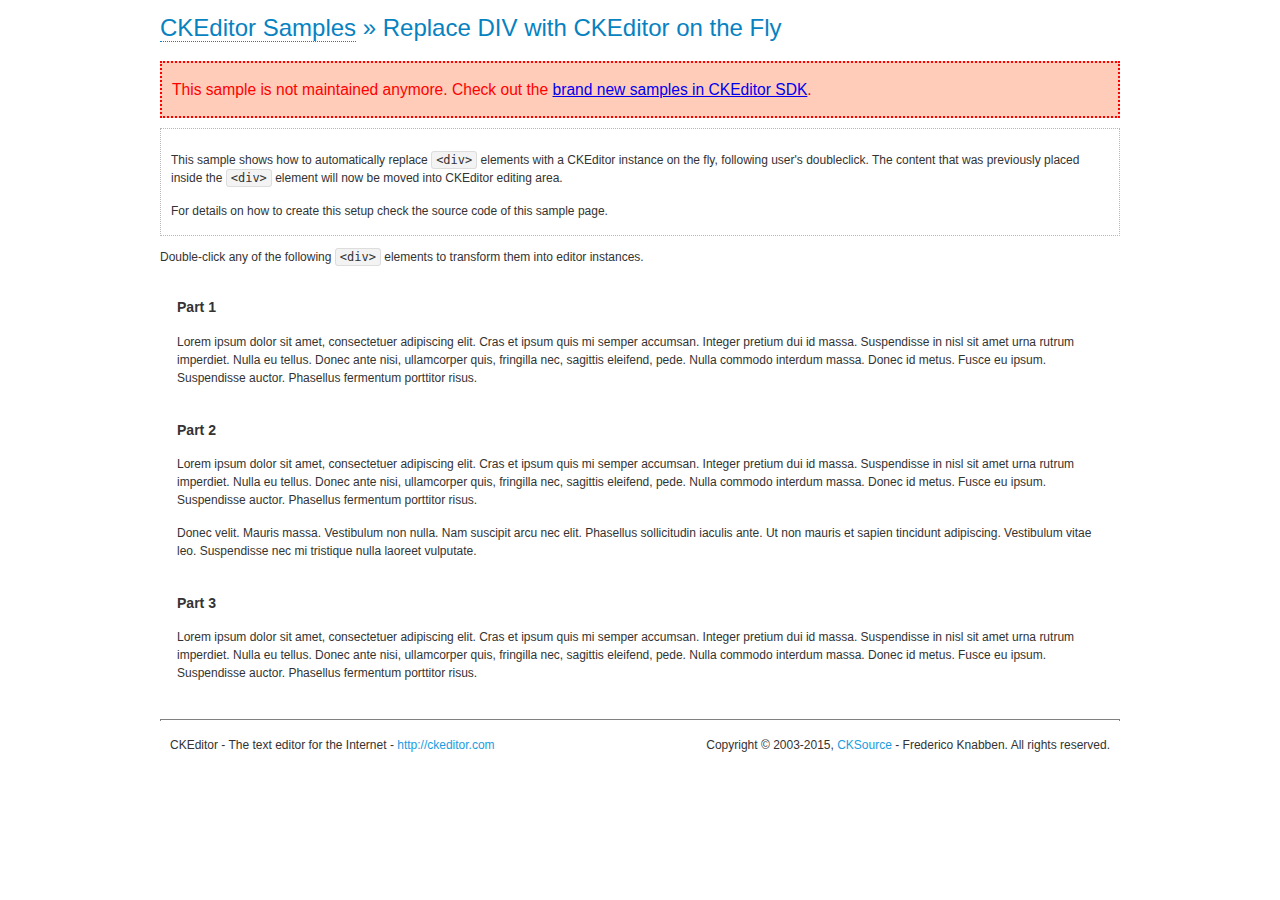
<file: js/libs/ckeditor-4.5.4/samples/old/divreplace.html>
<!DOCTYPE html>
<!--
Copyright (c) 2003-2015, CKSource - Frederico Knabben. All rights reserved.
For licensing, see LICENSE.md or http://ckeditor.com/license
-->
<html>
<head>
	<meta charset="utf-8">
	<title>Replace DIV &mdash; CKEditor Sample</title>
	<script src="../../ckeditor.js"></script>
	<link href="sample.css" rel="stylesheet">
	<style>

		div.editable
		{
			border: solid 2px transparent;
			padding-left: 15px;
			padding-right: 15px;
		}

		div.editable:hover
		{
			border-color: black;
		}

	</style>
	<script>

		// Uncomment the following code to test the "Timeout Loading Method".
		// CKEDITOR.loadFullCoreTimeout = 5;

		window.onload = function() {
			// Listen to the double click event.
			if ( window.addEventListener )
				document.body.addEventListener( 'dblclick', onDoubleClick, false );
			else if ( window.attachEvent )
				document.body.attachEvent( 'ondblclick', onDoubleClick );

		};

		function onDoubleClick( ev ) {
			// Get the element which fired the event. This is not necessarily the
			// element to which the event has been attached.
			var element = ev.target || ev.srcElement;

			// Find out the div that holds this element.
			var name;

			do {
				element = element.parentNode;
			}
			while ( element && ( name = element.nodeName.toLowerCase() ) &&
				( name != 'div' || element.className.indexOf( 'editable' ) == -1 ) && name != 'body' );

			if ( name == 'div' && element.className.indexOf( 'editable' ) != -1 )
				replaceDiv( element );
		}

		var editor;

		function replaceDiv( div ) {
			if ( editor )
				editor.destroy();

			editor = CKEDITOR.replace( div );
		}

	</script>
</head>
<body>
	<h1 class="samples">
		<a href="index.html">CKEditor Samples</a> &raquo; Replace DIV with CKEditor on the Fly
	</h1>
	<div class="warning deprecated">
		This sample is not maintained anymore. Check out the <a href="http://sdk.ckeditor.com/">brand new samples in CKEditor SDK</a>.
	</div>
	<div class="description">
		<p>
			This sample shows how to automatically replace <code>&lt;div&gt;</code> elements
			with a CKEditor instance on the fly, following user's doubleclick. The content
			that was previously placed inside the <code>&lt;div&gt;</code> element will now
			be moved into CKEditor editing area.
		</p>
		<p>
			For details on how to create this setup check the source code of this sample page.
		</p>
	</div>
	<p>
		Double-click any of the following <code>&lt;div&gt;</code> elements to transform them into
		editor instances.
	</p>
	<div class="editable">
		<h3>
			Part 1
		</h3>
		<p>
			Lorem ipsum dolor sit amet, consectetuer adipiscing elit. Cras et ipsum quis mi
			semper accumsan. Integer pretium dui id massa. Suspendisse in nisl sit amet urna
			rutrum imperdiet. Nulla eu tellus. Donec ante nisi, ullamcorper quis, fringilla
			nec, sagittis eleifend, pede. Nulla commodo interdum massa. Donec id metus. Fusce
			eu ipsum. Suspendisse auctor. Phasellus fermentum porttitor risus.
		</p>
	</div>
	<div class="editable">
		<h3>
			Part 2
		</h3>
		<p>
			Lorem ipsum dolor sit amet, consectetuer adipiscing elit. Cras et ipsum quis mi
			semper accumsan. Integer pretium dui id massa. Suspendisse in nisl sit amet urna
			rutrum imperdiet. Nulla eu tellus. Donec ante nisi, ullamcorper quis, fringilla
			nec, sagittis eleifend, pede. Nulla commodo interdum massa. Donec id metus. Fusce
			eu ipsum. Suspendisse auctor. Phasellus fermentum porttitor risus.
		</p>
		<p>
			Donec velit. Mauris massa. Vestibulum non nulla. Nam suscipit arcu nec elit. Phasellus
			sollicitudin iaculis ante. Ut non mauris et sapien tincidunt adipiscing. Vestibulum
			vitae leo. Suspendisse nec mi tristique nulla laoreet vulputate.
		</p>
	</div>
	<div class="editable">
		<h3>
			Part 3
		</h3>
		<p>
			Lorem ipsum dolor sit amet, consectetuer adipiscing elit. Cras et ipsum quis mi
			semper accumsan. Integer pretium dui id massa. Suspendisse in nisl sit amet urna
			rutrum imperdiet. Nulla eu tellus. Donec ante nisi, ullamcorper quis, fringilla
			nec, sagittis eleifend, pede. Nulla commodo interdum massa. Donec id metus. Fusce
			eu ipsum. Suspendisse auctor. Phasellus fermentum porttitor risus.
		</p>
	</div>
	<div id="footer">
		<hr>
		<p>
			CKEditor - The text editor for the Internet - <a class="samples" href="http://ckeditor.com/">http://ckeditor.com</a>
		</p>
		<p id="copy">
			Copyright &copy; 2003-2015, <a class="samples" href="http://cksource.com/">CKSource</a> - Frederico
			Knabben. All rights reserved.
		</p>
	</div>
</body>
</html>
</file>
<file: js/libs/Humanized Messages/humanmsg.css>
/*
	HUMANIZED MESSAGES 1.0
	idea - http://www.humanized.com/weblog/2006/09/11/monolog_boxes_and_transparent_messages
	home - http://humanmsg.googlecode.com
*/

html, body {
	height: 100%; /* Damn you IE! */
}

.humanMsg {
	font: normal 20px/50px Helvetica, Arial, Sans-Serif;
	letter-spacing: -1px;
	position: fixed;
	top: 130px;
	left: 25%;
	width: 50%;
	color: white;
	background-color: black;
	text-align: center; 
	display: none;
	opacity: 0;
	z-index: 100000;
}

.humanMsg .round {
    border-left: solid 2px white;
	border-right: solid 2px white;
    font-size: 1px; height: 2px;
	}

.humanMsg p {
	padding: .3em;
	display: inline; 
	}

.humanMsg a {
	display: none;
	}
	
#humanMsgLog {
	font: normal 10px Helvetica, Arial, Sans-Serif;
	color: white;
	position: fixed;
	bottom: 0;
	left: 0;
	width: 100%;
	max-height: 200px;
	display: none;
	z-index: 10000;
	}

#humanMsgLog p {
	position: relative;
	left: 50%;
	width: 200px;
	margin: 0;
	margin-left: -100px;
	padding: 0 10px;
	line-height: 20px;
	background: #333;
	text-align: center;
	white-space: pre;
	cursor: pointer;
	}

#humanMsgLog p:hover {
	background: #222;
	}

#humanMsgLog ul {
	background: #eee url([data-uri]) repeat-x;
	margin: 0;
	padding: 0;
	position: relative;
	max-height: 180px;
	overflow: auto;
	display: none;
	}

#humanMsgLog ul li {
	color: #555;
	font-size: 12px;
	list-style-type: none;
	border-bottom: 1px solid #ddd;
	line-height: 40px;
	display: none;
	padding: 0 20px;
	position: relative;
	overflow: hidden;
	white-space: pre;
	}

#humanMsgLog ul li:hover {
	background: #f2f2f2;
	}

#humanMsgLog ul li:first-child {
	margin-top: 1px;
	}
	
#humanMsgLog ul li .error {
	color: orangered;
	}

#humanMsgLog ul li .indent {
	position: absolute;
	top: 0;
	left: 100px;
	margin-right: 200px;
	height: inherit;
	}
</file>
<file: js/libs/ckeditor-4.5.4/contents.css>
/*
Copyright (c) 2003-2015, CKSource - Frederico Knabben. All rights reserved.
For licensing, see LICENSE.md or http://ckeditor.com/license
*/

body
{
	/* Font */
	font-family: sans-serif, Arial, Verdana, "Trebuchet MS";
	font-size: 12px;

	/* Text color */
	color: #333;

	/* Remove the background color to make it transparent */
	background-color: #fff;

	margin: 20px;
}

.cke_editable
{
	font-size: 13px;
	line-height: 1.6;
}

blockquote
{
	font-style: italic;
	font-family: Georgia, Times, "Times New Roman", serif;
	padding: 2px 0;
	border-style: solid;
	border-color: #ccc;
	border-width: 0;
}

.cke_contents_ltr blockquote
{
	padding-left: 20px;
	padding-right: 8px;
	border-left-width: 5px;
}

.cke_contents_rtl blockquote
{
	padding-left: 8px;
	padding-right: 20px;
	border-right-width: 5px;
}

a
{
	color: #0782C1;
}

ol,ul,dl
{
	/* IE7: reset rtl list margin. (#7334) */
	*margin-right: 0px;
	/* preserved spaces for list items with text direction other than the list. (#6249,#8049)*/
	padding: 0 40px;
}

h1,h2,h3,h4,h5,h6
{
	font-weight: normal;
	line-height: 1.2;
}

hr
{
	border: 0px;
	border-top: 1px solid #ccc;
}

img.right
{
	border: 1px solid #ccc;
	float: right;
	margin-left: 15px;
	padding: 5px;
}

img.left
{
	border: 1px solid #ccc;
	float: left;
	margin-right: 15px;
	padding: 5px;
}

pre
{
	white-space: pre-wrap; /* CSS 2.1 */
	word-wrap: break-word; /* IE7 */
	-moz-tab-size: 4;
	tab-size: 4;
}

.marker
{
	background-color: Yellow;
}

span[lang]
{
	font-style: italic;
}

figure
{
	text-align: center;
	border: solid 1px #ccc;
	border-radius: 2px;
	background: rgba(0,0,0,0.05);
	padding: 10px;
	margin: 10px 20px;
	display: inline-block;
}

figure > figcaption
{
	text-align: center;
	display: block; /* For IE8 */
}

a > img {
	padding: 1px;
	margin: 1px;
	border: none;
	outline: 1px solid #0782C1;
}
</file>
<file: js/libs/rangeslider-2.0.2/rangeslider.css>
.rangeslider,
.rangeslider__fill {
  display: block;
  -moz-box-shadow: inset 0px 1px 3px rgba(0, 0, 0, 0.3);
  -webkit-box-shadow: inset 0px 1px 3px rgba(0, 0, 0, 0.3);
  box-shadow: inset 0px 1px 3px rgba(0, 0, 0, 0.3);
  -moz-border-radius: 10px;
  -webkit-border-radius: 10px;
  border-radius: 10px;
}

.rangeslider {
  background: #e6e6e6;
  position: relative;
}

.rangeslider--horizontal {
  height: 20px;
  width: 100%;
}

.rangeslider--vertical {
  width: 20px;
  min-height: 150px;
  max-height: 100%;
}

.rangeslider--disabled {
  filter: progid:DXImageTransform.Microsoft.Alpha(Opacity=40);
  opacity: 0.4;
}

.rangeslider__fill {
  background: #00ff00;
  position: absolute;
}
.rangeslider--horizontal .rangeslider__fill {
  top: 0;
  height: 100%;
}
.rangeslider--vertical .rangeslider__fill {
  bottom: 0;
  width: 100%;
}

.rangeslider__handle {
  background: white;
  border: 1px solid #ccc;
  cursor: pointer;
  display: inline-block;
  width: 40px;
  height: 40px;
  position: absolute;
  background-image: url('[data-uri]');
  background-size: 100%;
  background-image: -webkit-gradient(linear, 50% 0%, 50% 100%, color-stop(0%, rgba(255, 255, 255, 0)), color-stop(100%, rgba(0, 0, 0, 0.1)));
  background-image: -moz-linear-gradient(rgba(255, 255, 255, 0), rgba(0, 0, 0, 0.1));
  background-image: -webkit-linear-gradient(rgba(255, 255, 255, 0), rgba(0, 0, 0, 0.1));
  background-image: linear-gradient(rgba(255, 255, 255, 0), rgba(0, 0, 0, 0.1));
  -moz-box-shadow: 0 0 8px rgba(0, 0, 0, 0.3);
  -webkit-box-shadow: 0 0 8px rgba(0, 0, 0, 0.3);
  box-shadow: 0 0 8px rgba(0, 0, 0, 0.3);
  -moz-border-radius: 50%;
  -webkit-border-radius: 50%;
  border-radius: 50%;
}
.rangeslider__handle:after {
  content: "";
  display: block;
  width: 18px;
  height: 18px;
  margin: auto;
  position: absolute;
  top: 0;
  right: 0;
  bottom: 0;
  left: 0;
  background-image: url('[data-uri]');
  background-size: 100%;
  background-image: -webkit-gradient(linear, 50% 0%, 50% 100%, color-stop(0%, rgba(0, 0, 0, 0.13)), color-stop(100%, rgba(255, 255, 255, 0)));
  background-image: -moz-linear-gradient(rgba(0, 0, 0, 0.13), rgba(255, 255, 255, 0));
  background-image: -webkit-linear-gradient(rgba(0, 0, 0, 0.13), rgba(255, 255, 255, 0));
  background-image: linear-gradient(rgba(0, 0, 0, 0.13), rgba(255, 255, 255, 0));
  -moz-border-radius: 50%;
  -webkit-border-radius: 50%;
  border-radius: 50%;
}
.rangeslider__handle:active {
  background-image: url('[data-uri]');
  background-size: 100%;
  background-image: -webkit-gradient(linear, 50% 0%, 50% 100%, color-stop(0%, rgba(0, 0, 0, 0.1)), color-stop(100%, rgba(0, 0, 0, 0.12)));
  background-image: -moz-linear-gradient(rgba(0, 0, 0, 0.1), rgba(0, 0, 0, 0.12));
  background-image: -webkit-linear-gradient(rgba(0, 0, 0, 0.1), rgba(0, 0, 0, 0.12));
  background-image: linear-gradient(rgba(0, 0, 0, 0.1), rgba(0, 0, 0, 0.12));
}
.rangeslider--horizontal .rangeslider__handle {
  top: -10px;
  touch-action: pan-y;
  -ms-touch-action: pan-y;
}
.rangeslider--vertical .rangeslider__handle {
  left: -10px;
  touch-action: pan-x;
  -ms-touch-action: pan-x;
}

input[type="range"]:focus + .rangeslider .rangeslider__handle {
  -moz-box-shadow: 0 0 8px rgba(255, 0, 255, 0.9);
  -webkit-box-shadow: 0 0 8px rgba(255, 0, 255, 0.9);
  box-shadow: 0 0 8px rgba(255, 0, 255, 0.9);
}
</file>
<file: js/libs/angular-js-bootstrap-datetimepicker-master/datetimepicker.css>
.datetimepicker-wrapper {
  vertical-align: middle;
  display: inline-block;
}

.datetimepicker-wrapper > input {
  margin-bottom: 0 !important;
  width: 130px;
}

.datetimepicker-wrapper [ng-model=hours], 
.datetimepicker-wrapper [ng-model=minutes] {
  width: 46px !important;
}
</file>
<file: styles/site.css>
*{
	margin: 0;
	padding: 0;
}

body{
	background-color: lightgrey;
}

#container{
	max-width: 720px;
	margin: 0 auto;
}

.clearfix:after{
	content:"";
	display:table;
	clear:both;
}

.recipe_teaser{
	margin:10px;
	padding: 10px;
	background-color: darkgrey;

}

.task_description{
	
}

.animation-show-hide {
  -webkit-transition:all linear 0.5s;
  transition:all linear 0.5s;
}

.animation-show-hide.ng-hide {
  opacity:0;
}

.recipe_teaser img{	
	margin: 10px;
}

.task-status-1 h1,
.task-status-1 .task-description *
{
	text-decoration: line-through;
	color: #ccc;
}

.milestone-status-1 span
{
	text-decoration: line-through;
	color: #ccc;
}

.task-priority-1{
	background-color: rgba(0, 153, 0, 0.75);	
}

.task-priority-2{
	background-color: rgba(115, 230, 0, 0.75);	
}

.task-priority-3{
	background-color: rgba(255, 255, 26, 0.75);	
}

.task-priority-4{
	background-color: rgba(230, 138, 0, 0.75);	
}

.task-priority-5{
	background-color: rgba(179, 0, 0, 0.75);	
}

.tasks-container{
	display: block;
	width: 100%;
	font-size: 14px;
	line-height: 1.42857143;
	color: #555;
	background-color: #fff;
	background-image: none;
	border: 1px solid #ccc;
	border-radius: 4px;
}

.tasks-container .task-box{
	padding: 10px;
	border-bottom: 1px solid #ccc;
}


.tasks-container .task-box:last-child{
	border:none;
}

.modal h4{
	display: block;
	width: 100%;
	text-align: center;
	font-weight: bold;
	font-transform: uppercase;
}

.center{
	display: block;
	margin-left: auto;
	margin-right: auto;
}

.transparent{
    border: none;
    background: none;
}

.glyphicon-status-0:before{
	content: "\e013"
}
.glyphicon-status-0{
	color: green;
	
}
.glyphicon-status-1:before{
	content: "\e014"
}
.glyphicon-status-1{
	color: red;
}

.task-status-0 div.milestone-status-0{
	cursor:pointer;
}
</file>
<file: js/libs/ckeditor-4.5.4/samples/css/samples.css>
/**
 * @license Copyright (c) 2003-2015, CKSource - Frederico Knabben. All rights reserved.
 * For licensing, see LICENSE.md or http://ckeditor.com/license
 */
@media (max-width: 900px) {
  .global-is-mobile-hidden {
    display: none !important;
  }
}
article,
aside,
details,
figcaption,
figure,
footer,
header,
hgroup,
main,
menu,
nav,
section {
  display: block;
}
body,
html {
  margin: 0;
  padding: 0;
  font: 16px / 1.8 Arial, 'Helvetica Neue', Helvetica, sans-serif;
  font-weight: 300;
  color: #575757;
}
.grid-width-10 {
  width: 10%;
}
.grid-width-20 {
  width: 20%;
}
.grid-width-30 {
  width: 30%;
}
.grid-width-40 {
  width: 40%;
}
.grid-width-50 {
  width: 50%;
}
.grid-width-60 {
  width: 60%;
}
.grid-width-70 {
  width: 70%;
}
.grid-width-80 {
  width: 80%;
}
.grid-width-90 {
  width: 90%;
}
.grid-width-100 {
  width: 100%;
}
@media (max-width: 900px) {
  .grid-width-10,
  .grid-width-20,
  .grid-width-30,
  .grid-width-40,
  .grid-width-50,
  .grid-width-60,
  .grid-width-70,
  .grid-width-80,
  .grid-width-90,
  .grid-width-100 {
    width: 100%;
  }
}
*[class*="grid-width"] {
  -webkit-box-sizing: border-box;
  -moz-box-sizing: border-box;
  box-sizing: border-box;
  padding-left: 4%;
  padding-right: 4%;
  float: left;
}
*[class*="grid-width"]:after,
.grid-container:after,
*[class*="grid-width"]:before,
.grid-container:before {
  content: '';
  display: block;
  overflow: hidden;
  visibility: hidden;
  font-size: 0;
  line-height: 0;
  width: 0;
  height: 0;
}
*[class*="grid-width"]:after,
.grid-container:after {
  clear: both;
}
.grid-container {
  -webkit-box-sizing: border-box;
  -moz-box-sizing: border-box;
  box-sizing: border-box;
  margin-left: auto;
  margin-right: auto;
}
.grid-container-nested *[class*="grid-width"]:first-child {
  padding-left: 0;
}
.grid-container-nested *[class*="grid-width"]:last-child {
  padding-right: 0;
}
@media (max-width: 900px) {
  .grid-container-nested *[class*="grid-width"]:first-child {
    padding-left: 4%;
  }
  .grid-container-nested *[class*="grid-width"]:last-child {
    padding-right: 4%;
  }
}
.header-a {
  min-height: 140px;
  overflow: hidden;
}
.header-a .header-a-logo {
  margin: 40px 0 0;
}
@media (max-width: 900px) {
  .header-a .header-a-logo {
    text-align: center;
  }
}
.header-a .header-a-logo img {
  border: transparent;
}
.navigation-a {
  height: 30px;
  background: #3d3d3d;
  position: absolute;
  left: 0;
  right: 0;
  top: 0;
  padding: 0;
  overflow: hidden;
}
@media (max-width: 900px) {
  .navigation-a {
    text-align: center;
  }
}
.navigation-a ul {
  list-style: none;
  margin: 0;
  overflow: hidden;
}
.navigation-a ul li,
.navigation-a ul li a {
  display: inline-block;
}
@media (max-width: 900px) {
  .navigation-a ul {
    width: auto;
    text-overflow: ellipsis;
    white-space: nowrap;
    display: inline-block;
    float: none;
  }
  .navigation-a ul:before,
  .navigation-a ul:after {
    display: none;
  }
}
.navigation-a ul.navigation-a-left {
  text-align: left;
}
@media (max-width: 900px) {
  .navigation-a ul.navigation-a-left {
    padding-right: 0;
  }
}
.navigation-a ul.navigation-a-right {
  text-align: right;
}
@media (max-width: 900px) {
  .navigation-a ul.navigation-a-right {
    padding-left: 23px;
  }
}
.navigation-a ul li + li {
  margin-left: 23px;
}
.navigation-a ul li a {
  font-size: 10px;
  font-size: 0.625rem;
  line-height: 18px;
  line-height: 1.13rem;
  line-height: 30px;
  float: left;
  color: #dddddd;
  font-weight: bold;
  text-decoration: none;
  text-transform: uppercase;
}
.navigation-a ul li a:hover {
  cursor: pointer;
  color: #ffffff;
}
.icon-navigation-a-github:before,
.icon-navigation-a-github:after {
  background-image: url("[data-uri]");
}
.navigation-b {
  text-align: right;
  margin: 52px 0 0;
  overflow: visible;
}
@media (max-width: 900px) {
  .navigation-b {
    text-align: center;
    margin-top: 20px;
    padding: 0;
  }
}
.navigation-b ul {
  padding: 0;
  list-style: none;
  margin: 0;
  overflow: visible;
}
.navigation-b ul li,
.navigation-b ul li a {
  display: inline-block;
}
@media (max-width: 900px) {
  .navigation-b ul {
    display: table;
    width: 100%;
    padding-bottom: 1.5em;
  }
}
@media (max-width: 900px) {
  .navigation-b ul li {
    display: table-row;
  }
}
.navigation-b ul li + li {
  margin-left: 20px;
}
@media (max-width: 900px) {
  .navigation-b ul li + li {
    margin-left: 0;
  }
}
.navigation-b ul li a {
  -webkit-box-sizing: border-box;
  -moz-box-sizing: border-box;
  box-sizing: border-box;
  text-transform: uppercase;
  text-decoration: none;
  outline: none;
}
@media (max-width: 900px) {
  .navigation-b ul li a {
    width: 100%;
    -webkit-border-radius: 0;
    -webkit-background-clip: padding-box;
    -moz-border-radius: 0;
    -moz-background-clip: padding;
    border-radius: 0;
    background-clip: padding-box;
  }
}
.footer-a {
  font-size: 13px;
  font-size: 0.8125rem;
  line-height: 23.4px;
  line-height: 1.46rem;
  padding-top: 2.25em;
  padding-bottom: 2.25em;
  overflow: hidden;
  color: #8a8a8a;
}
.footer-a a {
  color: #27c0d8;
  text-decoration: none;
  border-bottom: 1px dotted #27c0d8;
}
.footer-a a:hover {
  color: #23adc2;
}
.footer-a p {
  margin: 0;
  display: inline-block;
  text-align: center;
}
.content {
  font-size: 14px;
  font-size: 0.875rem;
  line-height: 25.2px;
  line-height: 1.57rem;
  overflow: hidden;
  padding-top: 1.5em;
  padding-bottom: 1.5em;
}
.content p {
  margin: 0.75em 0;
}
.content ul,
.content ol,
.content pre,
.content blockquote,
.content textarea:not([class^="cke"]),
.content .cke {
  margin: 1.875em 0;
}
.content code,
.content kbd {
  -webkit-border-radius: 3px;
  -webkit-background-clip: padding-box;
  -moz-border-radius: 3px;
  -moz-background-clip: padding;
  border-radius: 3px;
  background-clip: padding-box;
  padding: 3px 4px;
}
.content pre,
.content code,
.content kbd,
.content blockquote {
  background: #f5f5f5;
}
.content blockquote,
.content pre {
  background: none;
  border-left: 4px solid #27c0d8;
  padding: 1.5em 2.25em;
}
.content p a,
.content ul a,
.content ol a,
.content blockquote a,
.content h1 a,
.content h2 a,
.content h3 a,
.content h4 a,
.content h5 a {
  color: #27c0d8;
  text-decoration: none;
  border-bottom: 1px dotted #27c0d8;
}
.content p a:hover,
.content ul a:hover,
.content ol a:hover,
.content blockquote a:hover,
.content h1 a:hover,
.content h2 a:hover,
.content h3 a:hover,
.content h4 a:hover,
.content h5 a:hover {
  color: #23adc2;
}
.content h1,
.content h2,
.content h3,
.content h4,
.content h5 {
  color: #000;
  font-weight: 100;
}
.content h1 code,
.content h2 code,
.content h3 code,
.content h4 code,
.content h5 code,
.content h1 kbd,
.content h2 kbd,
.content h3 kbd,
.content h4 kbd,
.content h5 kbd {
  font-size: inherit;
}
.content h1 a.content-heading-anchor,
.content h2 a.content-heading-anchor,
.content h3 a.content-heading-anchor,
.content h4 a.content-heading-anchor,
.content h5 a.content-heading-anchor {
  font-weight: 100;
  vertical-align: middle;
  opacity: 0;
  border: 0;
}
.content h1:hover a.content-heading-anchor,
.content h2:hover a.content-heading-anchor,
.content h3:hover a.content-heading-anchor,
.content h4:hover a.content-heading-anchor,
.content h5:hover a.content-heading-anchor {
  opacity: 1;
}
.content h1:target a,
.content h2:target a,
.content h3:target a,
.content h4:target a,
.content h5:target a {
  -webkit-animation: targetLinkOpacity 0.5s linear alternate;
  -moz-animation: targetLinkOpacity 0.5s linear alternate;
  -o-animation: targetLinkOpacity 0.5s linear alternate;
  animation: targetLinkOpacity 0.5s linear alternate;
  opacity: 1;
}
.content input,
.content select,
.content textarea:not([class^="cke"]) {
  -webkit-border-radius: 3px;
  -webkit-background-clip: padding-box;
  -moz-border-radius: 3px;
  -moz-background-clip: padding;
  border-radius: 3px;
  background-clip: padding-box;
  -webkit-box-shadow: inset 0 1px 1px rgba(0, 0, 0, 0.08);
  -moz-box-shadow: inset 0 1px 1px rgba(0, 0, 0, 0.08);
  box-shadow: inset 0 1px 1px rgba(0, 0, 0, 0.08);
  font: inherit;
  color: inherit;
  border: 1px solid #d9d9d9;
  padding: .2em .5em;
}
.content input:focus,
.content select:focus,
.content textarea:not([class^="cke"]):focus {
  border-color: #66afe9;
  outline: 0;
  -webkit-box-shadow: inset 0 1px 1px rgba(0, 0, 0, 0.08), 0 0 8px #93c6ef;
  -moz-box-shadow: inset 0 1px 1px rgba(0, 0, 0, 0.08), 0 0 8px #93c6ef;
  box-shadow: inset 0 1px 1px rgba(0, 0, 0, 0.08), 0 0 8px #93c6ef;
}
.content abbr {
  border-bottom: 1px dotted #666;
  cursor: pointer;
}
.content blockquote {
  font-style: italic;
  font-family: Georgia, Times, "Times New Roman", serif;
  font-size: 16px;
  font-size: 1rem;
  line-height: 28.8px;
  line-height: 1.8rem;
}
.content em {
  font-style: italic;
}
.content h1 {
  font-size: 36px;
  font-size: 2.25rem;
  line-height: 64.8px;
  line-height: 4.05rem;
  margin: 1.125em 0 0;
}
.content h2 {
  font-size: 27.2px;
  font-size: 1.7rem;
  line-height: 48.96px;
  line-height: 3.06rem;
  margin: 0.9em 0 0;
}
.content h3 {
  font-size: 24px;
  font-size: 1.5rem;
  line-height: 43.2px;
  line-height: 2.7rem;
  font-weight: 500;
  margin: 0.75em 0 0;
}
.content h4 {
  font-size: 19.2px;
  font-size: 1.2rem;
  line-height: 34.56px;
  line-height: 2.16rem;
  font-weight: 500;
  margin: 0.75em 0 0;
}
.content h5 {
  font-size: 17.6px;
  font-size: 1.1rem;
  line-height: 31.68px;
  line-height: 1.98rem;
  font-weight: 500;
  margin: 0.75em 0 0;
}
.content hr {
  border: 0;
  border-top: 4px solid #d9d9d9;
  margin: 1.5em 0;
}
.content input[type="text"] {
  height: 1.8em;
  line-height: 1.8em;
}
.content input[type="button"] {
  -webkit-appearance: button;
  -moz-appearance: button;
  appearance: button;
}
.content kbd {
  font-size: 12px;
  font-size: 0.75rem;
  line-height: 21.6px;
  line-height: 1.35rem;
  font-family: Arial, 'Helvetica Neue', Helvetica, sans-serif;
  padding: 2px 6px;
  -webkit-box-shadow: 0 0 4px #ffffff inset, 0 2px 0 #d9d9d9;
  -moz-box-shadow: 0 0 4px #ffffff inset, 0 2px 0 #d9d9d9;
  box-shadow: 0 0 4px #ffffff inset, 0 2px 0 #d9d9d9;
}
.content p img {
  vertical-align: middle;
}
.content p pre {
  padding: 1.5em;
}
.content pre {
  padding: 0;
  border: 0;
  tab-size: 4;
  -o-tab-size: 4;
  -moz-tab-size: 4;
}
.content pre,
.content code {
  font-size: 11.89px;
  font-size: 0.743rem;
  line-height: 21.4px;
  line-height: 1.34rem;
  font-family: Consolas, Menlo, Monaco, Lucida Console, Liberation Mono, DejaVu Sans Mono, Bitstream Vera Sans Mono, Courier New, monospace, serif;
}
.content pre a,
.content code a {
  border: 0;
}
.content pre code {
  padding: 0.75em;
  display: block;
}
.content strong {
  color: #000;
}
.content ul ul,
.content ol ul,
.content ul ol,
.content ol ol {
  margin: 0.75em 0;
}
.content ul li,
.content ol li {
  font-size: 14px;
  font-size: 0.875rem;
  line-height: 30.24px;
  line-height: 1.89rem;
}
.content textarea:not([class^="cke"]) {
  width: 100%;
}
.content div.todo {
  border: 2px dotted #444;
  padding: 10px;
  margin: 60px 0 10px 0;
  /* Remove me some day */
}
.content div.todo:before {
  content: "TODO";
  font-weight: bold;
}
body a.button-a,
body button.button-a,
body input.button-a {
  -webkit-border-radius: 3px;
  -webkit-background-clip: padding-box;
  -moz-border-radius: 3px;
  -moz-background-clip: padding;
  border-radius: 3px;
  background-clip: padding-box;
  font-size: 14px;
  font-size: 0.875rem;
  line-height: 25.2px;
  line-height: 1.57rem;
  height: 36px;
  line-height: 36px;
  padding: 0 1.1em;
  font-weight: 700;
  color: #3e3e3e;
  white-space: nowrap;
  text-decoration: none;
  display: inline-block;
  cursor: pointer;
  border: 0;
  vertical-align: middle;
  margin: 1px 0;
  background: transparent;
}
body a.button-a.icon-pos-left,
body button.button-a.icon-pos-left,
body input.button-a.icon-pos-left {
  padding-left: .8em;
}
body a.button-a.icon-pos-right,
body button.button-a.icon-pos-right,
body input.button-a.icon-pos-right {
  padding-right: .8em;
}
body a.button-a.button-a-no-text,
body button.button-a.button-a-no-text,
body input.button-a.button-a-no-text {
  -webkit-border-radius: 100px;
  -webkit-background-clip: padding-box;
  -moz-border-radius: 100px;
  -moz-background-clip: padding;
  border-radius: 100px;
  background-clip: padding-box;
  width: 36px;
  padding: 0;
  text-indent: -999px;
  overflow: hidden;
  position: relative;
  text-align: center;
}
body a.button-a.button-a-no-text:before,
body button.button-a.button-a-no-text:before,
body input.button-a.button-a-no-text:before {
  position: absolute;
  left: 50%;
  top: 50%;
  margin: -9px 0 0 -9px;
}
@media (max-width: 900px) {
  body a.button-a.button-a-mobile-collapsed,
  body button.button-a.button-a-mobile-collapsed,
  body input.button-a.button-a-mobile-collapsed {
    -webkit-border-radius: 100px;
    -webkit-background-clip: padding-box;
    -moz-border-radius: 100px;
    -moz-background-clip: padding;
    border-radius: 100px;
    background-clip: padding-box;
    width: 36px;
    padding: 0;
    text-indent: -999px;
    overflow: hidden;
    position: relative;
    text-align: center;
  }
  body a.button-a.button-a-mobile-collapsed:before,
  body button.button-a.button-a-mobile-collapsed:before,
  body input.button-a.button-a-mobile-collapsed:before {
    position: absolute;
    left: 50%;
    top: 50%;
    margin: -9px 0 0 -9px;
  }
  body a.button-a.button-a-mobile-collapsed:before,
  body button.button-a.button-a-mobile-collapsed:before,
  body input.button-a.button-a-mobile-collapsed:before {
    position: absolute;
    left: 50%;
    top: 50%;
    margin: -9px 0 0 -9px;
  }
}
body a.button-a:active,
body button.button-a:active,
body input.button-a:active,
body a.button-a:hover,
body button.button-a:hover,
body input.button-a:hover {
  color: #fff;
  background: #23adc2;
}
body a.button-a:focus,
body button.button-a:focus,
body input.button-a:focus {
  border-color: #66afe9;
  outline: 0;
  -webkit-box-shadow: inset 0 1px 1px rgba(0, 0, 0, 0.075), 0 0 8px #93c6ef;
  -moz-box-shadow: inset 0 1px 1px rgba(0, 0, 0, 0.075), 0 0 8px #93c6ef;
  box-shadow: inset 0 1px 1px rgba(0, 0, 0, 0.075), 0 0 8px #93c6ef;
}
body a.button-a-soft,
body button.button-a-soft,
body input.button-a-soft {
  background: #e7e7e7;
}
body a.button-a-soft:active,
body button.button-a-soft:active,
body input.button-a-soft:active,
body a.button-a-soft:hover,
body button.button-a-soft:hover,
body input.button-a-soft:hover {
  color: #3e3e3e;
  background: #cecece;
}
body a.button-a-background,
body button.button-a-background,
body input.button-a-background,
body a.navigation-b ul li a:hover,
body button.navigation-b ul li a:hover,
body input.navigation-b ul li a:hover {
  color: #fff;
  background: #27c0d8;
}
body a.button-a-background:active,
body button.button-a-background:active,
body input.button-a-background:active,
body a.button-a-background:hover,
body button.button-a-background:hover,
body input.button-a-background:hover,
body a.navigation-b ul li a:hover:active,
body button.navigation-b ul li a:hover:active,
body input.navigation-b ul li a:hover:active,
body a.navigation-b ul li a:hover:hover,
body button.navigation-b ul li a:hover:hover,
body input.navigation-b ul li a:hover:hover {
  color: #fff;
  background: #23adc2;
}
.balloon-a {
  font-size: 12px;
  font-size: 0.75rem;
  line-height: 21.6px;
  line-height: 1.35rem;
  -webkit-border-radius: 3px;
  -webkit-background-clip: padding-box;
  -moz-border-radius: 3px;
  -moz-background-clip: padding;
  border-radius: 3px;
  background-clip: padding-box;
  border-bottom: 3px solid #d4d4d4;
  background: #ebebeb;
  display: inline-block;
  white-space: nowrap;
  padding: .4em 1.2em .2em;
  font-weight: 700;
  position: relative;
  z-index: 1000;
  text-transform: none;
  color: #575757;
}
.balloon-a:hover {
  color: #575757;
}
.balloon-a:before {
  content: '';
  width: 0;
  height: 0;
  border-style: solid;
  position: absolute;
}
.balloon-a-ne:before,
.balloon-a-nw:before {
  top: -13px;
  border-width: 0 9px 15.6px 9px;
  border-color: transparent transparent #ebebeb transparent;
}
.balloon-a-se:before,
.balloon-a-sw:before {
  bottom: -13px;
  border-width: 15.6px 9px 0 9px;
  border-color: #ebebeb transparent transparent transparent;
}
.balloon-a-nw:before,
.balloon-a-sw:before {
  left: 20px;
}
.balloon-a-ne:before,
.balloon-a-se:before {
  right: 20px;
}
.icon-pos-left:before,
.icon-pos-right:after {
  content: '';
  display: inline-block;
  width: 18px;
  height: 18px;
  vertical-align: middle;
  background-repeat: no-repeat;
}
.icon-pos-left:before {
  margin-right: 10px;
}
.icon-pos-right:after {
  margin-left: 10px;
}
.icon-download:before,
.icon-download:after {
  background-image: url("[data-uri]");
}
.icon-question-mark:before,
.icon-question-mark:after {
  background-image: url("[data-uri]");
}
.icon-close:before,
.icon-close:after {
  background-image: url("[data-uri]");
}
.ie8 .switch > * {
  vertical-align: middle;
}
.ie8 .switch input[type="radio"] {
  margin: 0 0.25em;
  display: inline-block;
}
.ie8 .switch label {
  margin-left: 0 !important;
  margin-right: 0 !important;
}
.ie8 .switch label[data-for="1"] {
  float: left;
}
.ie8 .switch label[data-for="2"] {
  float: right;
}
.ie8 .switch .switch-inner {
  display: none;
}
.switch {
  font-size: 14px;
  font-size: 0.875rem;
  line-height: 25.2px;
  line-height: 1.57rem;
  font-weight: bold;
  background-color: #27c0d8;
  overflow: hidden;
  display: inline-block;
  padding: 0.75em 0.25em;
  color: #fff;
  -webkit-border-radius: 3px;
  -webkit-background-clip: padding-box;
  -moz-border-radius: 3px;
  -moz-background-clip: padding;
  border-radius: 3px;
  background-clip: padding-box;
  position: relative;
}
.switch input[type="radio"] {
  display: none;
}
.switch label {
  position: relative;
  z-index: 2;
  float: left;
  cursor: pointer;
  padding: 0 0.75em;
}
.switch label:hover {
  text-decoration: underline;
}
.switch .switch-inner {
  float: left;
  background-color: #FFF;
  height: 1.5em;
  width: 4.125em;
  padding: 2px;
  margin: 0 0.25em;
  -webkit-border-radius: 5.5px;
  -webkit-background-clip: padding-box;
  -moz-border-radius: 5.5px;
  -moz-background-clip: padding;
  border-radius: 5.5px;
  background-clip: padding-box;
}
.switch .switch-inner .handler {
  overflow: hidden;
  position: relative;
  display: block;
  height: 1.5em;
  width: 1.5em;
  background: #25b4cb;
  -webkit-border-radius: 4.5px;
  -webkit-background-clip: padding-box;
  -moz-border-radius: 4.5px;
  -moz-background-clip: padding;
  border-radius: 4.5px;
  background-clip: padding-box;
}
.switch .switch-inner .handler:before {
  content: '';
  display: block;
  position: absolute;
  top: 0;
  right: 0;
  bottom: 3px;
  left: 0;
  background-color: #34c4da;
  -webkit-border-bottom-left-radius: 4.5px;
  -moz-border-radius-bottomleft: 4.5px;
  border-bottom-left-radius: 4.5px;
  -webkit-border-bottom-right-radius: 4.5px;
  -webkit-background-clip: padding-box;
  -moz-border-radius-bottomright: 4.5px;
  -moz-background-clip: padding;
  border-bottom-right-radius: 4.5px;
  background-clip: padding-box;
}
.switch:hover .switch-inner .handler:before {
  background: #45c9dd;
}
.switch input[data-num="2"]:checked ~ .switch-inner > .handler {
  margin-left: auto;
}
.switch input[data-num="2"]:checked ~ label[data-for="1"] {
  padding-right: 5.125em;
  margin-right: -4.375em;
}
.switch input[data-num="1"]:checked ~ label[data-for="2"] {
  padding-left: 5.125em;
  margin-left: -4.375em;
}
.toggler {
  -webkit-user-select: none;
  -moz-user-select: none;
  -ms-user-select: none;
  user-select: none;
}
.toggler label {
  cursor: pointer;
}
.toggler [data-collapse] {
  display: inherit;
}
.toggler [data-expand] {
  display: none;
}
.toggler.collapsed [data-collapse] {
  display: none;
}
.toggler.collapsed [data-expand] {
  display: inherit;
}
.toggler-container {
  overflow: hidden;
}
.toggler-container.collapsed {
  height: 0;
}
.icon-toggler-expanded:before,
.icon-toggler-collapsed:before,
.icon-toggler-expanded:after,
.icon-toggler-collapsed:after {
  background-image: url("[data-uri]");
}
.icon-toggler-expanded.icon-light:before,
.icon-toggler-collapsed.icon-light:before,
.icon-toggler-expanded.icon-light:after,
.icon-toggler-collapsed.icon-light:after {
  background-image: url("[data-uri]");
}
.icon-toggler-expanded:before,
.icon-toggler-expanded:after {
  background-position: top left;
}
.icon-toggler-collapsed:before,
.icon-toggler-collapsed:after {
  background-position: bottom left;
}
.modal {
  padding: 20px;
  border-radius: 3px;
  background-color: white;
  max-width: 700px;
  -webkit-box-sizing: border-box;
  -moz-box-sizing: border-box;
  box-sizing: border-box;
  width: 80% !important;
  top: 50% !important;
  -webkit-transform: translate(-50%, -50%) !important;
  -moz-transform: translate(-50%, -50%) !important;
  -o-transform: translate(-50%, -50%) !important;
  -ms-transform: translate(-50%, -50%) !important;
  transform: translate(-50%, -50%) !important;
}
.modal-close {
  -webkit-border-radius: 100px;
  -webkit-background-clip: padding-box;
  -moz-border-radius: 100px;
  -moz-background-clip: padding;
  border-radius: 100px;
  background-clip: padding-box;
  cursor: pointer;
  height: 18px;
  width: 18px;
  position: absolute;
  top: 10px;
  right: 10px;
  font-size: 17px;
  text-align: center;
  line-height: 19px;
  background: #cccccc;
}
main .grid-container,
header .grid-container,
.navigation-a > div,
footer > div {
  max-width: 968px;
}
.header-a {
  margin-top: 30px;
}
.footer-a {
  border-top: 1px solid #d9d9d9;
}
.adjoined-top {
  background-color: #27c0d8;
  color: #fff;
}
.adjoined-top .content h1,
.adjoined-top .content h2,
.adjoined-top .content h3,
.adjoined-top .content h4,
.adjoined-top .content h5 {
  color: #fff;
}
.adjoined-top .content p {
  font-size: 18px;
  font-size: 1.125rem;
  line-height: 32.4px;
  line-height: 2.02rem;
  font-weight: 100;
}
.adjoined-top .content p a {
  text-decoration: none;
  border-bottom: 1px dotted #fff;
  color: inherit;
}
.adjoined-top .content p a:hover {
  color: #e6e6e6;
}
.adjoined-top .content button {
  color: #fff;
}
.adjoined-top .content strong {
  color: #fff;
}
.adjoined-top .content code {
  font-size: inherit;
  color: #27c0d8;
}
.adjoined-bottom {
  position: relative;
}
.adjoined-bottom:before {
  z-index: -1;
  content: '';
  background: #27c0d8;
  position: absolute;
  top: 0;
  left: 0;
  right: 0;
  height: 50%;
}
main .grid-container,
header .grid-container,
.navigation-a > div,
footer > div {
  max-width: 1052px;
}
main .grid-container.freed-width {
  max-width: none;
}
.switch {
  background: #25b4cb;
  float: right;
  overflow: visible;
}
.switch .balloon-a {
  position: absolute;
  top: -40px;
  right: 50%;
  margin-right: -15px;
  background: #FFEFC1;
  border-bottom-color: #DCDCA4;
}
.switch .balloon-a:before {
  border-color: #FFEFC1 transparent transparent transparent;
}
#toolbar .editors-container {
  overflow: hidden;
  height: 0;
  transition: height 200ms;
}
#toolbar .editors-container.active {
  height: auto;
}
#main #editor {
  background: #FFF;
  padding: 2% 4%;
  border: dashed 5px #27c0d8;
}
div.cke a.cke_button,
div.cke .cke_combo_button {
  border-bottom: none;
}
div.cke a.cke_button.cke_combo_button,
div.cke .cke_combo_button.cke_combo_button {
  border-bottom: 1px solid #a6a6a6;
}
#main .adjoined-top:before {
  height: 335px;
}
#toolbar .adjoined-top:before {
  height: 219px;
}
#toolbar .adjoined-top .grid-container-nested {
  height: 147px;
}
.content .grid-switch-magic {
  margin: 3.5em 0 0;
}
#info-box {
  padding-bottom: 0;
}
#info-box > div {
  width: 100%;
  text-align: right;
}
#info-box > div .toggler {
  padding-right: 0;
}
#info-box > div .toggler:hover {
  background: transparent;
  color: #000;
}
#info-box > div .toggler:hover > label {
  text-decoration: underline;
}
#info-box > div h2 {
  float: left;
  margin-top: 0;
}
#info-box > div#instructions-container {
  text-align: left;
}
#toolbarModifierWrapper {
  overflow: hidden;
  height: 0;
  opacity: 0;
  transition: height 200ms;
}
#toolbarModifierWrapper.active {
  height: auto;
  opacity: 1;
}
header {
  overflow: visible;
}
header div.grid-container {
  overflow: visible;
}
header .navigation-b {
  overflow: visible;
}
header .navigation-b ul {
  overflow: visible;
}
header .navigation-b a {
  position: relative;
}
header .balloon-a {
  position: absolute;
  top: 48px;
  left: 50%;
  margin-left: -35px;
}
@media (max-width: 1140px) {
  header .balloon-a {
    left: auto;
    margin-left: auto;
    right: 50%;
    margin-right: -35px;
  }
  header .balloon-a:before {
    left: auto;
    right: 22px;
  }
}
@media (max-width: 900px) {
  header .balloon-a {
    display: none;
  }
}
#toolbar .cke_toolbar {
  pointer-events: none;
  -webkit-user-select: none;
  -moz-user-select: none;
  -ms-user-select: none;
  user-select: none;
  cursor: default;
}
.some-toolbar-active .cke_toolbar {
  zoom: 1;
  filter: alpha(opacity=50);
  -webkit-opacity: 0.5;
  -moz-opacity: 0.5;
  opacity: 0.5;
}
.cke_toolbar.active {
  position: relative;
  zoom: 1;
  filter: alpha(opacity=100);
  -webkit-opacity: 1;
  -moz-opacity: 1;
  opacity: 1;
}
.cke_toolbar.active:after {
  content: '';
  display: block;
  position: absolute;
  top: 0;
  right: 6px;
  bottom: 5px;
  left: 0;
  -webkit-border-radius: 5px;
  -webkit-background-clip: padding-box;
  -moz-border-radius: 5px;
  -moz-background-clip: padding;
  border-radius: 5px;
  background-clip: padding-box;
  -webkit-box-shadow: 0px 0px 15px 3px #fff4b0;
  -moz-box-shadow: 0px 0px 15px 3px #fff4b0;
  box-shadow: 0px 0px 15px 3px #fff4b0;
}
.cke_toolbar.active .cke_toolgroup {
  -webkit-box-shadow: none;
  -moz-box-shadow: none;
  box-shadow: none;
  border-color: #e3c300;
}
.cke_toolbar.active .cke_combo,
.cke_toolbar.active .cke_toolgroup {
  position: relative;
  z-index: 2;
}
.cke_toolbar.active .cke_combo_button {
  -webkit-box-shadow: none;
  -moz-box-shadow: none;
  box-shadow: none;
}
.unselectable {
  -webkit-user-select: none;
  -moz-user-select: none;
  -ms-user-select: none;
  user-select: none;
}
.toolbar {
  padding: 5px 0;
  margin-bottom: 2.4em;
  overflow: hidden;
  background: #fff;
}
.toolbar button.button-a.cke_button {
  cursor: pointer;
  display: inline-block;
  padding: 4px 6px;
  outline: 0;
  border: 1px solid #a6a6a6;
}
.toolbar button.button-a.hidden {
  display: none;
}
.toolbar button.button-a.left {
  float: left;
  margin-right: 8px;
}
.toolbar button.button-a.right {
  float: right;
  margin-left: 8px;
}
.toolbar button.button-a .highlight {
  color: #ffefc1;
}
.configContainer.hidden,
.toolbarModifier.hidden,
.toolbarModifier-hints.hidden {
  display: none;
}
.toolbarModifier :focus,
.toolbar button:focus,
.configContainer textarea.configCode:focus {
  outline: none;
}
div.toolbarModifier {
  padding: 0;
  overflow: hidden;
  width: 100%;
  position: relative;
  display: table;
  border-collapse: collapse;
}
div.toolbarModifier ::-moz-focus-inner {
  border: 0;
}
div.toolbarModifier .empty {
  display: none;
}
div.toolbarModifier.empty-visible .empty {
  display: table-row;
  zoom: 1;
  filter: alpha(opacity=60);
  -webkit-opacity: 0.6;
  -moz-opacity: 0.6;
  opacity: 0.6;
}
div.toolbarModifier .empty > p {
  line-height: 31px;
}
div.toolbarModifier > ul {
  padding: 0;
  margin: 0;
  border-top: 1px solid #cccccc;
  width: 100%;
}
div.toolbarModifier > ul[data-type="table-header"] {
  display: table-header-group;
}
div.toolbarModifier > ul[data-type="table-body"] {
  display: table-row-group;
}
div.toolbarModifier > ul p {
  padding: 0;
  margin: 0;
}
div.toolbarModifier > ul > li {
  display: table-row;
}
div.toolbarModifier > ul > li[data-type="header"] {
  font-weight: bold;
  user-select: none;
  cursor: default;
}
div.toolbarModifier > ul > li[data-type="group"],
div.toolbarModifier > ul > li[data-type="separator"] {
  border-bottom: 1px solid #cccccc;
}
div.toolbarModifier > ul > li[data-type="subgroup"] {
  border-top: 1px solid #eee;
}
div.toolbarModifier > ul > li[data-type="subgroup"]:first-child {
  border-top: none;
}
div.toolbarModifier > ul > li[data-type="group"].active,
div.toolbarModifier > ul > li[data-type="group"]:hover,
div.toolbarModifier > ul > li[data-type="separator"].active,
div.toolbarModifier > ul > li[data-type="separator"]:hover {
  overflow: hidden;
  z-index: 2;
}
div.toolbarModifier > ul > li[data-type="group"].active,
div.toolbarModifier > ul > li[data-type="separator"].active,
div.toolbarModifier > ul > li[data-type="group"].active:hover,
div.toolbarModifier > ul > li[data-type="separator"].active:hover {
  background: #f0fafb;
}
div.toolbarModifier > ul > li[data-type="group"]:hover,
div.toolbarModifier > ul > li[data-type="separator"]:hover {
  background: #fffbe3;
}
div.toolbarModifier > ul > li[data-type="separator"] {
  background: #f5f5f5;
}
div.toolbarModifier > ul > li[data-type="separator"]:after {
  content: '';
  width: 100%;
}
div.toolbarModifier > ul > li[data-type="separator"] > p {
  padding: 2px 5px;
}
div.toolbarModifier > ul > li > p,
div.toolbarModifier > ul > li > ul {
  display: table-cell;
  vertical-align: middle;
}
div.toolbarModifier > ul > li p {
  padding-left: 5px;
  min-width: 200px;
}
div.toolbarModifier > ul > li p span {
  white-space: nowrap;
  cursor: default;
}
div.toolbarModifier > ul > li p span button {
  font-size: 12.666px;
  margin-right: 5px;
  cursor: pointer;
  background: #fff;
  -webkit-border-radius: 5px;
  -webkit-background-clip: padding-box;
  -moz-border-radius: 5px;
  -moz-background-clip: padding;
  border-radius: 5px;
  background-clip: padding-box;
  border: 1px solid #bbb;
  padding: 0 7px;
  line-height: 12px;
  height: 20px;
}
div.toolbarModifier > ul > li p span button:not(.disabled):hover,
div.toolbarModifier > ul > li p span button:not(.disabled):focus {
  color: #fff;
  background-color: #454545;
  border-color: transparent;
}
div.toolbarModifier > ul > li p span button.move.disabled {
  cursor: default;
  zoom: 1;
  filter: alpha(opacity=20);
  -webkit-opacity: 0.2;
  -moz-opacity: 0.2;
  opacity: 0.2;
}
div.toolbarModifier > ul > li ul {
  border-collapse: collapse;
  padding: 0;
  width: 100%;
}
div.toolbarModifier > ul > li ul li {
  display: table-row;
  list-style-type: none;
  line-height: 1;
}
div.toolbarModifier > ul > li ul li[data-type="subgroup"] {
  border-top: 1px solid #dddddd;
}
div.toolbarModifier > ul > li ul li[data-type="subgroup"]:first-child {
  border-top: 0;
}
div.toolbarModifier > ul > li ul li[data-type="subgroup"] [data-type="button"] {
  -webkit-border-radius: 3px;
  -webkit-background-clip: padding-box;
  -moz-border-radius: 3px;
  -moz-background-clip: padding;
  border-radius: 3px;
  background-clip: padding-box;
  padding: 0 2px;
}
div.toolbarModifier > ul > li ul li[data-type="subgroup"] [data-type="button"]:focus {
  background: rgba(0, 0, 0, 0.04);
}
div.toolbarModifier > ul > li ul li[data-type="subgroup"] [data-type="button"] input {
  vertical-align: middle;
}
div.toolbarModifier > ul > li ul li > p,
div.toolbarModifier > ul > li ul li > ul {
  display: table-cell;
  vertical-align: middle;
}
div.toolbarModifier > ul > li ul li ul {
  padding: 0;
}
div.toolbarModifier > ul > li ul li ul li {
  padding: 0;
  display: inline-block;
  cursor: pointer;
  margin: 2px 5px 2px 0;
}
div.toolbarModifier > ul > li ul li ul li .cke_combo_text {
  cursor: pointer;
  white-space: nowrap;
}
div.toolbarModifier > ul > li ul li ul li .cke_toolgroup,
div.toolbarModifier > ul > li ul li ul li .cke_combo_button {
  cursor: pointer;
  margin: 0;
  vertical-align: middle;
  border: 1px solid #ddd;
  font-size: 11.41px;
  font-size: 0.713rem;
  line-height: 20.54px;
  line-height: 1.28rem;
}
div.toolbarModifier > .codemirror-wrapper {
  overflow-y: auto;
}
div.toolbarModifier-hints {
  float: right;
  width: 350px;
  min-width: 150px;
  overflow-y: auto;
  margin-left: 1.5em;
}
div.toolbarModifier-hints h3 {
  font-size: 18.08px;
  font-size: 1.13rem;
  line-height: 32.54px;
  line-height: 2.03rem;
  padding: 0.36em 1.5em;
  background: #f5f5f5;
  border-bottom: 1px solid #dddddd;
  margin-top: 0;
  margin-bottom: 1.2em;
}
div.toolbarModifier-hints dl {
  margin-bottom: 1.2em;
  overflow: hidden;
}
div.toolbarModifier-hints dl .list-header {
  font-weight: bold;
  border: 0;
  padding-bottom: 0.6em;
}
div.toolbarModifier-hints dl > p {
  text-align: center;
}
div.toolbarModifier-hints dl dt {
  float: left;
  width: 9em;
  clear: both;
  text-align: right;
  border-top: 1px solid #dddddd;
  padding-left: 1.5em;
  padding-right: .1em;
  -webkit-box-sizing: border-box;
  -moz-box-sizing: border-box;
  box-sizing: border-box;
}
div.toolbarModifier-hints dl dt code {
  background: none;
  border: none;
  vertical-align: middle;
}
div.toolbarModifier-hints dl dd {
  margin-left: 10em;
  clear: right;
  padding-right: 1.5em;
}
div.toolbarModifier-hints dl dd code {
  line-height: 2.2em;
}
div.toolbarModifier-hints dl dd:after {
  content: '\00a0';
  display: block;
  clear: left;
  float: right;
  height: 0;
  width: 0;
}
.toolbarModifier-hints,
.configContainer textarea.configCode,
.CodeMirror {
  -webkit-border-radius: 3px;
  -webkit-background-clip: padding-box;
  -moz-border-radius: 3px;
  -moz-background-clip: padding;
  border-radius: 3px;
  background-clip: padding-box;
  border: 1px solid #ccc;
  font-size: 13.01px;
  font-size: 0.813rem;
  line-height: 23.42px;
  line-height: 1.46rem;
}
.configContainer textarea.configCode,
.CodeMirror pre,
.CodeMirror-linenumber {
  font-size: 13.01px;
  font-size: 0.813rem;
  line-height: 23.42px;
  line-height: 1.46rem;
  font-family: Consolas, Menlo, Monaco, Lucida Console, Liberation Mono, DejaVu Sans Mono, Bitstream Vera Sans Mono, Courier New, monospace, serif;
}
.CodeMirror pre {
  border: none;
  padding: 0;
  margin: 0;
}
.configContainer textarea.configCode {
  -webkit-box-sizing: border-box;
  -moz-box-sizing: border-box;
  box-sizing: border-box;
  color: #575757;
  padding: 10px;
  width: 100%;
  min-height: 500px;
  margin: 0;
  resize: none;
  outline: none;
  -moz-tab-size: 4;
  tab-size: 4;
  white-space: pre;
  word-wrap: normal;
  overflow: auto;
}
.CodeMirror-hints.toolbar-modifier {
  padding: 0;
  color: #575757;
  font-size: 14px;
  font-size: 0.875rem;
  line-height: 25.2px;
  line-height: 1.57rem;
  font-family: Consolas, Menlo, Monaco, Lucida Console, Liberation Mono, DejaVu Sans Mono, Bitstream Vera Sans Mono, Courier New, monospace, serif;
}
.CodeMirror-hints.toolbar-modifier .CodeMirror-hint-active {
  color: #575757;
  background: #f0fafb;
}
.CodeMirror-hints.toolbar-modifier > li:hover {
  background: #fffbe3;
}
/* Text modifier */
#toolbarModifierWrapper {
  margin-bottom: 1.2em;
}
#toolbarModifierWrapper .invalid .CodeMirror {
  background: #fff8f8;
  border-color: red;
}
#toolbarModifierWrapper .CodeMirror {
  height: auto;
  padding: 0 0.6em;
}
.staticContainer {
  position: fixed;
  top: 0;
  width: 100%;
  z-index: 10;
}
.staticContainer > .grid-container {
  max-width: 1052px;
}
.staticContainer > .grid-container .inner {
  background: #fff;
}
.staticContainer > .grid-container .inner .toolbar {
  margin-bottom: 0;
}
#help {
  position: relative;
  top: -15px;
  left: -5px;
}
#help-content {
  display: none;
}
/*# sourceMappingURL=[data-uri] */
</file>
<file: js/libs/ckeditor-4.5.4/samples/toolbarconfigurator/lib/codemirror/neo.css>
/* neo theme for codemirror */

/* Color scheme */

.cm-s-neo.CodeMirror {
  background-color:#ffffff;
  color:#2e383c;
  line-height:1.4375;
}
.cm-s-neo .cm-comment {color:#75787b}
.cm-s-neo .cm-keyword, .cm-s-neo .cm-property {color:#1d75b3}
.cm-s-neo .cm-atom,.cm-s-neo .cm-number {color:#75438a}
.cm-s-neo .cm-node,.cm-s-neo .cm-tag {color:#9c3328}
.cm-s-neo .cm-string {color:#b35e14}
.cm-s-neo .cm-variable,.cm-s-neo .cm-qualifier {color:#047d65}


/* Editor styling */

.cm-s-neo pre {
  padding:0;
}

.cm-s-neo .CodeMirror-gutters {
  border:none;
  border-right:10px solid transparent;
  background-color:transparent;
}

.cm-s-neo .CodeMirror-linenumber {
  padding:0;
  color:#e0e2e5;
}

.cm-s-neo .CodeMirror-guttermarker { color: #1d75b3; }
.cm-s-neo .CodeMirror-guttermarker-subtle { color: #e0e2e5; }
</file>
<file: js/libs/ckeditor-4.5.4/samples/old/sample.css>
/*
Copyright (c) 2003-2015, CKSource - Frederico Knabben. All rights reserved.
For licensing, see LICENSE.md or http://ckeditor.com/license
*/

html, body, h1, h2, h3, h4, h5, h6, div, span, blockquote, p, address, form, fieldset, img, ul, ol, dl, dt, dd, li, hr, table, td, th, strong, em, sup, sub, dfn, ins, del, q, cite, var, samp, code, kbd, tt, pre
{
	line-height: 1.5;
}

body
{
	padding: 10px 30px;
}

input, textarea, select, option, optgroup, button, td, th
{
	font-size: 100%;
}

pre
{
	-moz-tab-size: 4;
	tab-size: 4;
}

pre, code, kbd, samp, tt
{
	font-family: monospace,monospace;
	font-size: 1em;
}

body {
	width: 960px;
	margin: 0 auto;
}

code
{
	background: #f3f3f3;
	border: 1px solid #ddd;
	padding: 1px 4px;
	border-radius: 3px;
}

abbr
{
	border-bottom: 1px dotted #555;
	cursor: pointer;
}

.new, .beta
{
	text-transform: uppercase;
	font-size: 10px;
	font-weight: bold;
	padding: 1px 4px;
	margin: 0 0 0 5px;
	color: #fff;
	float: right;
	border-radius: 3px;
}

.new
{
	background: #FF7E00;
	border: 1px solid #DA8028;
	text-shadow: 0 1px 0 #C97626;

	box-shadow: 0 2px 3px 0 #FFA54E inset;
}

.beta
{
	background: #18C0DF;
	border: 1px solid #19AAD8;
	text-shadow: 0 1px 0 #048CAD;
	font-style: italic;

	box-shadow: 0 2px 3px 0 #50D4FD inset;
}

h1.samples
{
	color: #0782C1;
	font-size: 200%;
	font-weight: normal;
	margin: 0;
	padding: 0;
}

h1.samples a
{
	color: #0782C1;
	text-decoration: none;
	border-bottom: 1px dotted #0782C1;
}

.samples a:hover
{
	border-bottom: 1px dotted #0782C1;
}

h2.samples
{
	color: #000000;
	font-size: 130%;
	margin: 15px 0 0 0;
	padding: 0;
}

p, blockquote, address, form, pre, dl, h1.samples, h2.samples
{
	margin-bottom: 15px;
}

ul.samples
{
	margin-bottom: 15px;
}

.clear
{
	clear: both;
}

fieldset
{
	margin: 0;
	padding: 10px;
}

body, input, textarea
{
	color: #333333;
	font-family: Arial, Helvetica, sans-serif;
}

body
{
	font-size: 75%;
}

a.samples
{
	color: #189DE1;
	text-decoration: none;
}

form
{
	margin: 0;
	padding: 0;
}

pre.samples
{
	background-color: #F7F7F7;
	border: 1px solid #D7D7D7;
	overflow: auto;
	padding: 0.25em;
	white-space: pre-wrap; /* CSS 2.1 */
	word-wrap: break-word; /* IE7 */
}

#footer
{
	clear: both;
	padding-top: 10px;
}

#footer hr
{
	margin: 10px 0 15px 0;
	height: 1px;
	border: solid 1px gray;
	border-bottom: none;
}

#footer p
{
	margin: 0 10px 10px 10px;
	float: left;
}

#footer #copy
{
	float: right;
}

#outputSample
{
	width: 100%;
	table-layout: fixed;
}

#outputSample thead th
{
	color: #dddddd;
	background-color: #999999;
	padding: 4px;
	white-space: nowrap;
}

#outputSample tbody th
{
	vertical-align: top;
	text-align: left;
}

#outputSample pre
{
	margin: 0;
	padding: 0;
}

.description
{
	border: 1px dotted #B7B7B7;
	margin-bottom: 10px;
	padding: 10px 10px 0;
	overflow: hidden;
}

label
{
	display: block;
	margin-bottom: 6px;
}

/**
 *	CKEditor editables are automatically set with the "cke_editable" class
 *	plus cke_editable_(inline|themed) depending on the editor type.
 */

/* Style a bit the inline editables. */
.cke_editable.cke_editable_inline
{
	cursor: pointer;
}

/* Once an editable element gets focused, the "cke_focus" class is
   added to it, so we can style it differently. */
.cke_editable.cke_editable_inline.cke_focus
{
	box-shadow: inset 0px 0px 20px 3px #ddd, inset 0 0 1px #000;
	outline: none;
	background: #eee;
	cursor: text;
}

/* Avoid pre-formatted overflows inline editable. */
.cke_editable_inline pre
{
	white-space: pre-wrap;
	word-wrap: break-word;
}

/**
 *	Samples index styles.
 */

.twoColumns,
.twoColumnsLeft,
.twoColumnsRight
{
	overflow: hidden;
}

.twoColumnsLeft,
.twoColumnsRight
{
	width: 45%;
}

.twoColumnsLeft
{
	float: left;
}

.twoColumnsRight
{
	float: right;
}

dl.samples
{
	padding: 0 0 0 40px;
}
dl.samples > dt
{
	display: list-item;
	list-style-type: disc;
	list-style-position: outside;
	margin: 0 0 3px;
}
dl.samples > dd
{
	margin: 0 0 3px;
}
.warning
{
	color: #ff0000;
	background-color: #FFCCBA;
	border: 2px dotted #ff0000;
	padding: 15px 10px;
	margin: 10px 0;
}

.warning.deprecated {
	font-size: 1.3em;
}

/* Used on inline samples */

blockquote
{
	font-style: italic;
	font-family: Georgia, Times, "Times New Roman", serif;
	padding: 2px 0;
	border-style: solid;
	border-color: #ccc;
	border-width: 0;
}

.cke_contents_ltr blockquote
{
	padding-left: 20px;
	padding-right: 8px;
	border-left-width: 5px;
}

.cke_contents_rtl blockquote
{
	padding-left: 8px;
	padding-right: 20px;
	border-right-width: 5px;
}

img.right {
	border: 1px solid #ccc;
	float: right;
	margin-left: 15px;
	padding: 5px;
}

img.left {
	border: 1px solid #ccc;
	float: left;
	margin-right: 15px;
	padding: 5px;
}

.marker
{
	background-color: Yellow;
}
</file>
<file: js/libs/ckeditor-4.5.4/samples/toolbarconfigurator/lib/codemirror/codemirror.css>
/* BASICS */

.CodeMirror {
  /* Set height, width, borders, and global font properties here */
  font-family: monospace;
  height: 300px;
  color: black;
}

/* PADDING */

.CodeMirror-lines {
  padding: 4px 0; /* Vertical padding around content */
}
.CodeMirror pre {
  padding: 0 4px; /* Horizontal padding of content */
}

.CodeMirror-scrollbar-filler, .CodeMirror-gutter-filler {
  background-color: white; /* The little square between H and V scrollbars */
}

/* GUTTER */

.CodeMirror-gutters {
  border-right: 1px solid #ddd;
  background-color: #f7f7f7;
  white-space: nowrap;
}
.CodeMirror-linenumbers {}
.CodeMirror-linenumber {
  padding: 0 3px 0 5px;
  min-width: 20px;
  text-align: right;
  color: #999;
  white-space: nowrap;
}

.CodeMirror-guttermarker { color: black; }
.CodeMirror-guttermarker-subtle { color: #999; }

/* CURSOR */

.CodeMirror div.CodeMirror-cursor {
  border-left: 1px solid black;
}
/* Shown when moving in bi-directional text */
.CodeMirror div.CodeMirror-secondarycursor {
  border-left: 1px solid silver;
}
.CodeMirror.cm-fat-cursor div.CodeMirror-cursor {
  width: auto;
  border: 0;
  background: #7e7;
}
.CodeMirror.cm-fat-cursor div.CodeMirror-cursors {
  z-index: 1;
}

.cm-animate-fat-cursor {
  width: auto;
  border: 0;
  -webkit-animation: blink 1.06s steps(1) infinite;
  -moz-animation: blink 1.06s steps(1) infinite;
  animation: blink 1.06s steps(1) infinite;
}
@-moz-keyframes blink {
  0% { background: #7e7; }
  50% { background: none; }
  100% { background: #7e7; }
}
@-webkit-keyframes blink {
  0% { background: #7e7; }
  50% { background: none; }
  100% { background: #7e7; }
}
@keyframes blink {
  0% { background: #7e7; }
  50% { background: none; }
  100% { background: #7e7; }
}

/* Can style cursor different in overwrite (non-insert) mode */
div.CodeMirror-overwrite div.CodeMirror-cursor {}

.cm-tab { display: inline-block; text-decoration: inherit; }

.CodeMirror-ruler {
  border-left: 1px solid #ccc;
  position: absolute;
}

/* DEFAULT THEME */

.cm-s-default .cm-keyword {color: #708;}
.cm-s-default .cm-atom {color: #219;}
.cm-s-default .cm-number {color: #164;}
.cm-s-default .cm-def {color: #00f;}
.cm-s-default .cm-variable,
.cm-s-default .cm-punctuation,
.cm-s-default .cm-property,
.cm-s-default .cm-operator {}
.cm-s-default .cm-variable-2 {color: #05a;}
.cm-s-default .cm-variable-3 {color: #085;}
.cm-s-default .cm-comment {color: #a50;}
.cm-s-default .cm-string {color: #a11;}
.cm-s-default .cm-string-2 {color: #f50;}
.cm-s-default .cm-meta {color: #555;}
.cm-s-default .cm-qualifier {color: #555;}
.cm-s-default .cm-builtin {color: #30a;}
.cm-s-default .cm-bracket {color: #997;}
.cm-s-default .cm-tag {color: #170;}
.cm-s-default .cm-attribute {color: #00c;}
.cm-s-default .cm-header {color: blue;}
.cm-s-default .cm-quote {color: #090;}
.cm-s-default .cm-hr {color: #999;}
.cm-s-default .cm-link {color: #00c;}

.cm-negative {color: #d44;}
.cm-positive {color: #292;}
.cm-header, .cm-strong {font-weight: bold;}
.cm-em {font-style: italic;}
.cm-link {text-decoration: underline;}
.cm-strikethrough {text-decoration: line-through;}

.cm-s-default .cm-error {color: #f00;}
.cm-invalidchar {color: #f00;}

.CodeMirror-composing { border-bottom: 2px solid; }

/* Default styles for common addons */

div.CodeMirror span.CodeMirror-matchingbracket {color: #0f0;}
div.CodeMirror span.CodeMirror-nonmatchingbracket {color: #f22;}
.CodeMirror-matchingtag { background: rgba(255, 150, 0, .3); }
.CodeMirror-activeline-background {background: #e8f2ff;}

/* STOP */

/* The rest of this file contains styles related to the mechanics of
   the editor. You probably shouldn't touch them. */

.CodeMirror {
  position: relative;
  overflow: hidden;
  background: white;
}

.CodeMirror-scroll {
  overflow: scroll !important; /* Things will break if this is overridden */
  /* 30px is the magic margin used to hide the element's real scrollbars */
  /* See overflow: hidden in .CodeMirror */
  margin-bottom: -30px; margin-right: -30px;
  padding-bottom: 30px;
  height: 100%;
  outline: none; /* Prevent dragging from highlighting the element */
  position: relative;
}
.CodeMirror-sizer {
  position: relative;
  border-right: 30px solid transparent;
}

/* The fake, visible scrollbars. Used to force redraw during scrolling
   before actuall scrolling happens, thus preventing shaking and
   flickering artifacts. */
.CodeMirror-vscrollbar, .CodeMirror-hscrollbar, .CodeMirror-scrollbar-filler, .CodeMirror-gutter-filler {
  position: absolute;
  z-index: 6;
  display: none;
}
.CodeMirror-vscrollbar {
  right: 0; top: 0;
  overflow-x: hidden;
  overflow-y: scroll;
}
.CodeMirror-hscrollbar {
  bottom: 0; left: 0;
  overflow-y: hidden;
  overflow-x: scroll;
}
.CodeMirror-scrollbar-filler {
  right: 0; bottom: 0;
}
.CodeMirror-gutter-filler {
  left: 0; bottom: 0;
}

.CodeMirror-gutters {
  position: absolute; left: 0; top: 0;
  z-index: 3;
}
.CodeMirror-gutter {
  white-space: normal;
  height: 100%;
  display: inline-block;
  margin-bottom: -30px;
  /* Hack to make IE7 behave */
  *zoom:1;
  *display:inline;
}
.CodeMirror-gutter-wrapper {
  position: absolute;
  z-index: 4;
  height: 100%;
}
.CodeMirror-gutter-elt {
  position: absolute;
  cursor: default;
  z-index: 4;
}
.CodeMirror-gutter-wrapper {
  -webkit-user-select: none;
  -moz-user-select: none;
  user-select: none;
}

.CodeMirror-lines {
  cursor: text;
  min-height: 1px; /* prevents collapsing before first draw */
}
.CodeMirror pre {
  /* Reset some styles that the rest of the page might have set */
  -moz-border-radius: 0; -webkit-border-radius: 0; border-radius: 0;
  border-width: 0;
  background: transparent;
  font-family: inherit;
  font-size: inherit;
  margin: 0;
  white-space: pre;
  word-wrap: normal;
  line-height: inherit;
  color: inherit;
  z-index: 2;
  position: relative;
  overflow: visible;
  -webkit-tap-highlight-color: transparent;
}
.CodeMirror-wrap pre {
  word-wrap: break-word;
  white-space: pre-wrap;
  word-break: normal;
}

.CodeMirror-linebackground {
  position: absolute;
  left: 0; right: 0; top: 0; bottom: 0;
  z-index: 0;
}

.CodeMirror-linewidget {
  position: relative;
  z-index: 2;
  overflow: auto;
}

.CodeMirror-widget {}

.CodeMirror-code {
  outline: none;
}

/* Force content-box sizing for the elements where we expect it */
.CodeMirror-scroll,
.CodeMirror-sizer,
.CodeMirror-gutter,
.CodeMirror-gutters,
.CodeMirror-linenumber {
  -moz-box-sizing: content-box;
  box-sizing: content-box;
}

.CodeMirror-measure {
  position: absolute;
  width: 100%;
  height: 0;
  overflow: hidden;
  visibility: hidden;
}
.CodeMirror-measure pre { position: static; }

.CodeMirror div.CodeMirror-cursor {
  position: absolute;
  border-right: none;
  width: 0;
}

div.CodeMirror-cursors {
  visibility: hidden;
  position: relative;
  z-index: 3;
}
.CodeMirror-focused div.CodeMirror-cursors {
  visibility: visible;
}

.CodeMirror-selected { background: #d9d9d9; }
.CodeMirror-focused .CodeMirror-selected { background: #d7d4f0; }
.CodeMirror-crosshair { cursor: crosshair; }
.CodeMirror ::selection { background: #d7d4f0; }
.CodeMirror ::-moz-selection { background: #d7d4f0; }

.cm-searching {
  background: #ffa;
  background: rgba(255, 255, 0, .4);
}

/* IE7 hack to prevent it from returning funny offsetTops on the spans */
.CodeMirror span { *vertical-align: text-bottom; }

/* Used to force a border model for a node */
.cm-force-border { padding-right: .1px; }

@media print {
  /* Hide the cursor when printing */
  .CodeMirror div.CodeMirror-cursors {
    visibility: hidden;
  }
}

/* See issue #2901 */
.cm-tab-wrap-hack:after { content: ''; }

/* Help users use markselection to safely style text background */
span.CodeMirror-selectedtext { background: none; }
</file>
<file: js/libs/ckeditor-4.5.4/samples/toolbarconfigurator/lib/codemirror/show-hint.css>
.CodeMirror-hints {
  position: absolute;
  z-index: 10;
  overflow: hidden;
  list-style: none;

  margin: 0;
  padding: 2px;

  -webkit-box-shadow: 2px 3px 5px rgba(0,0,0,.2);
  -moz-box-shadow: 2px 3px 5px rgba(0,0,0,.2);
  box-shadow: 2px 3px 5px rgba(0,0,0,.2);
  border-radius: 3px;
  border: 1px solid silver;

  background: white;
  font-size: 90%;
  font-family: monospace;

  max-height: 20em;
  overflow-y: auto;
}

.CodeMirror-hint {
  margin: 0;
  padding: 0 4px;
  border-radius: 2px;
  max-width: 19em;
  overflow: hidden;
  white-space: pre;
  color: black;
  cursor: pointer;
}

li.CodeMirror-hint-active {
  background: #08f;
  color: white;
}
</file>
<file: js/libs/ckeditor-4.5.4/samples/toolbarconfigurator/css/fontello.css>
@font-face {
  font-family: 'fontello';
  src: url('../font/fontello.eot?89024372');
  src: url('../font/fontello.eot?89024372#iefix') format('embedded-opentype'),
       url('../font/fontello.woff?89024372') format('woff'),
       url('../font/fontello.ttf?89024372') format('truetype'),
       url('../font/fontello.svg?89024372#fontello') format('svg');
  font-weight: normal;
  font-style: normal;
}
/* Chrome hack: SVG is rendered more smooth in Windozze. 100% magic, uncomment if you need it. */
/* Note, that will break hinting! In other OS-es font will be not as sharp as it could be */
/*
@media screen and (-webkit-min-device-pixel-ratio:0) {
  @font-face {
    font-family: 'fontello';
    src: url('../font/fontello.svg?89024372#fontello') format('svg');
  }
}
*/

 [class^="icon-"]:before, [class*=" icon-"]:before {
  font-family: "fontello";
  font-style: normal;
  font-weight: normal;
  speak: none;

  display: inline-block;
  text-decoration: inherit;
  width: 1em;
  margin-right: .2em;
  text-align: center;
  /* opacity: .8; */

  /* For safety - reset parent styles, that can break glyph codes*/
  font-variant: normal;
  text-transform: none;

  /* fix buttons height, for twitter bootstrap */
  line-height: 1em;

  /* Animation center compensation - margins should be symmetric */
  /* remove if not needed */
  margin-left: .2em;

  /* you can be more comfortable with increased icons size */
  /* font-size: 120%; */

  /* Uncomment for 3D effect */
  /* text-shadow: 1px 1px 1px rgba(127, 127, 127, 0.3); */
}

.icon-trash:before { content: '\e802'; } /* '' */
.icon-down-big:before { content: '\e800'; } /* '' */
.icon-up-big:before { content: '\e801'; } /* '' */
</file>
